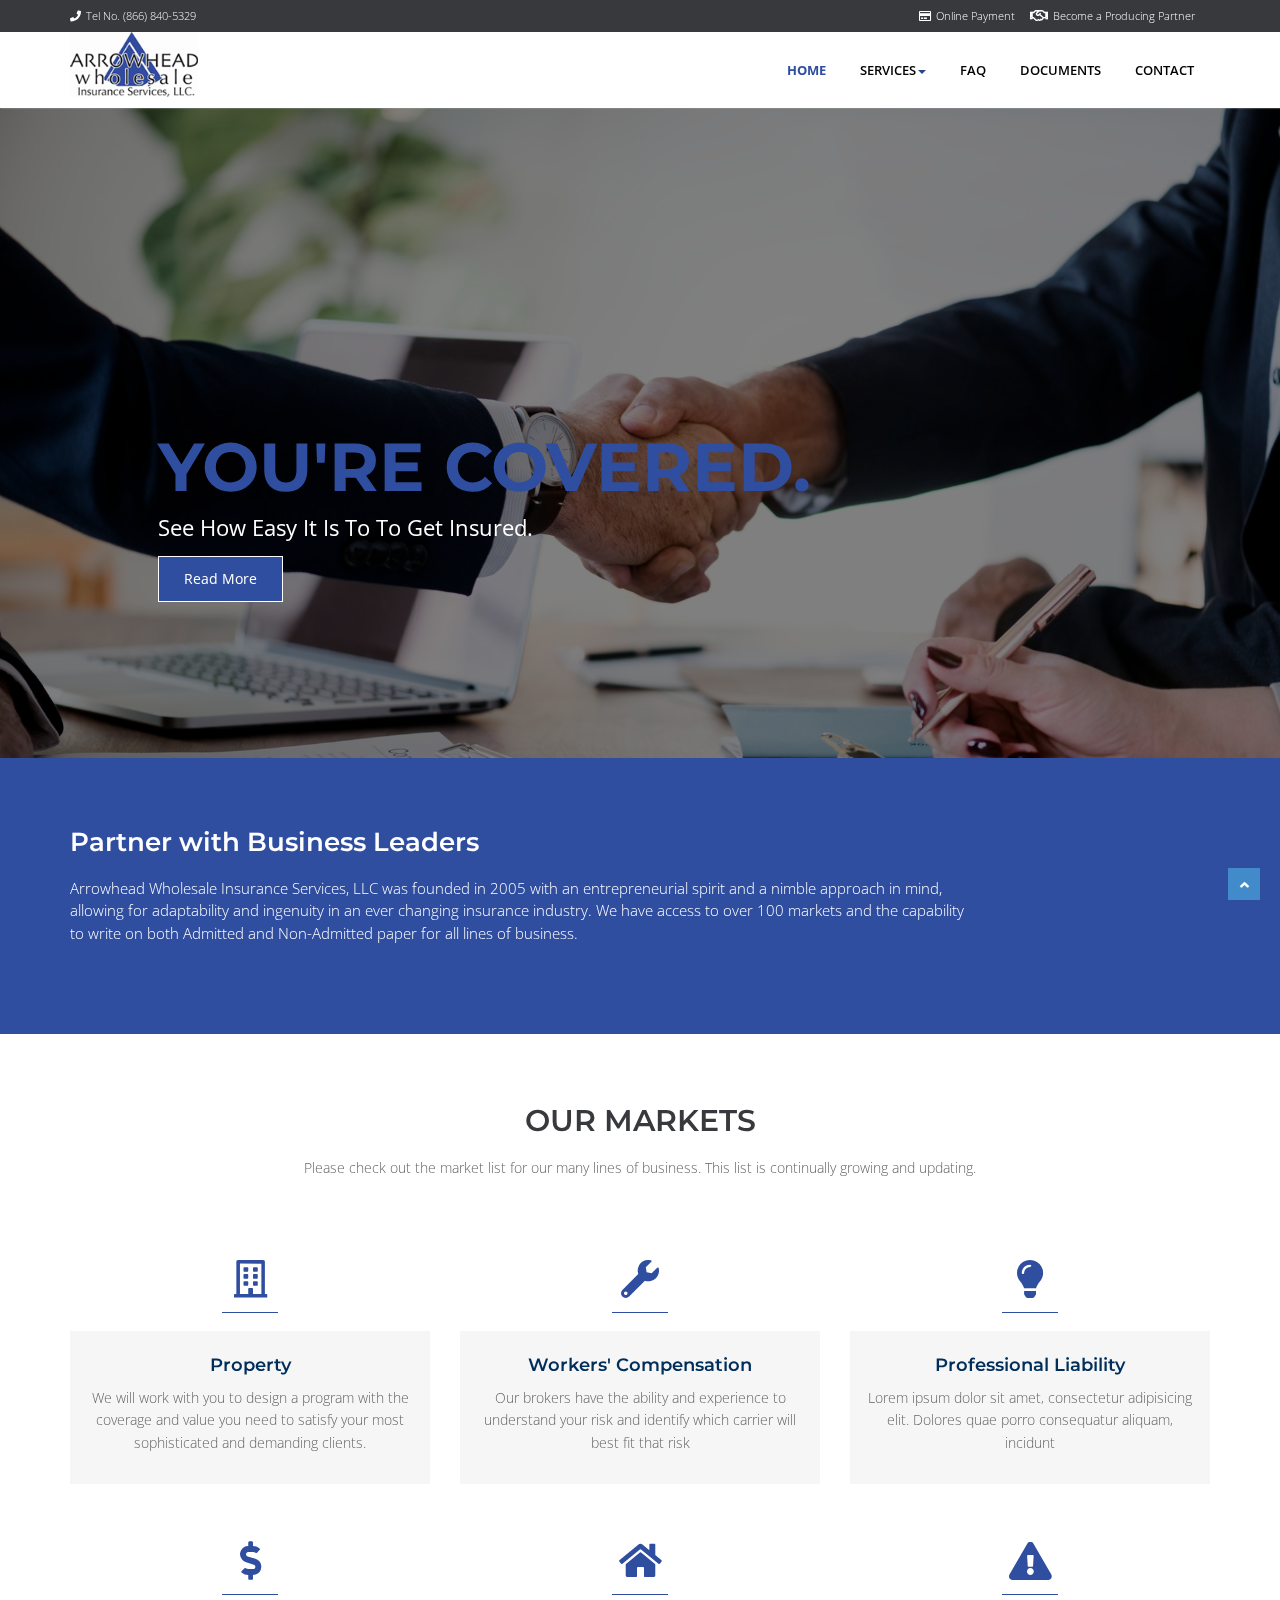
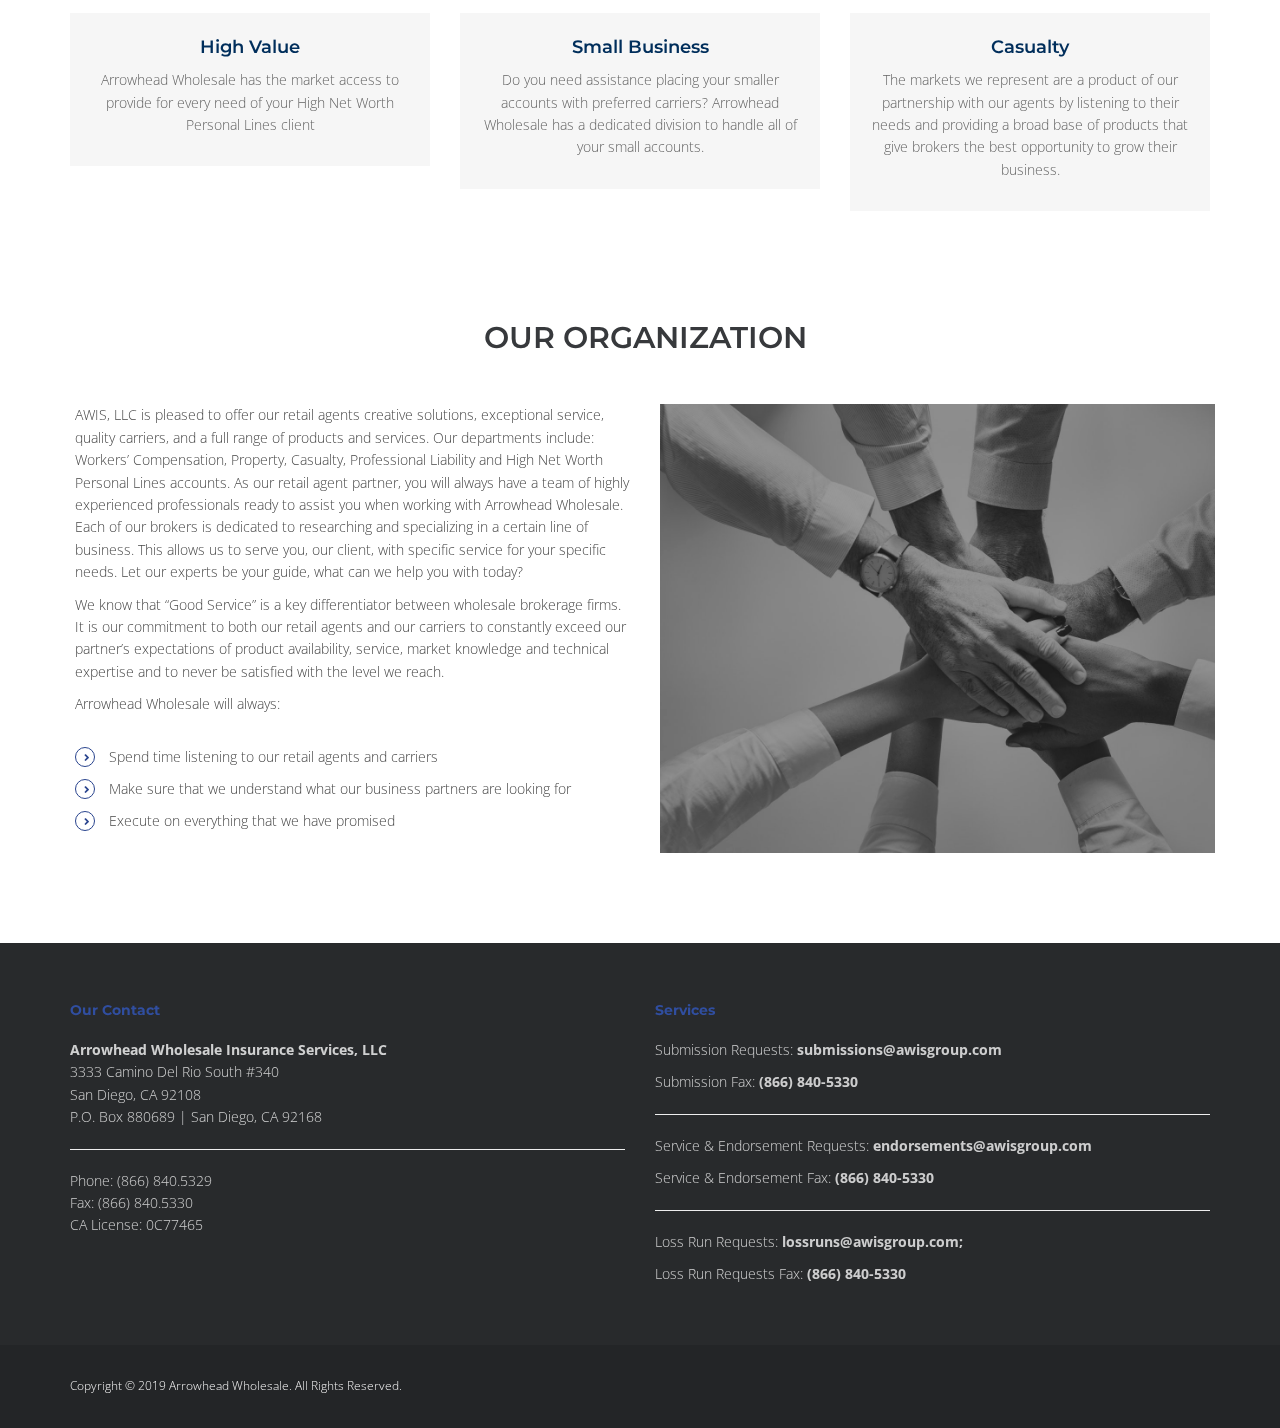
<file: index.html>
<!DOCTYPE html>
<html lang="en">

<head>
	<meta charset="utf-8">
	<title>Arrowhead Wholesale</title>
	<meta name="viewport" content="width=device-width, initial-scale=1.0" />
	<meta name="description" content="" />
	<meta name="author" content="http://webthemez.com" />
	<!-- css -->
	<link href="css/bootstrap.min.css" rel="stylesheet" />
	<link href="css/fancybox/jquery.fancybox.css" rel="stylesheet">
	<link href="css/flexslider.css" rel="stylesheet" />
	<link href="css/style.css" rel="stylesheet" />
	<link href="fontawesome/css/all.css" rel="stylesheet">
	<!-- HTML5 shim, for IE6-8 support of HTML5 elements -->
	<!--[if lt IE 9]>
      <script src="http://html5shim.googlecode.com/svn/trunk/html5.js"></script>
    <![endif]-->

</head>

<body>
	<div id="wrapper" class="home-page">
		<div class="topbar">
			<div class="container">
				<div class="row">
					<div class="col-md-12">
						<p class="pull-left hidden-xs"><i class="fa fa-phone"></i><span>Tel No. (866) 840-5329</span></p>
						<p class="pull-right text-light top-button" style="padding-left:15px; padding-right:15px"><i class="far fa-handshake fa-lg text-light"></i><a
							 href="partner.html" class="text-light">Become a Producing Partner</a></p>
						<p class="pull-right text-light top-button"><i class="far fa-credit-card"></i><a href="https://www.securevcheck.com/?s=Rcab"
							 class="text-light">Online Payment</a></p>

					</div>
				</div>
			</div>
		</div>
		<!-- start header -->
		<header>
			<div class="navbar navbar-default navbar-static-top">
				<div class="container">
					<div class="navbar-header">
						<button type="button" class="navbar-toggle" data-toggle="collapse" data-target=".navbar-collapse">
							<span class="icon-bar"></span>
							<span class="icon-bar"></span>
							<span class="icon-bar"></span>
						</button>
						<a class="navbar-brand" href="index.html" style="margin-top:0"><img src="img/awis.png" alt="logo" style="height:65px" /></a>
					</div>
					<div class="navbar-collapse collapse ">
						<ul class="nav navbar-nav">
							<li class="active"><a href="index.html">Home</a></li>
							<li class="dropdown">
								<a href="#" data-toggle="dropdown" class="dropdown-toggle">Services<b class="caret"></b></a>
								<ul class="dropdown-menu">
									<li><a href="workerscompensation.html">Workers' Compensation</a></li>
									<li><a href="professionallibiality.html">Professional Liability</a></li>
									<li><a href="highvalue.html">High Value</a></li>
									<li><a href="smallbusiness.html">Small Business</a></li>
									<li><a href="casualty.html">Casualty</a></li>
									<li><a href="property.html">Property</a></li>
									<li><a href="construction.html">Construction General Liability</a></li>
									<li><a href="environmental.html">Environmental</a></li>
								</ul>
							</li>
							<li><a href="faq.html">FAQ</a></li>
							<li><a href="documents.html">Documents</a></li>
							<li><a href="#contact">Contact</a></li>
						</ul>
					</div>
				</div>
			</div>
		</header>
		<!-- end header -->
		<section id="banner">

			<!-- Slider -->
			<div id="main-slider" class="flexslider">
				<ul class="slides">
					<li style="max-height:650px; overflow: hidden;">
						<img src="img/slides/agreement.jpeg" alt="" style="opacity: 0.5;" />
						<div class="flex-caption">
							<h3>You're covered.</h3>
							<p>See how easy it is to to get insured.</p>
							<a href="#readmore" class="btn btn-primary blue">Read More</a>
						</div>

					</li>
					<li style="max-height:650px; overflow: hidden;">
						<img src="img/slides/buildings.jpg" alt="" style="opacity: 0.5;" />
						<div class="flex-caption">
							<h3>Specialize</h3>
							<p>Success depends on work</p>
							<a href="#readmore" class="btn btn-primary blue">Read More</a>
						</div>
					</li>
				</ul>
			</div>
			<!-- end slider -->

		</section>
		<section id="call-to-action-2" class="text-light">
			<div class="container">
				<div class="row">
					<div class="col-md-10 col-sm-9">
						<h3 class="text-light">Partner with Business Leaders</h3>
						<p>Arrowhead Wholesale Insurance Services, LLC was founded in 2005 with an entrepreneurial spirit and a nimble
							approach in mind, <br> allowing for adaptability and ingenuity in an ever changing insurance industry. We have
							access to over 100 markets and the capability <br> to write on both Admitted and Non-Admitted paper for all
							lines of
							business.</p>
					</div>
				</div>
			</div>
		</section>
		<section id="content">
			<div class="container">
				<div class="row">
					<div class="col-md-12">
						<div class="aligncenter" id="readmore">
							<h2 class="aligncenter">Our Markets</h2>Please check out the market list for our many lines of business. This
							list is continually growing and updating.
						</div>
						<br />
					</div>
				</div>
				<div class="row">
					<div class="col-sm-4 info-blocks">
						<a href="property.html">
							<i class="icon-info-blocks far fa-building"></i>
						</a>
						<div class="info-blocks-in">
							<h3><a href="property.html" class="text-awis">Property</a></h3>
							<p>We will work with you to design a program with the coverage and value you need to satisfy your most
								sophisticated and demanding clients.</p>
						</div>
					</div>
					<div class="col-sm-4 info-blocks">
						<a href="workerscompensation.html">
							<i class="icon-info-blocks fa fa-wrench"></i>
						</a>
						<div class="info-blocks-in">
							<h3><a href="workerscompensation.html" class="text-awis">Workers' Compensation</a></h3>
							<p>Our brokers have the ability and experience to understand your risk and identify which carrier will best fit
								that risk</p>
						</div>
					</div>
					<div class="col-sm-4 info-blocks">
						<a href="professionallibiality.html">
							<i class="icon-info-blocks fa fa-lightbulb-o"></i>
						</a>
						<div class="info-blocks-in">
							<h3><a href="professionallibiality.html" class="text-awis">Professional Liability</a></h3>
							<p>Lorem ipsum dolor sit amet, consectetur adipisicing elit. Dolores quae porro consequatur aliquam, incidunt</p>
						</div>
					</div>
				</div>
				<div class="row">
					<div class="col-sm-4 info-blocks">
						<a href="highvalue.html">
							<i class="icon-info-blocks fa fa-usd"></i>
						</a>
						<div class="info-blocks-in">
							<h3><a href="highvalue.html" class="text-awis">High Value</a></h3>
							<p>Arrowhead Wholesale has the market access to provide for every need of your High Net Worth Personal Lines
								client</p>
						</div>
					</div>
					<div class="col-sm-4 info-blocks">
						<a href="smallbusiness.html">
							<i class="icon-info-blocks fa fa-home"></i>
						</a>
						<div class="info-blocks-in">
							<h3><a href="smallbusiness.html" class="text-awis">Small Business</a></h3>
							<p>Do you need assistance placing your smaller accounts with preferred carriers? Arrowhead Wholesale has a
								dedicated division to handle all of your small accounts.</p>
						</div>
					</div>
					<div class="col-sm-4 info-blocks">
						<a href="casualty.html">
							<i class="icon-info-blocks fa fa-exclamation-triangle"></i>
						</a>
						<div class="info-blocks-in">
							<h3><a href="casualty.html" class="text-awis">Casualty</a></h3>
							<p>The markets we represent are a product of our partnership with our agents by listening to their needs and
								providing a broad base of products that give brokers the best opportunity to grow their business.</p>
						</div>
					</div>
				</div>
			</div>
		</section>

		<section class="section-padding gray-bg">
			<div class="container">
				<div class="row">
					<div class="col-md-12">
						<div class="section-title text-center">
							<h2>Our Organization</h2>
						</div>
					</div>
				</div>
				<div class="row">
					<div class="col-md-6 col-sm-6">
						<div class="about-text">
							<p>
								AWIS, LLC is pleased to offer our retail agents creative solutions, exceptional service, quality carriers, and
								a full range of products and services. Our departments include: Workers’ Compensation, Property, Casualty,
								Professional Liability and High Net Worth Personal Lines accounts. As our retail agent partner, you will always
								have a team of highly experienced professionals ready to assist you when working with Arrowhead Wholesale. Each
								of our brokers is dedicated to researching and specializing in a certain line of business. This allows us to
								serve you, our client, with specific service for your specific needs. Let our experts be your guide, what can
								we help you with today?
							</p>
							<p>
								We know that “Good Service” is a key differentiator between wholesale brokerage firms. It is our commitment to
								both our retail agents and our carriers to constantly exceed our partner’s expectations of product
								availability, service, market knowledge and technical expertise and to never be satisfied with the level we
								reach.
							</p>
							<p>Arrowhead Wholesale will always:</p>
							<ul class="withArrow">
								<li><span class="fa fa-angle-right"></span> Spend time listening to our retail agents and carriers</li>
								<li><span class="fa fa-angle-right"></span> Make sure that we understand what our business partners are looking
									for</li>
								<li><span class="fa fa-angle-right"></span> Execute on everything that we have promised</li>
							</ul>
						</div>
					</div>
					<div class="col-md-6 col-sm-6">
						<div class="about-image">
							<img src="img/org.jpeg" alt="About Images">
						</div>
					</div>
				</div>
			</div>
		</section>
		<footer>
			<div class="container">
				<div class="row">
					<div class="col-md-6 col-sm-6">
						<div class="widget" id="contact">
							<h5 class="widgetheading">Our Contact</h5>
							<address>
								<strong>Arrowhead Wholesale Insurance Services, LLC</strong><br>
								3333 Camino Del Rio South #340 <br>
								San Diego, CA 92108 <br>
								P.O. Box 880689 | San Diego, CA 92168 <br>
							</address>
							<hr>
							<p>
								<i class="icon-phone"></i> Phone: (866) 840.5329 <br>
								<i class="icon-phone"></i> Fax: (866) 840.5330 <br>
								<i class="icon-envelope-alt"></i> CA License: 0C77465
							</p>
						</div>
					</div>
					<div class="col-md-6 col-sm-6">
						<div class="widget">
							<h5 class="widgetheading">Services</h5>
							<p>Submission Requests: <b>submissions@awisgroup.com</b></p>
							<p>Submission Fax: <b>(866) 840-5330</b></p>
							<hr>
							<p>Service & Endorsement Requests: <b>endorsements@awisgroup.com</b></p>
							<p>Service & Endorsement Fax: <b>(866) 840-5330</b></p>
							<hr>
							<p>Loss Run Requests: <b>lossruns@awisgroup.com;</b></p>
							<p>Loss Run Requests Fax: <b>(866) 840-5330</b></p>
						</div>
					</div>
				</div>
			</div>
			<div id="sub-footer">
				<div class="container">
					<div class="row">
						<div class="col-lg-6">
							<div class="copyright">
								<p>Copyright © 2019 Arrowhead Wholesale. All Rights Reserved.</p>
							</div>
						</div>
					</div>
				</div>
			</div>
		</footer>
	</div>
	<a href="#" class="scrollup"><i class="fa fa-angle-up active text-awis"></i></a>
	<!-- javascript
    ================================================== -->
	<!-- Placed at the end of the document so the pages load faster -->
	<script src="js/jquery.js"></script>
	<script src="js/jquery.easing.1.3.js"></script>
	<script src="js/bootstrap.min.js"></script>
	<script src="js/jquery.fancybox.pack.js"></script>
	<script src="js/jquery.fancybox-media.js"></script>
	<script src="js/jquery.flexslider.js"></script>
	<script src="js/animate.js"></script>
	<!-- Vendor Scripts -->
	<script src="js/modernizr.custom.js"></script>
	<script src="js/jquery.isotope.min.js"></script>
	<script src="js/jquery.magnific-popup.min.js"></script>
	<script src="js/animate.js"></script>
	<script src="js/custom.js"></script>
</body>

</html>
</file>
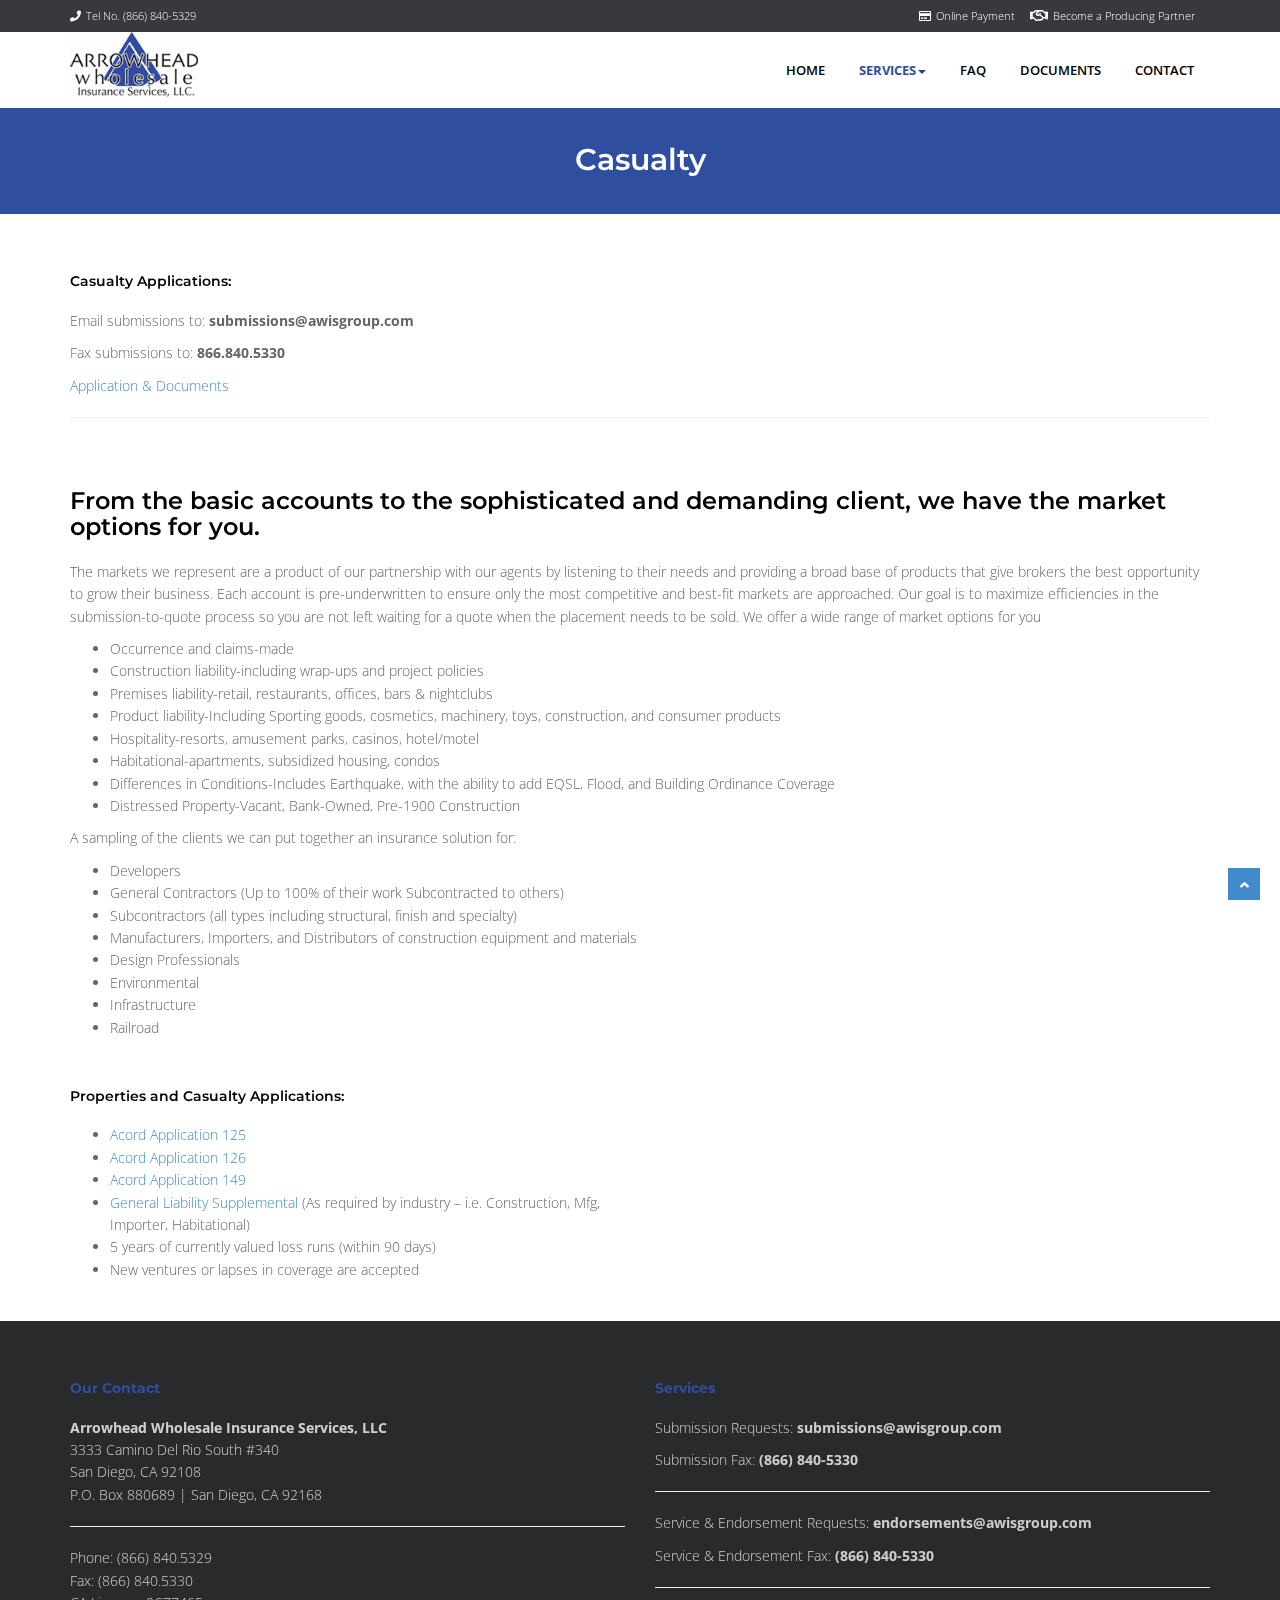
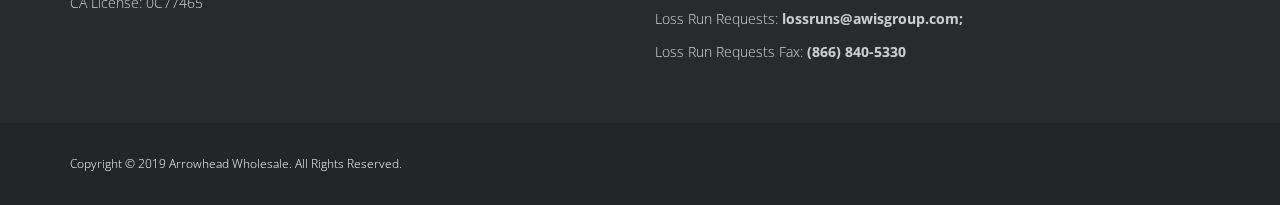
<file: casualty.html>
<!DOCTYPE html>
<html lang="en">

<head>
	<meta charset="utf-8">
	<title>Tycoon Multi purpose Free HTML5 website Template</title>
	<meta name="viewport" content="width=device-width, initial-scale=1.0" />
	<meta name="description" content="" />
	<meta name="author" content="http://webthemez.com" />
	<!-- css -->
	<link href="css/bootstrap.min.css" rel="stylesheet" />
	<link href="css/fancybox/jquery.fancybox.css" rel="stylesheet">
	<link href="css/flexslider.css" rel="stylesheet" />
	<!-- Vendor Styles -->
	<link href="css/magnific-popup.css" rel="stylesheet">
	<!-- Block Styles -->
	<link href="css/style.css" rel="stylesheet" />
	<link href="css/gallery-1.css" rel="stylesheet">
	<link href="fontawesome/css/all.css" rel="stylesheet">

	<!-- HTML5 shim, for IE6-8 support of HTML5 elements -->
	<!--[if lt IE 9]>
      <script src="http://html5shim.googlecode.com/svn/trunk/html5.js"></script>
    <![endif]-->
</head>

<body>
	<div id="wrapper">
		<div class="topbar">
			<div class="container">
				<div class="row">
					<div class="col-md-12">
						<p class="pull-left hidden-xs"><i class="fa fa-phone"></i><span>Tel No. (866) 840-5329</span></p>
						<p class="pull-right text-light top-button" style="padding-left:15px; padding-right:15px"><i class="far fa-handshake fa-lg text-light"></i><a
							 href="partner.html" class="text-light">Become a Producing Partner</a></p>
						<p class="pull-right text-light top-button"><i class="far fa-credit-card"></i><a href="https://www.securevcheck.com/?s=Rcab"
							 class="text-light">Online Payment</a></p>

					</div>
				</div>
			</div>
		</div>
		<!-- start header -->
		<header>
			<div class="navbar navbar-default navbar-static-top">
				<div class="container">
					<div class="navbar-header">
						<button type="button" class="navbar-toggle" data-toggle="collapse" data-target=".navbar-collapse">
							<span class="icon-bar"></span>
							<span class="icon-bar"></span>
							<span class="icon-bar"></span>
						</button>
						<a class="navbar-brand" href="index.html" style="margin-top:0"><img src="img/awis.png" alt="logo" style="height:65px" /></a>
					</div>
					<div class="navbar-collapse collapse ">
						<ul class="nav navbar-nav">
							<li><a href="index.html">Home</a></li>
							<li class="dropdown active">
								<a href="#" data-toggle="dropdown" class="dropdown-toggle">Services<b class="caret"></b></a>
								<ul class="dropdown-menu">
									<li><a href="workerscompensation.html">Workers' Compensation</a></li>
									<li><a href="professionallibiality.html">Professional Liability</a></li>
									<li><a href="highvalue.html">High Value</a></li>
									<li><a href="smallbusiness.html">Small Business</a></li>
									<li><a href="casualty.html">Casualty</a></li>
									<li><a href="property.html">Property</a></li>
									<li><a href="construction.html">Construction General Liability</a></li>
									<li><a href="environmental.html">Environmental</a></li>
								</ul>
							</li>
							<li><a href="faq.html">FAQ</a></li>
							<li><a href="documents.html">Documents</a></li>
							<li><a href="#contact">Contact</a></li>
						</ul>
					</div>
				</div>
			</div>
		</header>
		<section id="inner-headline">
			<div class="container">
				<div class="row">
					<div class="col-lg-12">
						<h2 class="pageTitle">Casualty</h2>
					</div>
				</div>
			</div>
		</section>
		<section id="content">
			<div class="container">
				<div class="row">
					<div class="col-md-12">
						<div class="about-logo">
							<h5> Casualty Applications:</h5>
							<p> Email submissions to: <b>submissions@awisgroup.com</b></p>
							<p> Fax submissions to: <b>866.840.5330</b></p>
							<p><a href="#documents">Application &amp; Documents</a></p>
							<hr>
						</div>
					</div>
				</div>
			</div>
		</section>
		<section id="content" style="padding-top:0px">
			<div class="container">
				<div class="row">
					<div class="col-md-12">
						<div class="about-logo">
							<h3>From the basic accounts to the sophisticated and demanding client, we have the market options for you.</h3>
							<p>The markets we represent are a product of our partnership with our agents by listening to their needs and
								providing a broad base of products that give brokers the best opportunity to grow their business.
								Each account is pre-underwritten to ensure only the most competitive and best-fit markets are approached. Our
								goal is to maximize efficiencies in the submission-to-quote process so you are not left waiting for a quote
								when the placement needs to be sold. We offer a wide range of market options for you</p>
							<ul>
								<li> Occurrence and claims-made </li>
								<li> Construction liability-including wrap-ups and project policies </li>
								<li> Premises liability-retail, restaurants, offices, bars & nightclubs </li>
								<li> Product liability-Including Sporting goods, cosmetics, machinery, toys, construction, and consumer
									products </li>
								<li> Hospitality-resorts, amusement parks, casinos, hotel/motel </li>
								<li> Habitational-apartments, subsidized housing, condos </li>
								<li> Differences in Conditions-Includes Earthquake, with the ability to add EQSL, Flood, and Building Ordinance
									Coverage</li>
								<li> Distressed Property-Vacant, Bank-Owned, Pre-1900 Construction </li>
							</ul>
							<p>A sampling of the clients we can put together an insurance solution for:</p>
							<ul>
								<li>Developers</li>
								<li>General Contractors (Up to 100% of their work Subcontracted to others)</li>
								<li>Subcontractors (all types including structural, finish and specialty)</li>
								<li>Manufacturers, Importers, and Distributors of construction equipment and materials</li>
								<li>Design Professionals</li>
								<li>Environmental</li>
								<li>Infrastructure</li>
								<li>Railroad</li>
							</ul>
						</div>
					</div>
				</div>

			</div>
		</section>
		<section id="content" style="padding-top:0">
			<div class="container">
				<div class="row">
					<div class="col-md-6">
						<div class="about-logo" id="documents">
							<h5>Properties and Casualty Applications:</h5>
							<ul>
								<li><a href="#">Acord Application 125</a></li>
								<li><a href="#">Acord Application 126</a></li>
								<li><a href="#">Acord Application 149</a></li>
								<li><a href="#">General Liability Supplemental</a> (As required by industry – i.e. Construction, Mfg, Importer,
									Habitational)</li>
								<li>5 years of currently valued loss runs (within 90 days)</li>
								<li>New ventures or lapses in coverage are accepted</li>
							</ul>
						</div>
					</div>
				</div>
			</div>
		</section>
	</div>
	<footer>
		<div class="container">
			<div class="row">
				<div class="col-md-6 col-sm-6">
					<div class="widget" id="contact">
						<h5 class="widgetheading">Our Contact</h5>
						<address>
							<strong>Arrowhead Wholesale Insurance Services, LLC</strong><br>
							3333 Camino Del Rio South #340 <br>
							San Diego, CA 92108 <br>
							P.O. Box 880689 | San Diego, CA 92168 <br>
						</address>
						<hr>
						<p>
							<i class="icon-phone"></i> Phone: (866) 840.5329 <br>
							<i class="icon-phone"></i> Fax: (866) 840.5330 <br>
							<i class="icon-envelope-alt"></i> CA License: 0C77465
						</p>
					</div>
				</div>
				<div class="col-md-6 col-sm-6">
					<div class="widget">
						<h5 class="widgetheading">Services</h5>
						<p>Submission Requests: <b>submissions@awisgroup.com</b></p>
						<p>Submission Fax: <b>(866) 840-5330</b></p>
						<hr>
						<p>Service & Endorsement Requests: <b>endorsements@awisgroup.com</b></p>
						<p>Service & Endorsement Fax: <b>(866) 840-5330</b></p>
						<hr>
						<p>Loss Run Requests: <b>lossruns@awisgroup.com;</b></p>
						<p>Loss Run Requests Fax: <b>(866) 840-5330</b></p>
					</div>
				</div>
			</div>
		</div>
		<div id="sub-footer">
			<div class="container">
				<div class="row">
					<div class="col-lg-6">
						<div class="copyright">
							<p>Copyright © 2019 Arrowhead Wholesale. All Rights Reserved.</p>
						</div>
					</div>
				</div>
			</div>
		</div>
	</footer>
	</div>
	<a href="#" class="scrollup"><i class="fa fa-angle-up active"></i></a>
	<!-- javascript
    ================================================== -->
	<!-- Placed at the end of the document so the pages load faster -->
	<script src="js/jquery.js"></script>
	<script src="js/jquery.easing.1.3.js"></script>
	<script src="js/bootstrap.min.js"></script>
	<script src="js/jquery.fancybox.pack.js"></script>
	<script src="js/jquery.fancybox-media.js"></script>
	<script src="js/jquery.flexslider.js"></script>
	<!-- Vendor Scripts -->
	<script src="js/modernizr.custom.js"></script>
	<script src="js/jquery.isotope.min.js"></script>
	<script src="js/jquery.magnific-popup.min.js"></script>
	<script src="js/animate.js"></script>
	<script src="js/custom.js"></script>

</body>

</html>
</file>
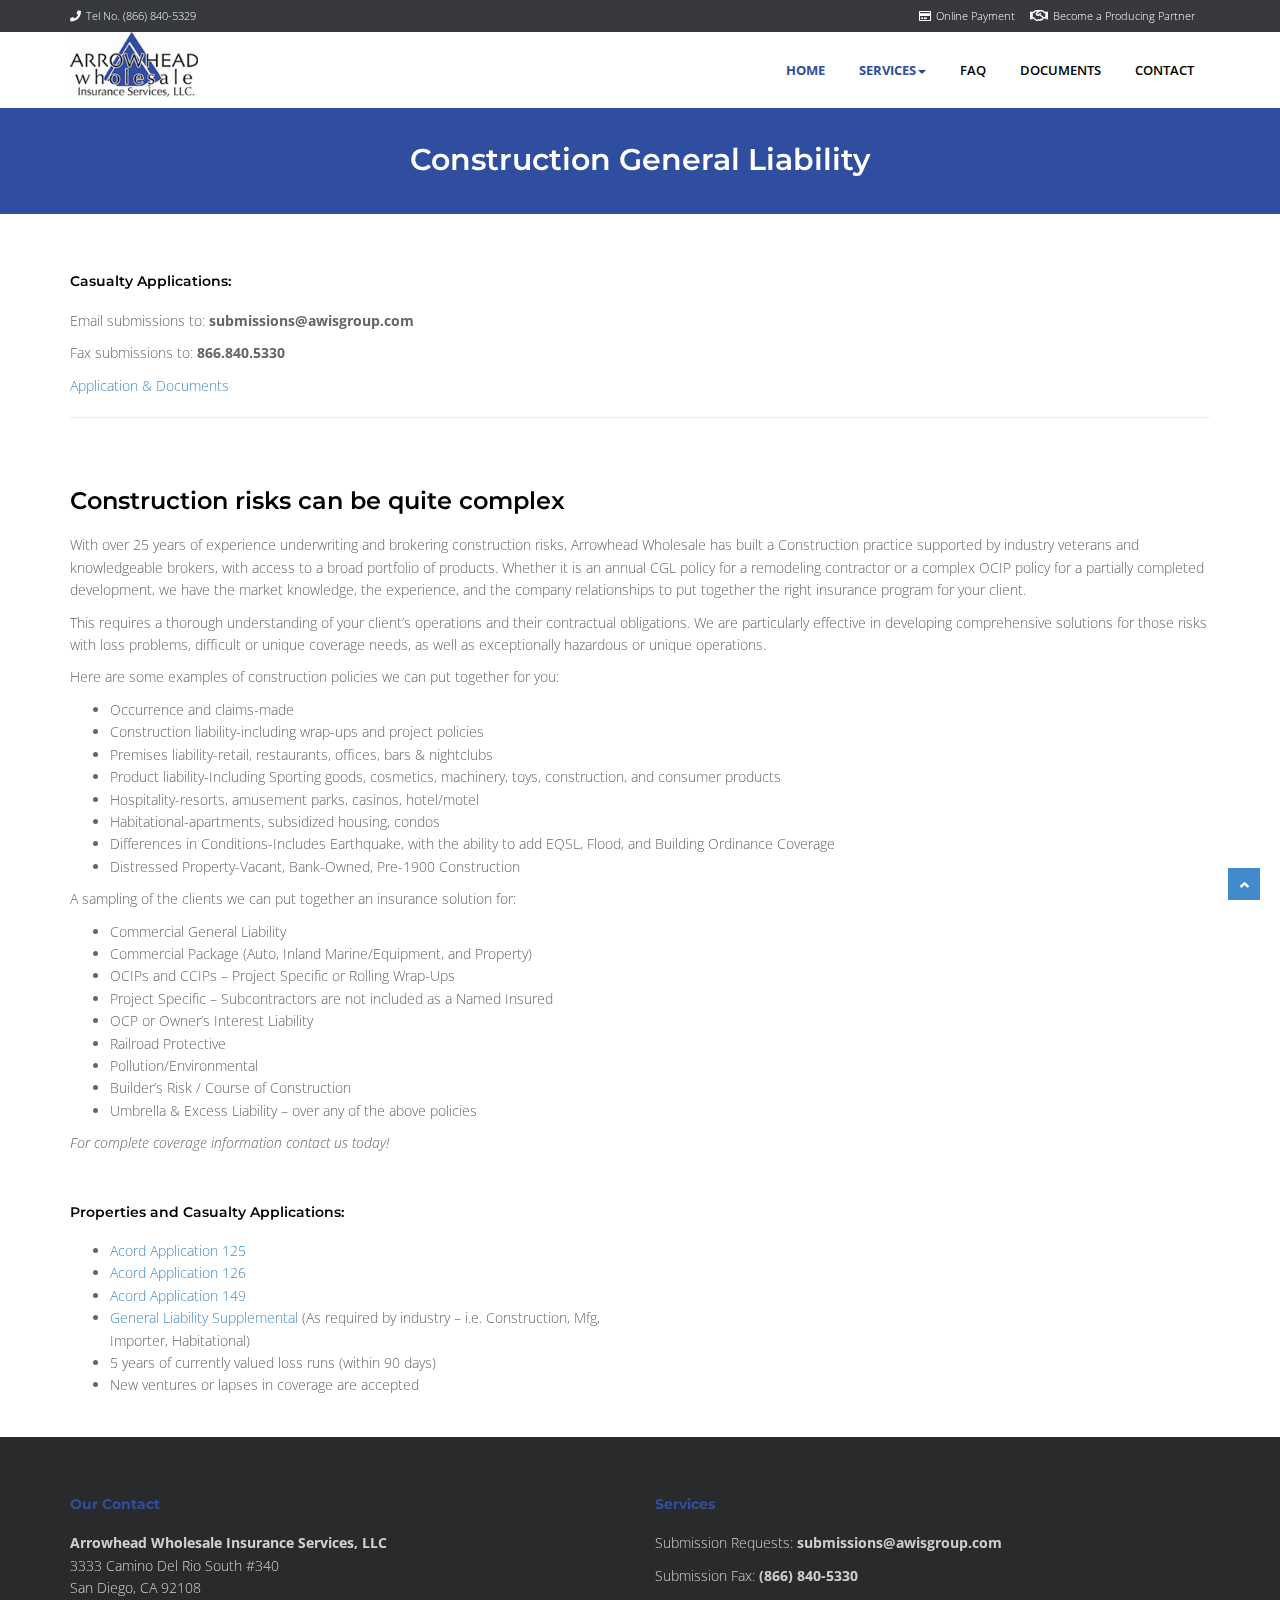
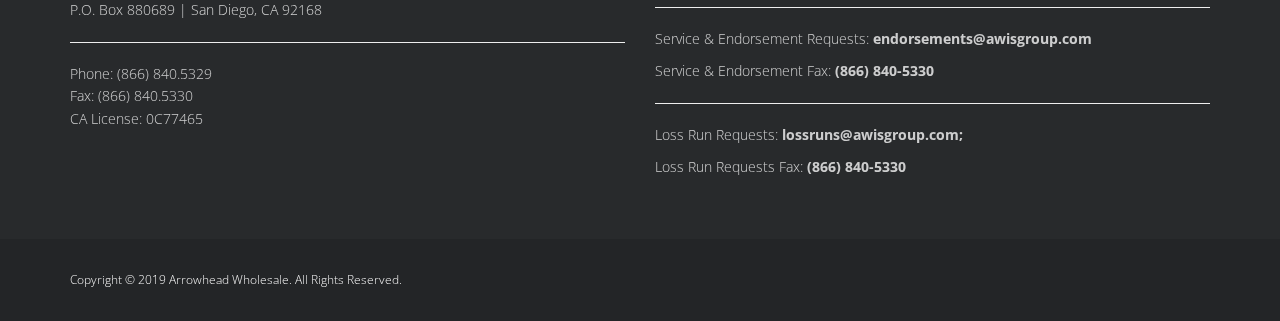
<file: construction.html>
<!DOCTYPE html>
<html lang="en">

<head>
	<meta charset="utf-8">
	<title>Tycoon Multi purpose Free HTML5 website Template</title>
	<meta name="viewport" content="width=device-width, initial-scale=1.0" />
	<meta name="description" content="" />
	<meta name="author" content="http://webthemez.com" />
	<!-- css -->
	<link href="css/bootstrap.min.css" rel="stylesheet" />
	<link href="css/fancybox/jquery.fancybox.css" rel="stylesheet">
	<link href="css/flexslider.css" rel="stylesheet" />
	<!-- Vendor Styles -->
	<link href="css/magnific-popup.css" rel="stylesheet">
	<!-- Block Styles -->
	<link href="css/style.css" rel="stylesheet" />
	<link href="css/gallery-1.css" rel="stylesheet">
	<link href="fontawesome/css/all.css" rel="stylesheet">

	<!-- HTML5 shim, for IE6-8 support of HTML5 elements -->
	<!--[if lt IE 9]>
      <script src="http://html5shim.googlecode.com/svn/trunk/html5.js"></script>
    <![endif]-->
</head>

<body>
	<div id="wrapper">
		<div class="topbar">
			<div class="container">
				<div class="row">
					<div class="col-md-12">
						<p class="pull-left hidden-xs"><i class="fa fa-phone"></i><span>Tel No. (866) 840-5329</span></p>
						<p class="pull-right text-light top-button" style="padding-left:15px; padding-right:15px"><i class="far fa-handshake fa-lg text-light"></i><a
							 href="partner.html" class="text-light">Become a Producing Partner</a></p>
						<p class="pull-right text-light top-button"><i class="far fa-credit-card"></i><a href="https://www.securevcheck.com/?s=Rcab"
							 class="text-light">Online Payment</a></p>

					</div>
				</div>
			</div>
		</div>
		<!-- start header -->
		<header>
			<div class="navbar navbar-default navbar-static-top">
				<div class="container">
					<div class="navbar-header">
						<button type="button" class="navbar-toggle" data-toggle="collapse" data-target=".navbar-collapse">
							<span class="icon-bar"></span>
							<span class="icon-bar"></span>
							<span class="icon-bar"></span>
						</button>
						<a class="navbar-brand" href="index.html" style="margin-top:0"><img src="img/awis.png" alt="logo" style="height:65px" /></a>
					</div>
					<div class="navbar-collapse collapse ">
						<ul class="nav navbar-nav">
							<li class="active"><a href="index.html">Home</a></li>
							<li class="dropdown active">
								<a href="#" data-toggle="dropdown" class="dropdown-toggle">Services<b class="caret"></b></a>
								<ul class="dropdown-menu">
									<li><a href="workerscompensation.html">Workers' Compensation</a></li>
									<li><a href="professionallibiality.html">Professional Liability</a></li>
									<li><a href="highvalue.html">High Value</a></li>
									<li><a href="smallbusiness.html">Small Business</a></li>
									<li><a href="casualty.html">Casualty</a></li>
									<li><a href="property.html">Property</a></li>
									<li><a href="construction.html">Construction General Liability</a></li>
									<li><a href="environmental.html">Environmental</a></li>
								</ul>
							</li>
							<li><a href="faq.html">FAQ</a></li>
							<li><a href="documents.html">Documents</a></li>
							<li><a href="#contact">Contact</a></li>
						</ul>
					</div>
				</div>
			</div>
		</header>
		<section id="inner-headline">
			<div class="container">
				<div class="row">
					<div class="col-lg-12">
						<h2 class="pageTitle">Construction General Liability</h2>
					</div>
				</div>
			</div>
		</section>
		<section id="content">
			<div class="container">
				<div class="row">
					<div class="col-md-12">
						<div class="about-logo">
							<h5> Casualty Applications:</h5>
							<p> Email submissions to: <b>submissions@awisgroup.com</b></p>
							<p> Fax submissions to: <b>866.840.5330</b></p>
							<p><a href="#documents">Application &amp; Documents</a></p>
							<hr>
						</div>
					</div>
				</div>
			</div>
		</section>
		<section id="content" style="padding-top:0px">
			<div class="container">
				<div class="row">
					<div class="col-md-12">
						<div class="about-logo">
							<h3>Construction risks can be quite complex</h3>
							<p>With over 25 years of experience underwriting and brokering construction risks, Arrowhead Wholesale has built
								a Construction practice supported by industry veterans and knowledgeable brokers, with access to a broad
								portfolio of products. Whether it is an annual CGL policy for a remodeling contractor or a complex OCIP policy
								for a partially completed development, we have the market knowledge, the experience, and the company
								relationships to put together the right insurance program for your client.</p>
							<p> This requires a thorough understanding of your client’s operations and
								their contractual obligations. We are particularly effective in developing comprehensive solutions for those
								risks with loss problems, difficult or unique coverage needs, as well as exceptionally hazardous or unique
								operations.</p>
							<p>Here are some examples of construction policies we can put together for you:</p>
							<ul>
								<li> Occurrence and claims-made </li>
								<li> Construction liability-including wrap-ups and project policies </li>
								<li> Premises liability-retail, restaurants, offices, bars & nightclubs </li>
								<li> Product liability-Including Sporting goods, cosmetics, machinery, toys, construction, and consumer
									products </li>
								<li> Hospitality-resorts, amusement parks, casinos, hotel/motel </li>
								<li> Habitational-apartments, subsidized housing, condos </li>
								<li> Differences in Conditions-Includes Earthquake, with the ability to add EQSL, Flood, and Building Ordinance
									Coverage</li>
								<li> Distressed Property-Vacant, Bank-Owned, Pre-1900 Construction </li>
							</ul>
							<p>A sampling of the clients we can put together an insurance solution for:</p>
							<ul>
								<li>Commercial General Liability</li>
								<li>Commercial Package (Auto, Inland Marine/Equipment, and Property)</li>
								<li>OCIPs and CCIPs – Project Specific or Rolling Wrap-Ups</li>
								<li>Project Specific – Subcontractors are not included as a Named Insured</li>
								<li>OCP or Owner’s Interest Liability</li>
								<li>Railroad Protective</li>
								<li>Pollution/Environmental</li>
								<li>Builder’s Risk / Course of Construction</li>
								<li>Umbrella & Excess Liability – over any of the above policies</li>
							</ul>
							<p><i>For complete coverage information contact us today!</i></p>
						</div>
					</div>
				</div>

			</div>
		</section>
		<section id="content" style="padding-top:0">
			<div class="container">
				<div class="row">
					<div class="col-md-6">
						<div class="about-logo" id="documents">
							<h5>Properties and Casualty Applications:</h5>
							<ul>
								<li><a href="#">Acord Application 125</a></li>
								<li><a href="#">Acord Application 126</a></li>
								<li><a href="#">Acord Application 149</a></li>
								<li><a href="#">General Liability Supplemental</a> (As required by industry – i.e. Construction, Mfg, Importer,
									Habitational)</li>
								<li>5 years of currently valued loss runs (within 90 days)</li>
								<li>New ventures or lapses in coverage are accepted</li>
							</ul>
						</div>
					</div>
				</div>
			</div>
		</section>
	</div>
	<footer>
		<div class="container">
			<div class="row">
				<div class="col-md-6 col-sm-6">
					<div class="widget" id="contact">
						<h5 class="widgetheading">Our Contact</h5>
						<address>
							<strong>Arrowhead Wholesale Insurance Services, LLC</strong><br>
							3333 Camino Del Rio South #340 <br>
							San Diego, CA 92108 <br>
							P.O. Box 880689 | San Diego, CA 92168 <br>
						</address>
						<hr>
						<p>
							<i class="icon-phone"></i> Phone: (866) 840.5329 <br>
							<i class="icon-phone"></i> Fax: (866) 840.5330 <br>
							<i class="icon-envelope-alt"></i> CA License: 0C77465
						</p>
					</div>
				</div>
				<div class="col-md-6 col-sm-6">
					<div class="widget">
						<h5 class="widgetheading">Services</h5>
						<p>Submission Requests: <b>submissions@awisgroup.com</b></p>
						<p>Submission Fax: <b>(866) 840-5330</b></p>
						<hr>
						<p>Service & Endorsement Requests: <b>endorsements@awisgroup.com</b></p>
						<p>Service & Endorsement Fax: <b>(866) 840-5330</b></p>
						<hr>
						<p>Loss Run Requests: <b>lossruns@awisgroup.com;</b></p>
						<p>Loss Run Requests Fax: <b>(866) 840-5330</b></p>
					</div>
				</div>
			</div>
		</div>
		<div id="sub-footer">
			<div class="container">
				<div class="row">
					<div class="col-lg-6">
						<div class="copyright">
							<p>Copyright © 2019 Arrowhead Wholesale. All Rights Reserved.</p>
						</div>
					</div>
				</div>
			</div>
		</div>
	</footer>
	</div>
	<a href="#" class="scrollup"><i class="fa fa-angle-up active"></i></a>
	<!-- javascript
    ================================================== -->
	<!-- Placed at the end of the document so the pages load faster -->
	<script src="js/jquery.js"></script>
	<script src="js/jquery.easing.1.3.js"></script>
	<script src="js/bootstrap.min.js"></script>
	<script src="js/jquery.fancybox.pack.js"></script>
	<script src="js/jquery.fancybox-media.js"></script>
	<script src="js/jquery.flexslider.js"></script>
	<!-- Vendor Scripts -->
	<script src="js/modernizr.custom.js"></script>
	<script src="js/jquery.isotope.min.js"></script>
	<script src="js/jquery.magnific-popup.min.js"></script>
	<script src="js/animate.js"></script>
	<script src="js/custom.js"></script>

</body>

</html>
</file>
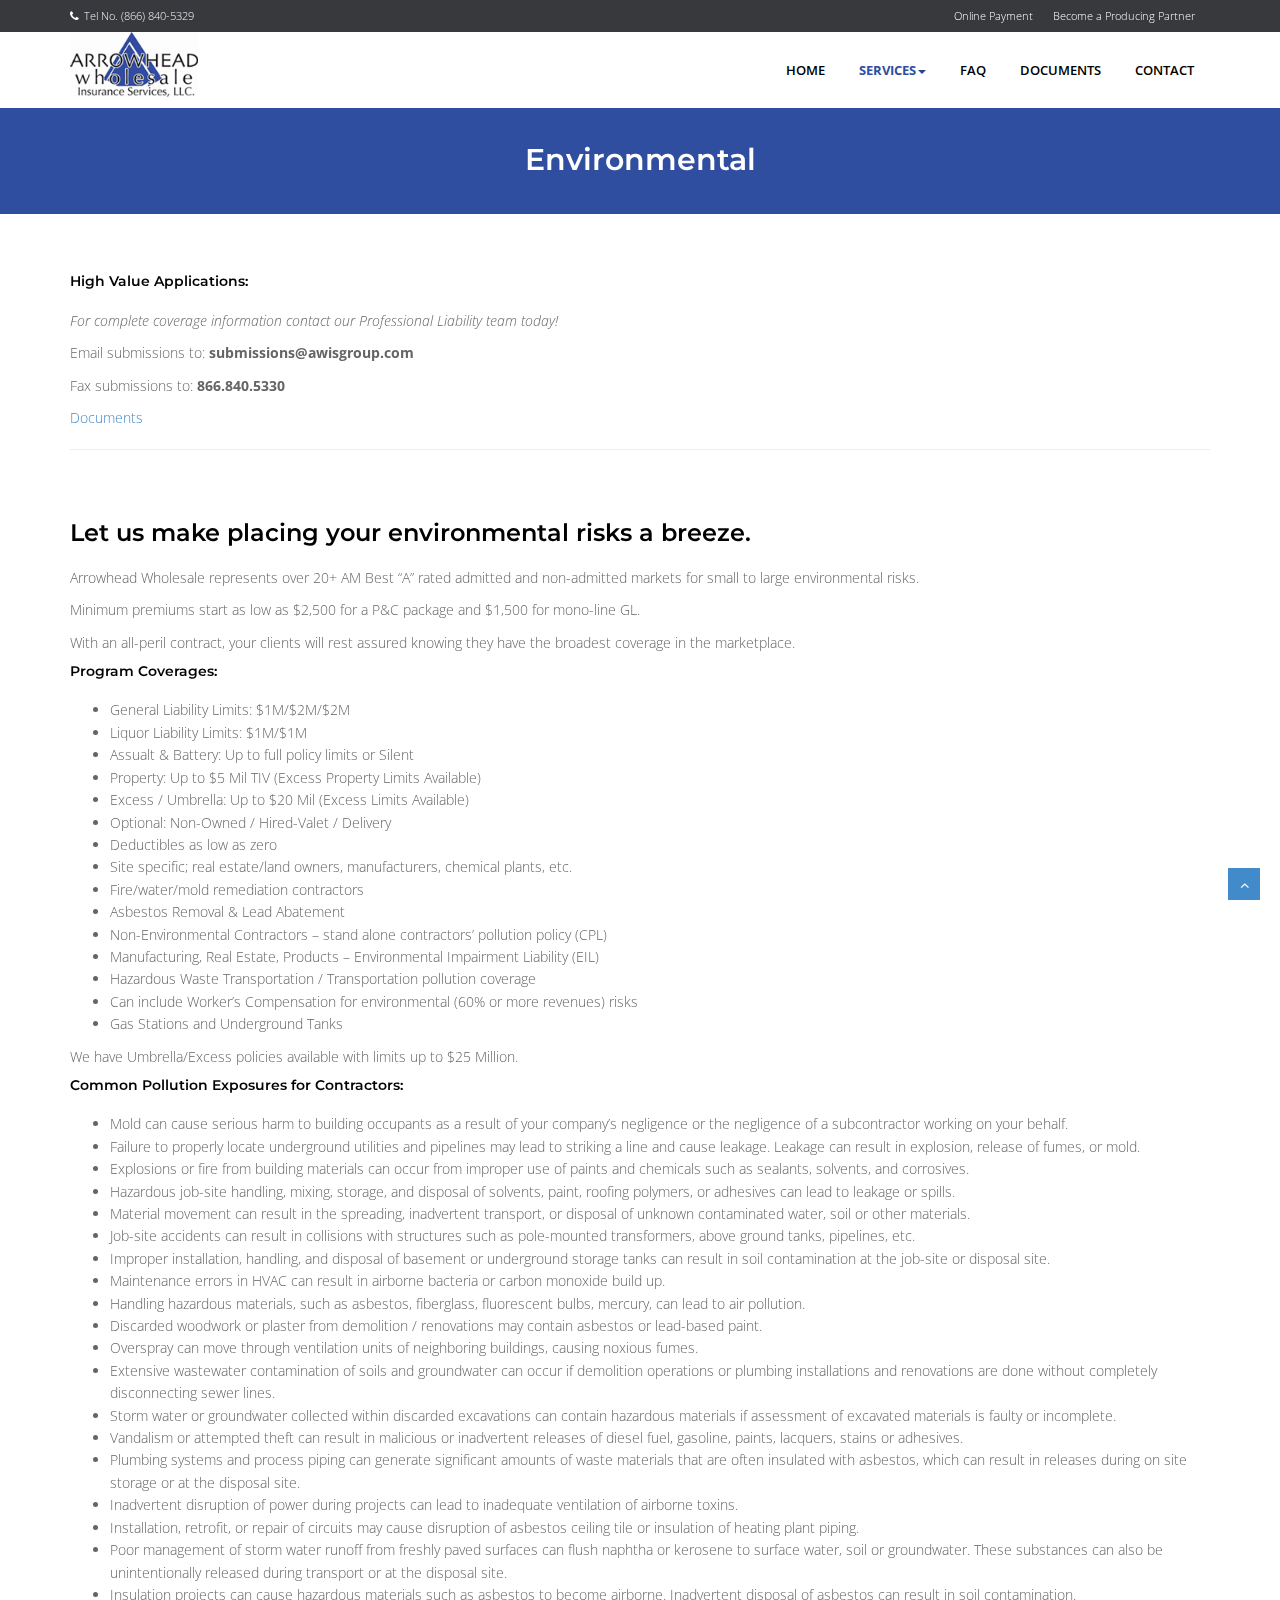
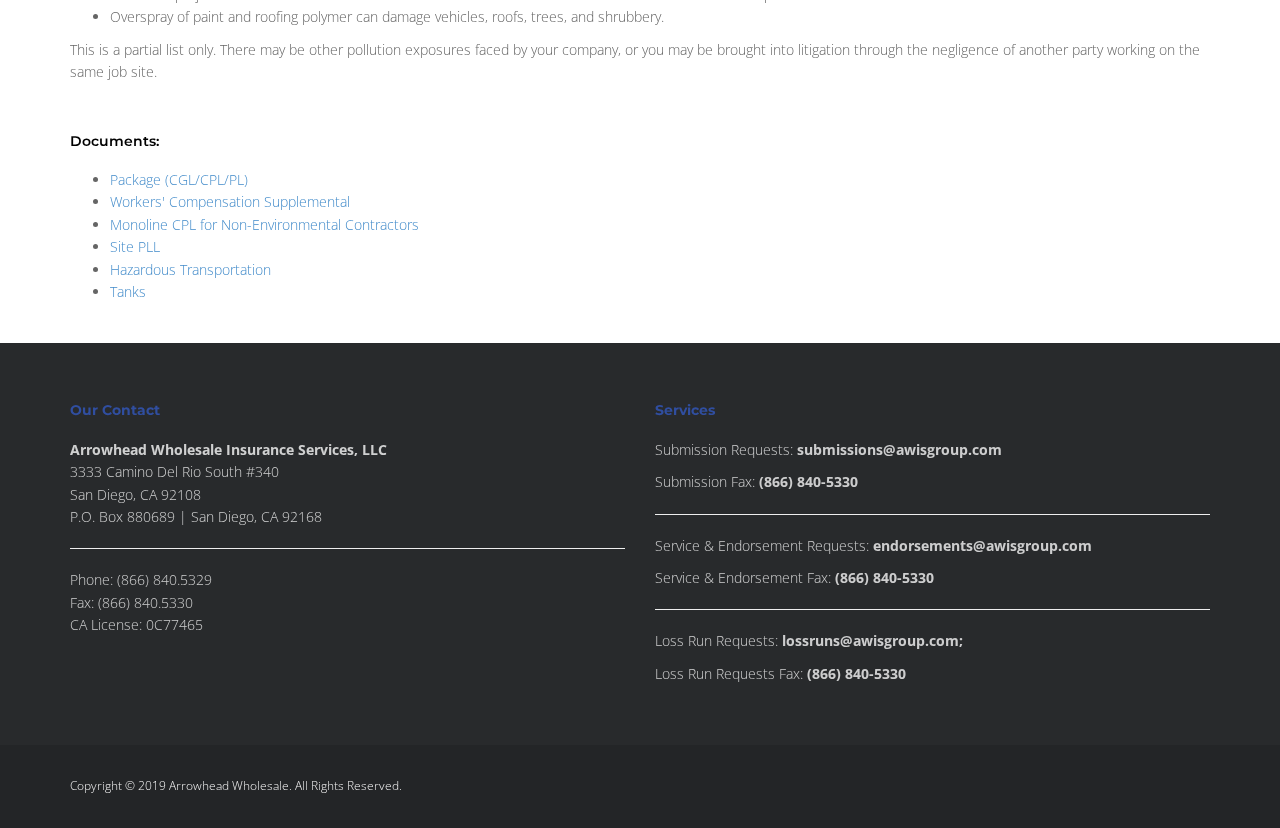
<file: environmental.html>
<!DOCTYPE html>
<html lang="en">

<head>
	<meta charset="utf-8">
	<title>Tycoon Multi purpose Free HTML5 website Template</title>
	<meta name="viewport" content="width=device-width, initial-scale=1.0" />
	<meta name="description" content="" />
	<meta name="author" content="http://webthemez.com" />
	<!-- css -->
	<link href="css/bootstrap.min.css" rel="stylesheet" />
	<link href="css/fancybox/jquery.fancybox.css" rel="stylesheet">
	<link href="css/flexslider.css" rel="stylesheet" />
	<!-- Vendor Styles -->
	<link href="css/magnific-popup.css" rel="stylesheet">
	<!-- Block Styles -->
	<link href="css/style.css" rel="stylesheet" />
	<link href="css/gallery-1.css" rel="stylesheet">

	<!-- HTML5 shim, for IE6-8 support of HTML5 elements -->
	<!--[if lt IE 9]>
      <script src="http://html5shim.googlecode.com/svn/trunk/html5.js"></script>
    <![endif]-->
</head>

<body>
	<div id="wrapper">
		<div class="topbar">
			<div class="container">
				<div class="row">
					<div class="col-md-12">
						<p class="pull-left hidden-xs"><i class="fa fa-phone"></i><span>Tel No. (866) 840-5329</span></p>
						<p class="pull-right text-light top-button" style="padding-left:15px; padding-right:15px"><i class="far fa-handshake fa-lg text-light"></i><a
							 href="partner.html" class="text-light">Become a Producing Partner</a></p>
						<p class="pull-right text-light top-button"><i class="far fa-credit-card"></i><a href="https://www.securevcheck.com/?s=Rcab"
							 class="text-light">Online Payment</a></p>

					</div>
				</div>
			</div>
		</div>
		<!-- start header -->
		<header>
			<div class="navbar navbar-default navbar-static-top">
				<div class="container">
					<div class="navbar-header">
						<button type="button" class="navbar-toggle" data-toggle="collapse" data-target=".navbar-collapse">
							<span class="icon-bar"></span>
							<span class="icon-bar"></span>
							<span class="icon-bar"></span>
						</button>
						<a class="navbar-brand" href="index.html" style="margin-top:0"><img src="img/awis.png" alt="logo" style="height:65px" /></a>
					</div>
					<div class="navbar-collapse collapse ">
						<ul class="nav navbar-nav">
							<li><a href="index.html">Home</a></li>
							<li class="dropdown active">
								<a href="#" data-toggle="dropdown" class="dropdown-toggle">Services<b class="caret"></b></a>
								<ul class="dropdown-menu">
									<li><a href="workerscompensation.html">Workers' Compensation</a></li>
									<li><a href="professionallibiality.html">Professional Liability</a></li>
									<li><a href="highvalue.html">High Value</a></li>
									<li><a href="smallbusiness.html">Small Business</a></li>
									<li><a href="casualty.html">Casualty</a></li>
									<li><a href="property.html">Property</a></li>
									<li><a href="construction.html">Construction General Liability</a></li>
									<li><a href="environmental.html">Environmental</a></li>
								</ul>
							</li>
							<li><a href="faq.html">FAQ</a></li>
							<li><a href="documents.html">Documents</a></li>
							<li><a href="#contact">Contact</a></li>
						</ul>
					</div>
				</div>
			</div>
		</header>
		<section id="inner-headline">
			<div class="container">
				<div class="row">
					<div class="col-lg-12">
						<h2 class="pageTitle">Environmental</h2>
					</div>
				</div>
			</div>
		</section>
		<section id="content">
			<div class="container">
				<div class="row">
					<div class="col-md-12">
						<div class="about-logo">
							<h5>High Value Applications:</h5>
							<p><i>For complete coverage information contact our Professional Liability team today!</i></p>
							<p>Email submissions to: <b>submissions@awisgroup.com</b></p>
							<p>Fax submissions to: <b>866.840.5330</b></p>
							<p><a href="#documents">Documents</a></p>
							<hr>
						</div>
					</div>
				</div>
			</div>
		</section>
		<section id="content" style="padding-top:0px">
			<div class="container">
				<div class="row">
					<div class="col-md-12">
						<div class="about-logo">
							<h3>Let us make placing your environmental risks a breeze.</h3>
							<p>Arrowhead Wholesale represents over 20+ AM Best “A” rated admitted and non-admitted markets for small to
								large environmental risks.</p>
							<p>Minimum premiums start as low as $2,500 for a P&C package and $1,500 for mono-line GL.</p>
							<p>With an all-peril contract, your clients will rest assured knowing they have the broadest coverage in the
								marketplace.</p>
							<h5>Program Coverages:</h5>
							<ul>
								<li>General Liability Limits: $1M/$2M/$2M</li>
								<li>Liquor Liability Limits: $1M/$1M</li>
								<li>Assualt & Battery: Up to full policy limits or Silent</li>
								<li>Property: Up to $5 Mil TIV (Excess Property Limits Available)</li>
								<li>Excess / Umbrella: Up to $20 Mil (Excess Limits Available)</li>
								<li>Optional: Non-Owned / Hired-Valet / Delivery</li>
								<li>Deductibles as low as zero</li>
								<li>Site specific; real estate/land owners, manufacturers, chemical plants, etc.</li>
								<li>Fire/water/mold remediation contractors</li>
								<li>Asbestos Removal & Lead Abatement</li>
								<li>Non-Environmental Contractors – stand alone contractors’ pollution policy (CPL)</li>
								<li>Manufacturing, Real Estate, Products – Environmental Impairment Liability (EIL)</li>
								<li>Hazardous Waste Transportation / Transportation pollution coverage</li>
								<li>Can include Worker’s Compensation for environmental (60% or more revenues) risks</li>
								<li>Gas Stations and Underground Tanks</li>
							</ul>
							<p>We have Umbrella/Excess policies available with limits up to $25 Million.</p>
							<h5>Common Pollution Exposures for Contractors:</h5>
							<ul>
								<li>Mold can cause serious harm to building occupants as a result of your company’s negligence or the
									negligence of a subcontractor working on your behalf.</li>
								<li>Failure to properly locate underground utilities and pipelines may lead to striking a line and cause
									leakage. Leakage can result in explosion, release of fumes, or mold.</li>
								<li>Explosions or fire from building materials can occur from improper use of paints and chemicals such as
									sealants, solvents, and corrosives.</li>
								<li>Hazardous job-site handling, mixing, storage, and disposal of solvents, paint, roofing polymers, or
									adhesives can lead to leakage or spills.</li>
								<li>Material movement can result in the spreading, inadvertent transport, or disposal of unknown contaminated
									water, soil or other materials.</li>
								<li>Job-site accidents can result in collisions with structures such as pole-mounted transformers, above ground
									tanks, pipelines, etc.</li>
								<li>Improper installation, handling, and disposal of basement or underground storage tanks can result in soil
									contamination at the job-site or disposal site.</li>
								<li>Maintenance errors in HVAC can result in airborne bacteria or carbon monoxide build up.</li>
								<li>Handling hazardous materials, such as asbestos, fiberglass, fluorescent bulbs, mercury, can lead to air
									pollution.</li>
								<li>Discarded woodwork or plaster from demolition / renovations may contain asbestos or lead-based paint.</li>
								<li>Overspray can move through ventilation units of neighboring buildings, causing noxious fumes.</li>
								<li>Extensive wastewater contamination of soils and groundwater can occur if demolition operations or plumbing
									installations and renovations are done without completely disconnecting sewer lines.</li>
								<li>Storm water or groundwater collected within discarded excavations can contain hazardous materials if
									assessment of excavated materials is faulty or incomplete.</li>
								<li>Vandalism or attempted theft can result in malicious or inadvertent releases of diesel fuel, gasoline,
									paints, lacquers, stains or adhesives.</li>
								<li>Plumbing systems and process piping can generate significant amounts of waste materials that are often
									insulated with asbestos, which can result in releases during on site storage or at the disposal site.</li>
								<li>Inadvertent disruption of power during projects can lead to inadequate ventilation of airborne toxins.</li>
								<li>Installation, retrofit, or repair of circuits may cause disruption of asbestos ceiling tile or insulation
									of heating plant piping.</li>
								<li>Poor management of storm water runoff from freshly paved surfaces can flush naphtha or kerosene to surface
									water, soil or groundwater. These substances can also be unintentionally released during transport or at the
									disposal site.</li>
								<li>Insulation projects can cause hazardous materials such as asbestos to become airborne. Inadvertent disposal
									of asbestos can result in soil contamination.</li>
								<li>Overspray of paint and roofing polymer can damage vehicles, roofs, trees, and shrubbery.</li>
							</ul>
							<p>This is a partial list only. There may be other pollution exposures faced by your company, or you may be
								brought into litigation through the negligence of another party working on the same job site.</p>
						</div>
					</div>
				</div>
			</div>
		</section>
		<section id="content" style="padding-top:0px">
			<div class="container">
				<div class="row">
					<div class="col-md-6">
						<div class="about-logo" id="documents">
							<h5>Documents:</h5>
							<ul>
								<li><a href="#">Package (CGL/CPL/PL)</a></li>
								<li><a href="#">Workers' Compensation Supplemental</a></li>
								<li><a href="#">Monoline CPL for Non-Environmental Contractors</a></li>
								<li><a href="#">Site PLL</a></li>
								<li><a href="#">Hazardous Transportation</a></li>
								<li><a href="#">Tanks</a></li>
							</ul>
						</div>
					</div>
				</div>
			</div>
		</section>
	</div>
	<footer>
		<div class="container">
			<div class="row">
				<div class="col-md-6 col-sm-6">
					<div class="widget" id="contact">
						<h5 class="widgetheading">Our Contact</h5>
						<address>
							<strong>Arrowhead Wholesale Insurance Services, LLC</strong><br>
							3333 Camino Del Rio South #340 <br>
							San Diego, CA 92108 <br>
							P.O. Box 880689 | San Diego, CA 92168 <br>
						</address>
						<hr>
						<p>
							<i class="icon-phone"></i> Phone: (866) 840.5329 <br>
							<i class="icon-phone"></i> Fax: (866) 840.5330 <br>
							<i class="icon-envelope-alt"></i> CA License: 0C77465
						</p>
					</div>
				</div>
				<div class="col-md-6 col-sm-6">
					<div class="widget">
						<h5 class="widgetheading">Services</h5>
						<p>Submission Requests: <b>submissions@awisgroup.com</b></p>
						<p>Submission Fax: <b>(866) 840-5330</b></p>
						<hr>
						<p>Service & Endorsement Requests: <b>endorsements@awisgroup.com</b></p>
						<p>Service & Endorsement Fax: <b>(866) 840-5330</b></p>
						<hr>
						<p>Loss Run Requests: <b>lossruns@awisgroup.com;</b></p>
						<p>Loss Run Requests Fax: <b>(866) 840-5330</b></p>
					</div>
				</div>
			</div>
		</div>
		<div id="sub-footer">
			<div class="container">
				<div class="row">
					<div class="col-lg-6">
						<div class="copyright">
							<p>Copyright © 2019 Arrowhead Wholesale. All Rights Reserved.</p>
						</div>
					</div>
				</div>
			</div>
		</div>
	</footer>
	</div>
	<a href="#" class="scrollup"><i class="fa fa-angle-up active"></i></a>
	<!-- javascript
    ================================================== -->
	<!-- Placed at the end of the document so the pages load faster -->
	<script src="js/jquery.js"></script>
	<script src="js/jquery.easing.1.3.js"></script>
	<script src="js/bootstrap.min.js"></script>
	<script src="js/jquery.fancybox.pack.js"></script>
	<script src="js/jquery.fancybox-media.js"></script>
	<script src="js/jquery.flexslider.js"></script>
	<!-- Vendor Scripts -->
	<script src="js/modernizr.custom.js"></script>
	<script src="js/jquery.isotope.min.js"></script>
	<script src="js/jquery.magnific-popup.min.js"></script>
	<script src="js/animate.js"></script>
	<script src="js/custom.js"></script>

</body>

</html>
</file>
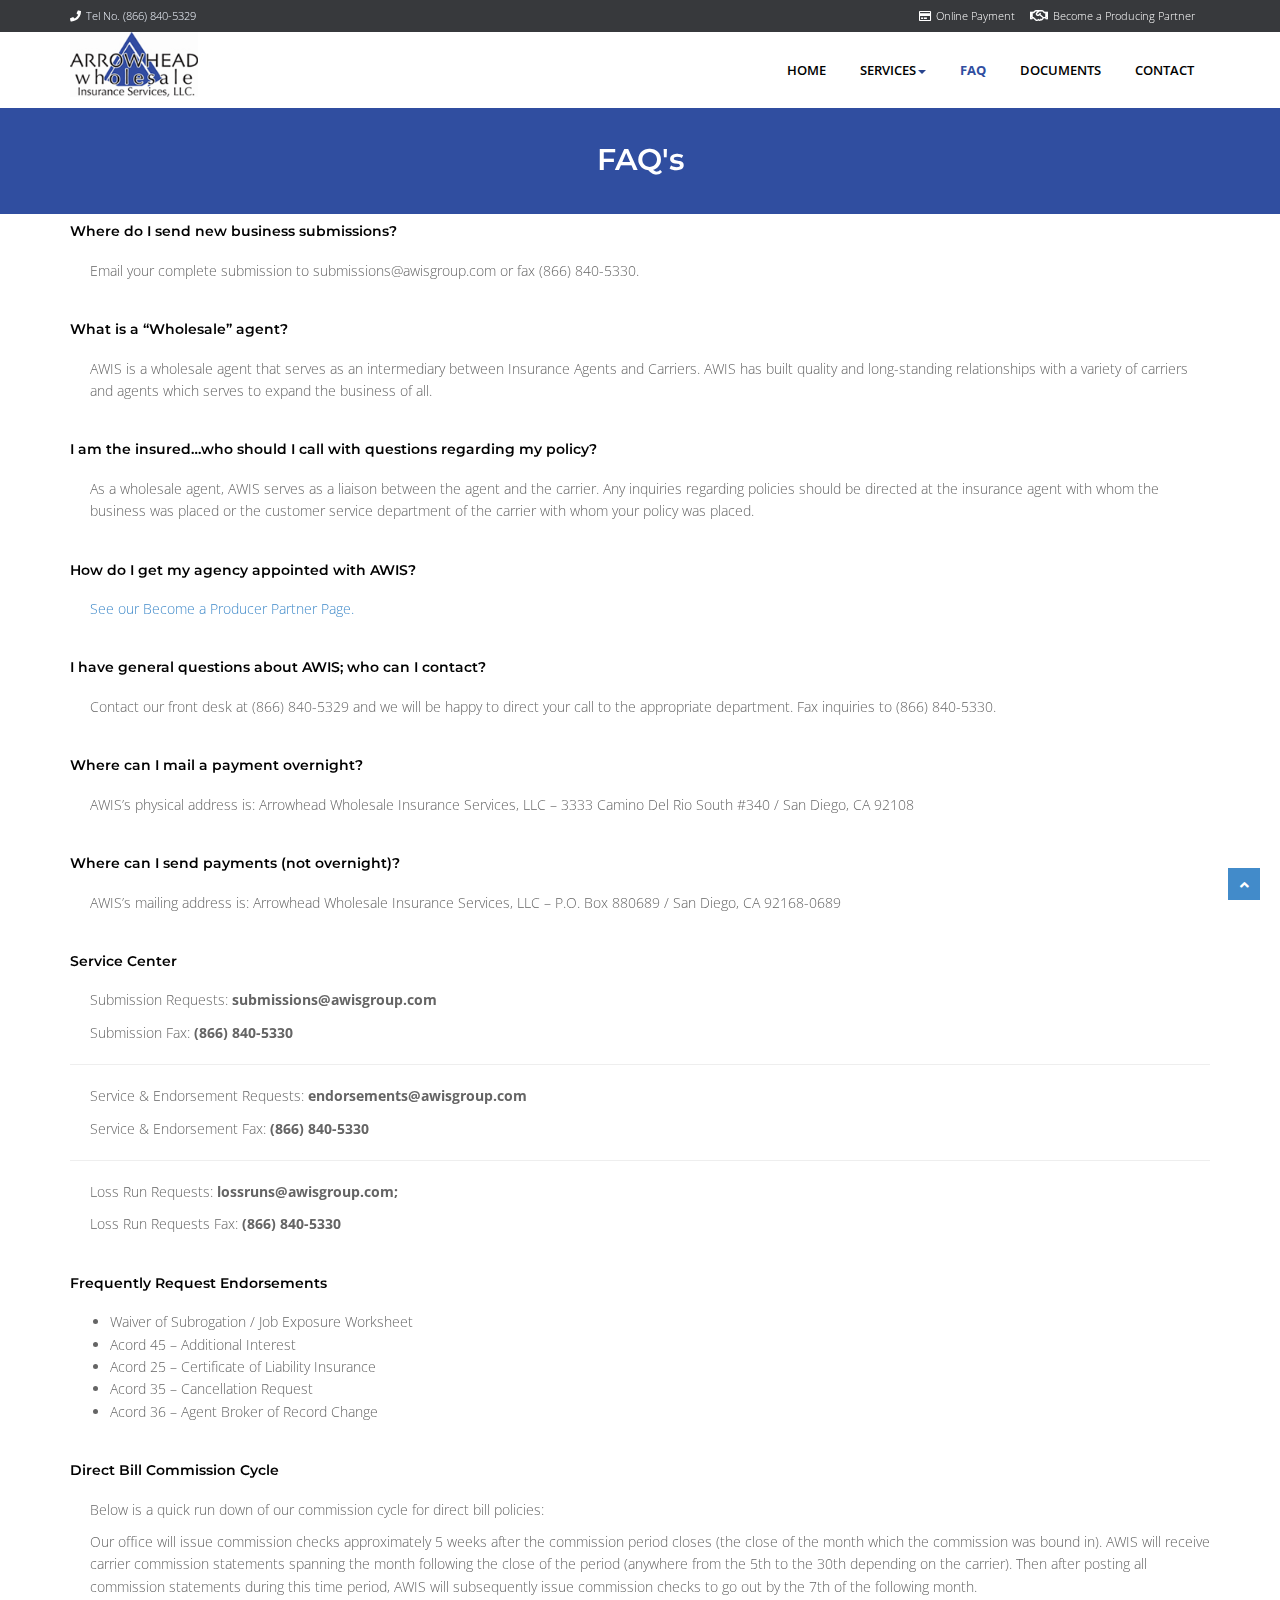
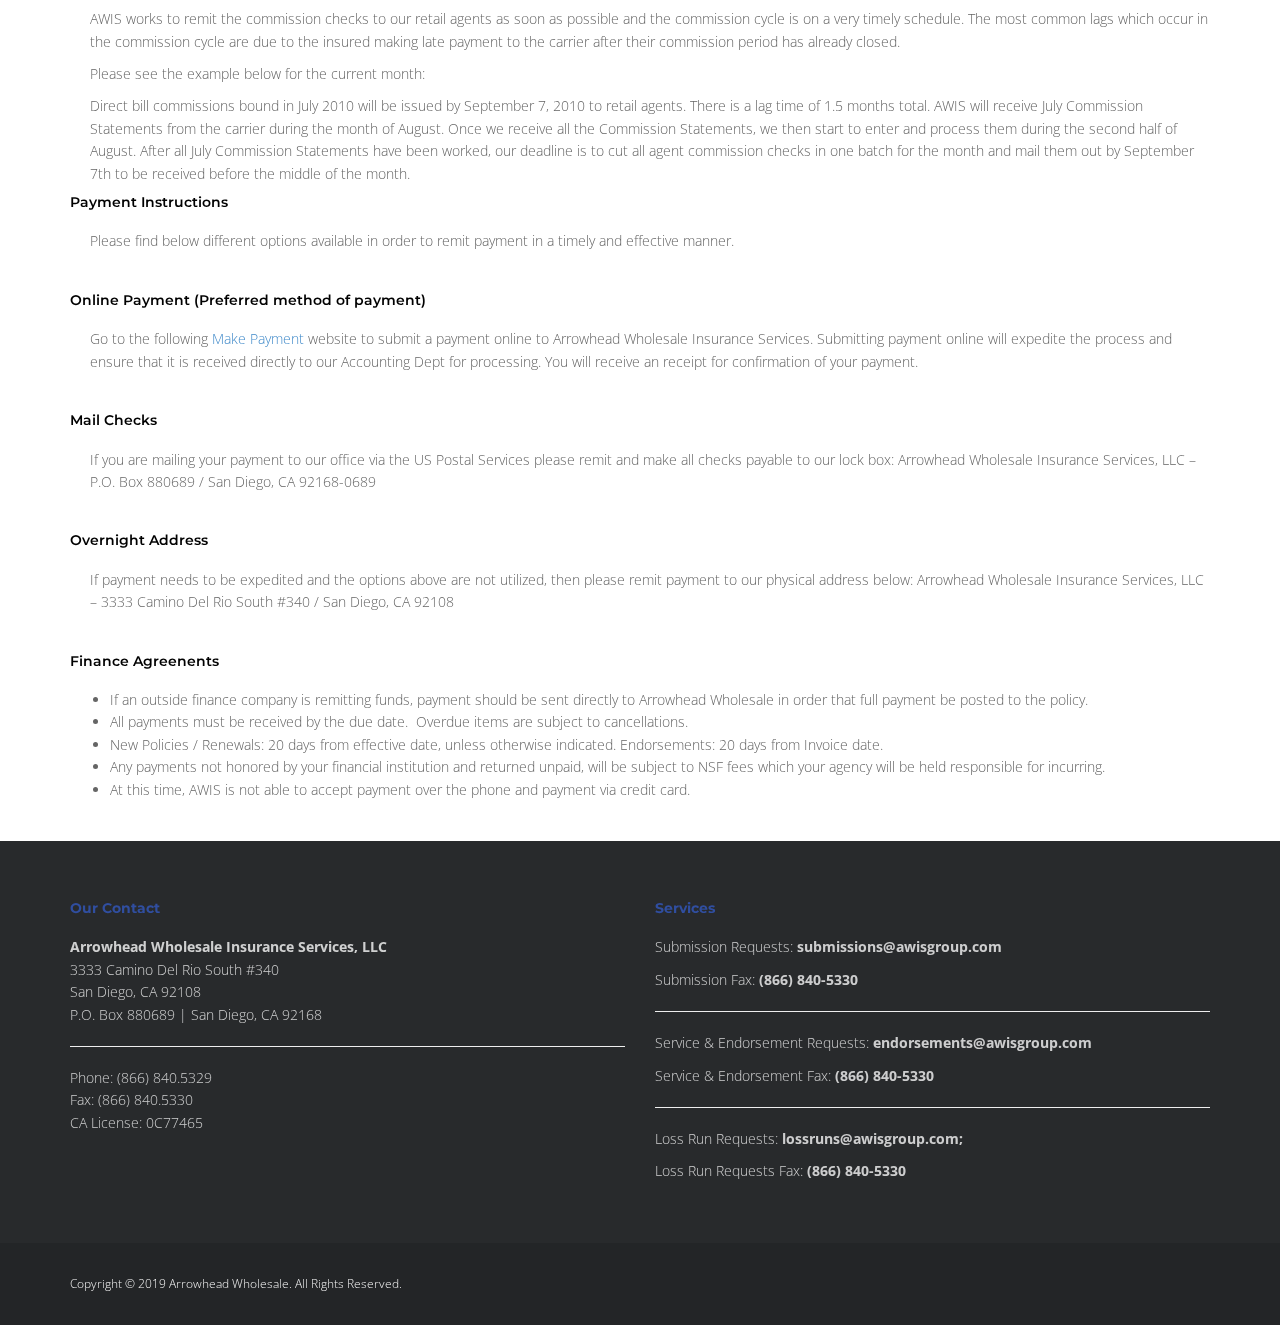
<file: faq.html>
<!DOCTYPE html>
<html lang="en">

<head>
	<meta charset="utf-8">
	<title>Tycoon Multi purpose Free HTML5 website Template</title>
	<meta name="viewport" content="width=device-width, initial-scale=1.0" />
	<meta name="description" content="" />
	<meta name="author" content="http://webthemez.com" />
	<!-- css -->
	<link href="css/bootstrap.min.css" rel="stylesheet" />
	<link href="css/fancybox/jquery.fancybox.css" rel="stylesheet">
	<link href="css/flexslider.css" rel="stylesheet" />
	<!-- Vendor Styles -->
	<link href="css/magnific-popup.css" rel="stylesheet">
	<!-- Block Styles -->
	<link href="css/style.css" rel="stylesheet" />
	<link href="css/gallery-1.css" rel="stylesheet">
	<link href="fontawesome/css/all.css" rel="stylesheet">

	<!-- HTML5 shim, for IE6-8 support of HTML5 elements -->
	<!--[if lt IE 9]>
      <script src="http://html5shim.googlecode.com/svn/trunk/html5.js"></script>
    <![endif]-->
</head>

<body>
	<div id="wrapper">
		<div class="topbar">
			<div class="container">
				<div class="row">
					<div class="col-md-12">
						<p class="pull-left hidden-xs"><i class="fa fa-phone"></i><span>Tel No. (866) 840-5329</span></p>
						<p class="pull-right text-light top-button" style="padding-left:15px; padding-right:15px"><i class="far fa-handshake fa-lg text-light"></i><a
							 href="partner.html" class="text-light">Become a Producing Partner</a></p>
						<p class="pull-right text-light top-button"><i class="far fa-credit-card"></i><a href="https://www.securevcheck.com/?s=Rcab"
							 class="text-light">Online Payment</a></p>

					</div>
				</div>
			</div>
		</div>
		<!-- start header -->
		<header>
			<div class="navbar navbar-default navbar-static-top">
				<div class="container">
					<div class="navbar-header">
						<button type="button" class="navbar-toggle" data-toggle="collapse" data-target=".navbar-collapse">
							<span class="icon-bar"></span>
							<span class="icon-bar"></span>
							<span class="icon-bar"></span>
						</button>
						<a class="navbar-brand" href="index.html" style="margin-top:0"><img src="img/awis.png" alt="logo" style="height:65px" /></a>
					</div>
					<div class="navbar-collapse collapse ">
						<ul class="nav navbar-nav">
							<li><a href="index.html">Home</a></li>
							<li class="dropdown">
								<a href="#" data-toggle="dropdown" class="dropdown-toggle">Services<b class="caret"></b></a>
								<ul class="dropdown-menu">
									<li><a href="workerscompensation.html">Workers' Compensation</a></li>
									<li><a href="professionallibiality.html">Professional Liability</a></li>
									<li><a href="highvalue.html">High Value</a></li>
									<li><a href="smallbusiness.html">Small Business</a></li>
									<li><a href="casualty.html">Casualty</a></li>
									<li><a href="property.html">Property</a></li>
									<li><a href="construction.html">Construction General Liability</a></li>
									<li><a href="environmental.html">Environmental</a></li>
								</ul>
							</li>
							<li class="active"><a href="faq.html">FAQ</a></li>
							<li><a href="documents.html">Documents</a></li>
							<li><a href="#contact">Contact</a></li>
						</ul>
					</div>
				</div>
			</div>
		</header>
		<section id="inner-headline">
			<div class="container">
				<div class="row">
					<div class="col-lg-12">
						<h2 class="pageTitle">FAQ's</h2>
					</div>
				</div>
			</div>
		</section>
		<section id="content" style="padding-top:0px">
			<div class="container">
				<div class="row">
					<div class="col-md-12">
						<div class="about-logo">
							<h5>Where do I send new business submissions?</h5>
							<p class="answer">Email your complete submission to submissions@awisgroup.com or fax (866) 840-5330.</p>
							<h5>What is a “Wholesale” agent?</h5>
							<p class="answer">AWIS is a wholesale agent that serves as an intermediary between Insurance Agents
								and Carriers. AWIS has built quality and long-standing relationships with a variety of carriers and agents
								which serves to expand the business of all.</p>
							<h5>I am the insured…who should I call with questions regarding my policy?</h5>
							<p class="answer">As a wholesale agent, AWIS serves as a liaison between the agent and the carrier. Any
								inquiries regarding
								policies should be directed at the insurance agent with whom the business was placed or the customer service
								department of the carrier with whom your policy was placed.</p>
							<h5>How do I get my agency appointed with AWIS?</h5>
							<p class="answer"><a href="partner.html">See our Become a Producer Partner Page.</a></p>
							<h5>I have general questions about AWIS; who can I contact?</h5>
							<p class="answer">Contact our front desk at (866) 840-5329 and we will be happy to direct your call to the
								appropriate department. Fax inquiries to (866) 840-5330.</p>
							<h5>Where can I mail a payment overnight?</h5>
							<p class="answer">AWIS’s physical address is:
								Arrowhead Wholesale Insurance Services, LLC – 3333 Camino Del Rio South #340 / San Diego, CA 92108</p>
							<h5>Where can I send payments (not overnight)?</h5>
							<p class="answer">AWIS’s mailing address is:
								Arrowhead Wholesale Insurance Services, LLC – P.O. Box 880689 / San Diego, CA 92168-0689</p>
							<h5>Service Center</h5>
							<p class="answer-small">Submission Requests: <b>submissions@awisgroup.com</b></p>
							<p class="answer-small">Submission Fax: <b>(866) 840-5330</b></p>
							<hr>
							<p class="answer-small">Service & Endorsement Requests: <b>endorsements@awisgroup.com</b></p>
							<p class="answer-small">Service & Endorsement Fax: <b>(866) 840-5330</b></p>
							<hr>
							<p class="answer-small">Loss Run Requests: <b>lossruns@awisgroup.com;</b></p>
							<p class="answer-small" style="padding-bottom: 30px;">Loss Run Requests Fax: <b>(866) 840-5330</b></p>
							<h5>Frequently Request Endorsements</h5>
							<ul style="padding-bottom: 30px;">
								<li>Waiver of Subrogation / Job Exposure Worksheet</li>
								<li>Acord 45 – Additional Interest</li>
								<li>Acord 25 – Certificate of Liability Insurance</li>
								<li>Acord 35 – Cancellation Request</li>
								<li>Acord 36 – Agent Broker of Record Change</li>
							</ul>
							<h5>Direct Bill Commission Cycle</h5>
							<p class="answer-small">
								Below is a quick run down of our commission cycle for direct bill policies:
							</p>
							<p class="answer-small">
								Our office will issue commission checks approximately 5 weeks after the commission period closes (the close of
								the month which the commission was bound in). AWIS will receive carrier commission statements spanning the
								month following the close of the period (anywhere from the 5th to the 30th depending on the carrier). Then
								after posting all commission statements during this time period, AWIS will subsequently issue commission checks
								to go out by the 7th of the following month.
							</p>
							<p class="answer-small">
								AWIS works to remit the commission checks to our retail agents as soon as possible and the commission cycle is
								on a very timely schedule. The most common lags which occur in the commission cycle are due to the insured
								making late payment to the carrier after their commission period has already closed.
							</p>
							<p class="answer-small">
								Please see the example below for the current month:
							</p>
							<p class="answer-small">
								Direct bill commissions bound in July 2010 will be issued by September 7, 2010 to retail agents. There is a lag
								time of 1.5 months total. AWIS will receive July Commission Statements from the carrier during the month of
								August. Once we receive all the Commission Statements, we then start to enter and process them during the
								second half of August. After all July Commission Statements have been worked, our deadline is to cut all agent
								commission checks in one batch for the month and mail them out by September 7th to be received before the
								middle of the month.
							</p>
							<h5>Payment Instructions</h5>
							<p class="answer">Please find below different options available in order to remit payment in a timely and
								effective manner.</p>
							<h5>Online Payment (Preferred method of payment)</h5>
							<p class="answer">Go to the following <a href="http://paynow.biz/Rcab">Make Payment</a> website to submit a
								payment online to Arrowhead Wholesale
								Insurance Services. Submitting payment online will expedite the process and ensure that it is received directly
								to our Accounting Dept for processing. You will receive an receipt for confirmation of your payment.</p>
							<h5>Mail Checks</h5>
							<p class="answer">If you are mailing your payment to our office via the US Postal Services please remit and make
								all checks payable to our lock box:
								Arrowhead Wholesale Insurance Services, LLC – P.O. Box 880689 / San Diego, CA 92168-0689</p>
							<h5>Overnight Address</h5>
							<p class="answer">If payment needs to be expedited and the options above are not utilized, then please remit
								payment to our physical address below:
								Arrowhead Wholesale Insurance Services, LLC – 3333 Camino Del Rio South #340 / San Diego, CA 92108</p>
							<h5>Finance Agreenents</h5>
							<p class="answer-small">
								<ul>
									<li>If an outside finance company is remitting funds, payment should be sent directly to Arrowhead Wholesale
										in order that full payment be posted to the policy.</li>
									<li>All payments must be received by the due date.&nbsp; Overdue items are subject to cancellations.</li>
									<li>New Policies / Renewals: 20 days from effective date, unless otherwise indicated. Endorsements: 20 days
										from Invoice date.</li>
									<li>Any payments not honored by your financial institution and returned unpaid, will be subject to NSF fees
										which your agency will be held responsible for incurring.</li>
									<li>At this time, AWIS is not able to accept payment over the phone and payment via credit card.</li>
								</ul>
							</p>
						</div>
					</div>
				</div>
			</div>
		</section>
	</div>
	<footer>
		<div class="container">
			<div class="row">
				<div class="col-md-6 col-sm-6">
					<div class="widget" id="contact">
						<h5 class="widgetheading">Our Contact</h5>
						<address>
							<strong>Arrowhead Wholesale Insurance Services, LLC</strong><br>
							3333 Camino Del Rio South #340 <br>
							San Diego, CA 92108 <br>
							P.O. Box 880689 | San Diego, CA 92168 <br>
						</address>
						<hr>
						<p>
							<i class="icon-phone"></i> Phone: (866) 840.5329 <br>
							<i class="icon-phone"></i> Fax: (866) 840.5330 <br>
							<i class="icon-envelope-alt"></i> CA License: 0C77465
						</p>
					</div>
				</div>
				<div class="col-md-6 col-sm-6">
					<div class="widget">
						<h5 class="widgetheading">Services</h5>
						<p>Submission Requests: <b>submissions@awisgroup.com</b></p>
						<p>Submission Fax: <b>(866) 840-5330</b></p>
						<hr>
						<p>Service & Endorsement Requests: <b>endorsements@awisgroup.com</b></p>
						<p>Service & Endorsement Fax: <b>(866) 840-5330</b></p>
						<hr>
						<p>Loss Run Requests: <b>lossruns@awisgroup.com;</b></p>
						<p>Loss Run Requests Fax: <b>(866) 840-5330</b></p>
					</div>
				</div>
			</div>
		</div>
		<div id="sub-footer">
			<div class="container">
				<div class="row">
					<div class="col-lg-6">
						<div class="copyright">
							<p>Copyright © 2019 Arrowhead Wholesale. All Rights Reserved.</p>
						</div>
					</div>
				</div>
			</div>
		</div>
	</footer>
	</div>
	<a href="#" class="scrollup"><i class="fa fa-angle-up active"></i></a>
	<!-- javascript
    ================================================== -->
	<!-- Placed at the end of the document so the pages load faster -->
	<script src="js/jquery.js"></script>
	<script src="js/jquery.easing.1.3.js"></script>
	<script src="js/bootstrap.min.js"></script>
	<script src="js/jquery.fancybox.pack.js"></script>
	<script src="js/jquery.fancybox-media.js"></script>
	<script src="js/jquery.flexslider.js"></script>
	<!-- Vendor Scripts -->
	<script src="js/modernizr.custom.js"></script>
	<script src="js/jquery.isotope.min.js"></script>
	<script src="js/jquery.magnific-popup.min.js"></script>
	<script src="js/animate.js"></script>
	<script src="js/custom.js"></script>

</body>

</html>
</file>
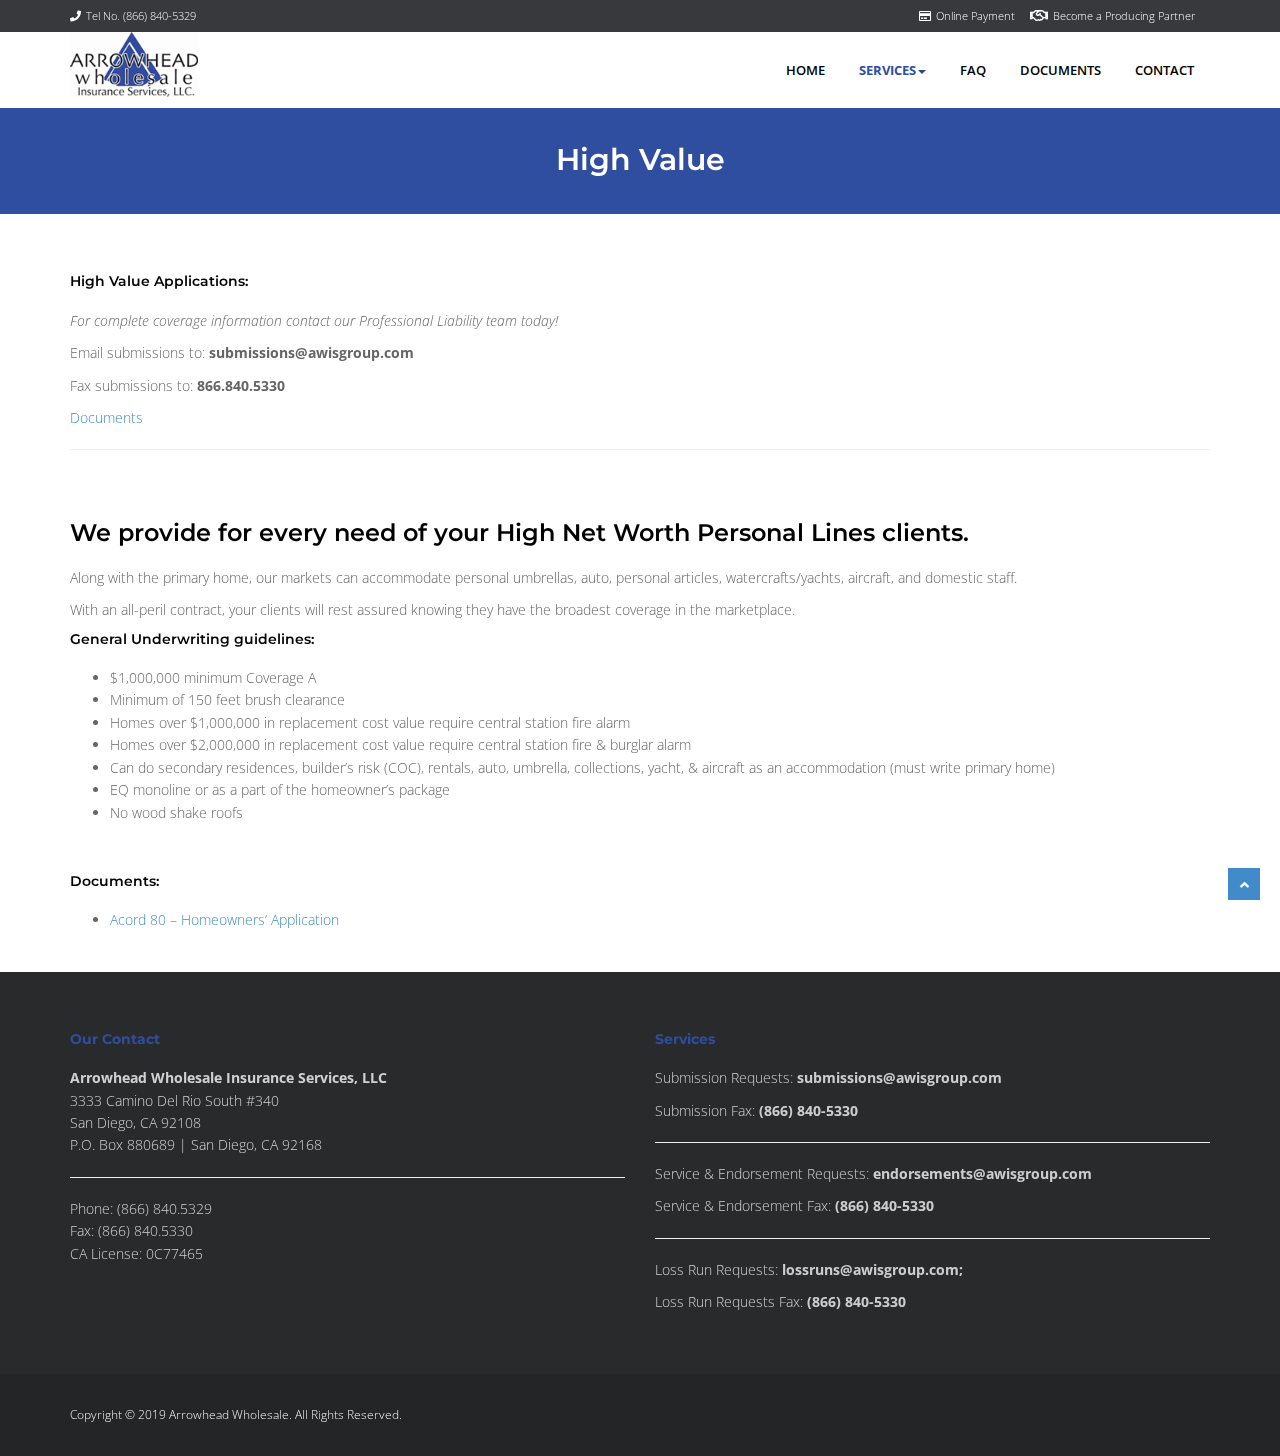
<file: highvalue.html>
<!DOCTYPE html>
<html lang="en">

<head>
	<meta charset="utf-8">
	<title>Tycoon Multi purpose Free HTML5 website Template</title>
	<meta name="viewport" content="width=device-width, initial-scale=1.0" />
	<meta name="description" content="" />
	<meta name="author" content="http://webthemez.com" />
	<!-- css -->
	<link href="css/bootstrap.min.css" rel="stylesheet" />
	<link href="css/fancybox/jquery.fancybox.css" rel="stylesheet">
	<link href="css/flexslider.css" rel="stylesheet" />
	<!-- Vendor Styles -->
	<link href="css/magnific-popup.css" rel="stylesheet">
	<!-- Block Styles -->
	<link href="css/style.css" rel="stylesheet" />
	<link href="css/gallery-1.css" rel="stylesheet">
	<link href="fontawesome/css/all.css" rel="stylesheet">

	<!-- HTML5 shim, for IE6-8 support of HTML5 elements -->
	<!--[if lt IE 9]>
      <script src="http://html5shim.googlecode.com/svn/trunk/html5.js"></script>
    <![endif]-->
</head>

<body>
	<div id="wrapper">
		<div class="topbar">
			<div class="container">
				<div class="row">
					<div class="col-md-12">
						<p class="pull-left hidden-xs"><i class="fa fa-phone"></i><span>Tel No. (866) 840-5329</span></p>
						<p class="pull-right text-light top-button" style="padding-left:15px; padding-right:15px"><i class="far fa-handshake fa-lg text-light"></i><a
							 href="partner.html" class="text-light">Become a Producing Partner</a></p>
						<p class="pull-right text-light top-button"><i class="far fa-credit-card"></i><a href="https://www.securevcheck.com/?s=Rcab"
							 class="text-light">Online Payment</a></p>

					</div>
				</div>
			</div>
		</div>
		<!-- start header -->
		<header>
			<div class="navbar navbar-default navbar-static-top">
				<div class="container">
					<div class="navbar-header">
						<button type="button" class="navbar-toggle" data-toggle="collapse" data-target=".navbar-collapse">
							<span class="icon-bar"></span>
							<span class="icon-bar"></span>
							<span class="icon-bar"></span>
						</button>
						<a class="navbar-brand" href="index.html" style="margin-top:0"><img src="img/awis.png" alt="logo" style="height:65px" /></a>
					</div>
					<div class="navbar-collapse collapse ">
						<ul class="nav navbar-nav">
							<li><a href="index.html">Home</a></li>
							<li class="dropdown active">
								<a href="#" data-toggle="dropdown" class="dropdown-toggle">Services<b class="caret"></b></a>
								<ul class="dropdown-menu">
									<li><a href="workerscompensation.html">Workers' Compensation</a></li>
									<li><a href="professionallibiality.html">Professional Liability</a></li>
									<li><a href="highvalue.html">High Value</a></li>
									<li><a href="smallbusiness.html">Small Business</a></li>
									<li><a href="casualty.html">Casualty</a></li>
									<li><a href="property.html">Property</a></li>
									<li><a href="construction.html">Construction General Liability</a></li>
									<li><a href="environmental.html">Environmental</a></li>
								</ul>
							</li>
							<li><a href="faq.html">FAQ</a></li>
							<li><a href="documents.html">Documents</a></li>
							<li><a href="#contact">Contact</a></li>
						</ul>
					</div>
				</div>
			</div>
		</header>
		<section id="inner-headline">
			<div class="container">
				<div class="row">
					<div class="col-lg-12">
						<h2 class="pageTitle">High Value</h2>
					</div>
				</div>
			</div>
		</section>
		<section id="content">
			<div class="container">
				<div class="row">
					<div class="col-md-12">
						<div class="about-logo">
							<h5>High Value Applications:</h5>
							<p><i>For complete coverage information contact our Professional Liability team today!</i></p>
							<p>Email submissions to: <b>submissions@awisgroup.com</b></p>
							<p>Fax submissions to: <b>866.840.5330</b></p>
							<p><a href="#documents">Documents</a></p>
							<hr>
						</div>
					</div>
				</div>
			</div>
		</section>
		<section id="content" style="padding-top:0px">
			<div class="container">
				<div class="row">
					<div class="col-md-12">
						<div class="about-logo">
							<h3> We provide for every need of your High Net Worth Personal Lines clients. </h3>
							<p>Along with the primary home, our markets can accommodate personal umbrellas, auto, personal articles,
								watercrafts/yachts, aircraft, and domestic staff.
							</p>
							<p>With an all-peril contract, your clients will rest assured knowing they have the broadest coverage in the
								marketplace.</p>
							<h5>General Underwriting guidelines:</h5>
							<ul>
								<li>$1,000,000 minimum Coverage A</li>
								<li>Minimum of 150 feet brush clearance</li>
								<li>Homes over $1,000,000 in replacement cost value require central station fire alarm</li>
								<li>Homes over $2,000,000 in replacement cost value require central station fire & burglar alarm</li>
								<li>Can do secondary residences, builder’s risk (COC), rentals, auto, umbrella, collections, yacht, & aircraft
									as an accommodation (must write primary home)</li>
								<li>EQ monoline or as a part of the homeowner’s package</li>
								<li>No wood shake roofs</li>
							</ul>
						</div>
					</div>
				</div>
			</div>
		</section>
		<section id="content" style="padding-top:0px">
			<div class="container">
				<div class="row">
					<div class="col-md-6">
						<div class="about-logo" id="documents">
							<h5>Documents:</h5>
							<ul>
								<li><a href="#">Acord 80 – Homeowners’ Application</a></li>
							</ul>
						</div>
					</div>
				</div>
			</div>
		</section>
	</div>
	<footer>
		<div class="container">
			<div class="row">
				<div class="col-md-6 col-sm-6">
					<div class="widget" id="contact">
						<h5 class="widgetheading">Our Contact</h5>
						<address>
							<strong>Arrowhead Wholesale Insurance Services, LLC</strong><br>
							3333 Camino Del Rio South #340 <br>
							San Diego, CA 92108 <br>
							P.O. Box 880689 | San Diego, CA 92168 <br>
						</address>
						<hr>
						<p>
							<i class="icon-phone"></i> Phone: (866) 840.5329 <br>
							<i class="icon-phone"></i> Fax: (866) 840.5330 <br>
							<i class="icon-envelope-alt"></i> CA License: 0C77465
						</p>
					</div>
				</div>
				<div class="col-md-6 col-sm-6">
					<div class="widget">
						<h5 class="widgetheading">Services</h5>
						<p>Submission Requests: <b>submissions@awisgroup.com</b></p>
						<p>Submission Fax: <b>(866) 840-5330</b></p>
						<hr>
						<p>Service & Endorsement Requests: <b>endorsements@awisgroup.com</b></p>
						<p>Service & Endorsement Fax: <b>(866) 840-5330</b></p>
						<hr>
						<p>Loss Run Requests: <b>lossruns@awisgroup.com;</b></p>
						<p>Loss Run Requests Fax: <b>(866) 840-5330</b></p>
					</div>
				</div>
			</div>
		</div>
		<div id="sub-footer">
			<div class="container">
				<div class="row">
					<div class="col-lg-6">
						<div class="copyright">
							<p>Copyright © 2019 Arrowhead Wholesale. All Rights Reserved.</p>
						</div>
					</div>
				</div>
			</div>
		</div>
	</footer>
	</div>
	<a href="#" class="scrollup"><i class="fa fa-angle-up active"></i></a>
	<!-- javascript
    ================================================== -->
	<!-- Placed at the end of the document so the pages load faster -->
	<script src="js/jquery.js"></script>
	<script src="js/jquery.easing.1.3.js"></script>
	<script src="js/bootstrap.min.js"></script>
	<script src="js/jquery.fancybox.pack.js"></script>
	<script src="js/jquery.fancybox-media.js"></script>
	<script src="js/jquery.flexslider.js"></script>
	<!-- Vendor Scripts -->
	<script src="js/modernizr.custom.js"></script>
	<script src="js/jquery.isotope.min.js"></script>
	<script src="js/jquery.magnific-popup.min.js"></script>
	<script src="js/animate.js"></script>
	<script src="js/custom.js"></script>

</body>

</html>
</file>
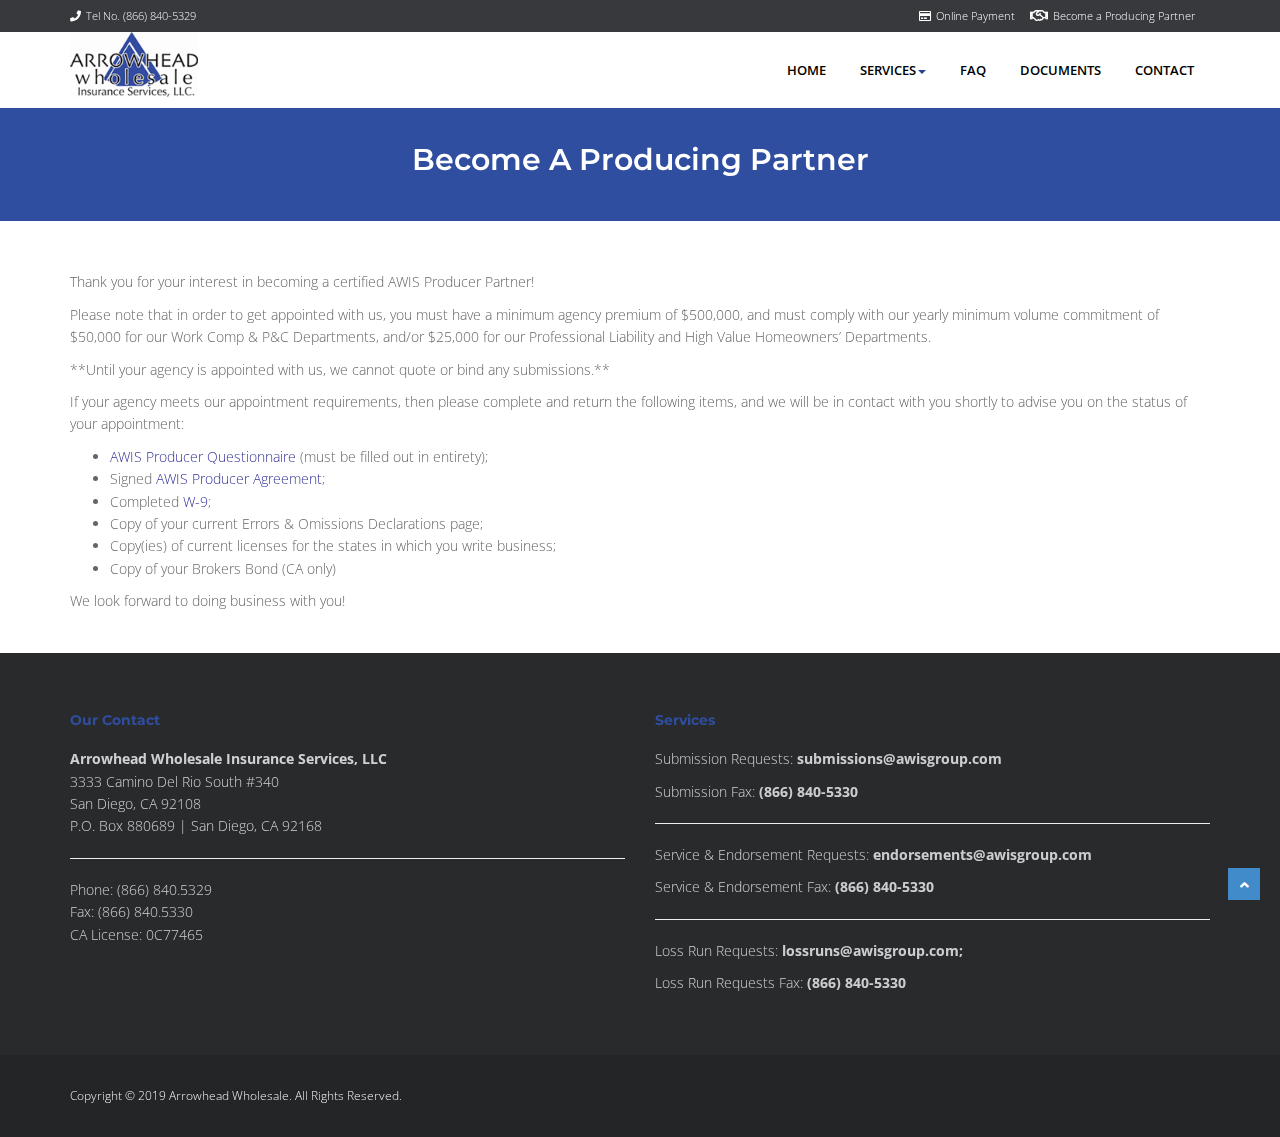
<file: partner.html>
<!DOCTYPE html>
<html lang="en">

<head>
	<meta charset="utf-8">
	<title>Tycoon Multi purpose Free HTML5 website Template</title>
	<meta name="viewport" content="width=device-width, initial-scale=1.0" />
	<meta name="description" content="" />
	<meta name="author" content="http://webthemez.com" />
	<!-- css -->
	<link href="css/bootstrap.min.css" rel="stylesheet" />
	<link href="css/fancybox/jquery.fancybox.css" rel="stylesheet">
	<link href="css/flexslider.css" rel="stylesheet" />
	<!-- Vendor Styles -->
	<link href="css/magnific-popup.css" rel="stylesheet">
	<!-- Block Styles -->
	<link href="css/style.css" rel="stylesheet" />
	<link href="css/gallery-1.css" rel="stylesheet">
	<link href="fontawesome/css/all.css" rel="stylesheet">

	<!-- HTML5 shim, for IE6-8 support of HTML5 elements -->
	<!--[if lt IE 9]>
      <script src="http://html5shim.googlecode.com/svn/trunk/html5.js"></script>
    <![endif]-->
</head>

<body>
	<div id="wrapper">
		<div class="topbar">
			<div class="container">
				<div class="row">
					<div class="col-md-12">
						<p class="pull-left hidden-xs"><i class="fa fa-phone"></i><span>Tel No. (866) 840-5329</span></p>
						<p class="pull-right text-light top-button" style="padding-left:15px; padding-right:15px"><i class="far fa-handshake fa-lg text-light"></i><a
							 href="partner.html" class="text-light">Become a Producing Partner</a></p>
						<p class="pull-right text-light top-button"><i class="far fa-credit-card"></i><a href="https://www.securevcheck.com/?s=Rcab"
							 class="text-light">Online Payment</a></p>

					</div>
				</div>
			</div>
		</div>
		<!-- start header -->
		<header>
			<div class="navbar navbar-default navbar-static-top">
				<div class="container">
					<div class="navbar-header">
						<button type="button" class="navbar-toggle" data-toggle="collapse" data-target=".navbar-collapse">
							<span class="icon-bar"></span>
							<span class="icon-bar"></span>
							<span class="icon-bar"></span>
						</button>
						<a class="navbar-brand" href="index.html" style="margin-top:0"><img src="img/awis.png" alt="logo" style="height:65px" /></a>
					</div>
					<div class="navbar-collapse collapse ">
						<ul class="nav navbar-nav">
							<li><a href="index.html">Home</a></li>
							<li class="dropdown">
								<a href="#" data-toggle="dropdown" class="dropdown-toggle">Services<b class="caret"></b></a>
								<ul class="dropdown-menu">
									<li><a href="workerscompensation.html">Workers' Compensation</a></li>
									<li><a href="professionallibiality.html">Professional Liability</a></li>
									<li><a href="highvalue.html">High Value</a></li>
									<li><a href="smallbusiness.html">Small Business</a></li>
									<li><a href="casualty.html">Casualty</a></li>
									<li><a href="property.html">Property</a></li>
									<li><a href="construction.html">Construction General Liability</a></li>
									<li><a href="environmental.html">Environmental</a></li>
								</ul>
							</li>
							<li><a href="faq.html">FAQ</a></li>
							<li><a href="documents.html">Documents</a></li>
							<li><a href="#contact">Contact</a></li>
						</ul>
					</div>
				</div>
			</div>
		</header>
		<section id="inner-headline">
			<div class="container">
				<div class="row">
					<div class="col-lg-12">
						<h2 class="pageTitle">Become a Producing Partner</h2>
						<p></p>
					</div>
				</div>
			</div>
		</section>
		<section id="content">
			<div class="container">
				<div class="row">
					<div class="col-md-12">
						<div class="about-logo">
							<p>Thank you for your interest in becoming a certified AWIS Producer Partner!</p>
							<p>Please note that in order to get appointed with us, you must have a minimum agency premium of $500,000, and
								must comply with our yearly minimum volume commitment of $50,000 for our Work Comp & P&C Departments, and/or
								$25,000 for our Professional Liability and High Value Homeowners’ Departments.
							</p>
							<p>
								**Until your agency is appointed with us, we cannot quote or bind any submissions.**
							</p>
							<p>
								If your agency meets our appointment requirements, then please complete and return the following items, and we
								will be in contact with you shortly to advise you on the status of your appointment:
							</p>
							<ul>
								<li><span style="color: #333399;"><a href="https://awisgroup.com/wp-content/uploads/2011/10/AWIS-Producer-Questionnaire-2013.pdf"
										 target="_blank"><span style="color: #333399;">AWIS Producer Questionnaire</span></a></span>&nbsp;(must be
									filled out in entirety);</li>
								<li>Signed <span style="color: #333399;"><a href="https://awisgroup.com/wp-content/uploads/2011/10/AWIS-Producer-Agmnt-2013.pdf"
										 target="_blank"><span style="color: #333399;">AWIS Producer Agreement</span></a></span>;</li>
								<li>Completed <span style="color: #333399;"><a href="https://awisgroup.com/wp-content/uploads/2011/10/W-9-2013.pdf"
										 target="_blank"><span style="color: #333399;">W-9</span></a></span>;</li>
								<li>Copy of your current Errors &amp; Omissions Declarations page;</li>
								<li>Copy(ies) of current licenses for the states in which you write business;</li>
								<li>Copy of your Brokers Bond (CA only)</li>
							</ul>
							<p>
								We look forward to doing business with you!</p>
						</div>
					</div>
				</div>
			</div>
		</section>
	</div>
	<footer>
		<div class="container">
			<div class="row">
				<div class="col-md-6 col-sm-6">
					<div class="widget" id="contact">
						<h5 class="widgetheading">Our Contact</h5>
						<address>
							<strong>Arrowhead Wholesale Insurance Services, LLC</strong><br>
							3333 Camino Del Rio South #340 <br>
							San Diego, CA 92108 <br>
							P.O. Box 880689 | San Diego, CA 92168 <br>
						</address>
						<hr>
						<p>
							<i class="icon-phone"></i> Phone: (866) 840.5329 <br>
							<i class="icon-phone"></i> Fax: (866) 840.5330 <br>
							<i class="icon-envelope-alt"></i> CA License: 0C77465
						</p>
					</div>
				</div>
				<div class="col-md-6 col-sm-6">
					<div class="widget">
						<h5 class="widgetheading">Services</h5>
						<p>Submission Requests: <b>submissions@awisgroup.com</b></p>
						<p>Submission Fax: <b>(866) 840-5330</b></p>
						<hr>
						<p>Service & Endorsement Requests: <b>endorsements@awisgroup.com</b></p>
						<p>Service & Endorsement Fax: <b>(866) 840-5330</b></p>
						<hr>
						<p>Loss Run Requests: <b>lossruns@awisgroup.com;</b></p>
						<p>Loss Run Requests Fax: <b>(866) 840-5330</b></p>
					</div>
				</div>
			</div>
		</div>
		<div id="sub-footer">
			<div class="container">
				<div class="row">
					<div class="col-lg-6">
						<div class="copyright">
							<p>Copyright © 2019 Arrowhead Wholesale. All Rights Reserved.</p>
						</div>
					</div>
				</div>
			</div>
		</div>
	</footer>
	</div>
	<a href="#" class="scrollup"><i class="fa fa-angle-up active"></i></a>
	<!-- javascript
    ================================================== -->
	<!-- Placed at the end of the document so the pages load faster -->
	<script src="js/jquery.js"></script>
	<script src="js/jquery.easing.1.3.js"></script>
	<script src="js/bootstrap.min.js"></script>
	<script src="js/jquery.fancybox.pack.js"></script>
	<script src="js/jquery.fancybox-media.js"></script>
	<script src="js/jquery.flexslider.js"></script>
	<!-- Vendor Scripts -->
	<script src="js/modernizr.custom.js"></script>
	<script src="js/jquery.isotope.min.js"></script>
	<script src="js/jquery.magnific-popup.min.js"></script>
	<script src="js/animate.js"></script>
	<script src="js/custom.js"></script>

</body>

</html>
</file>
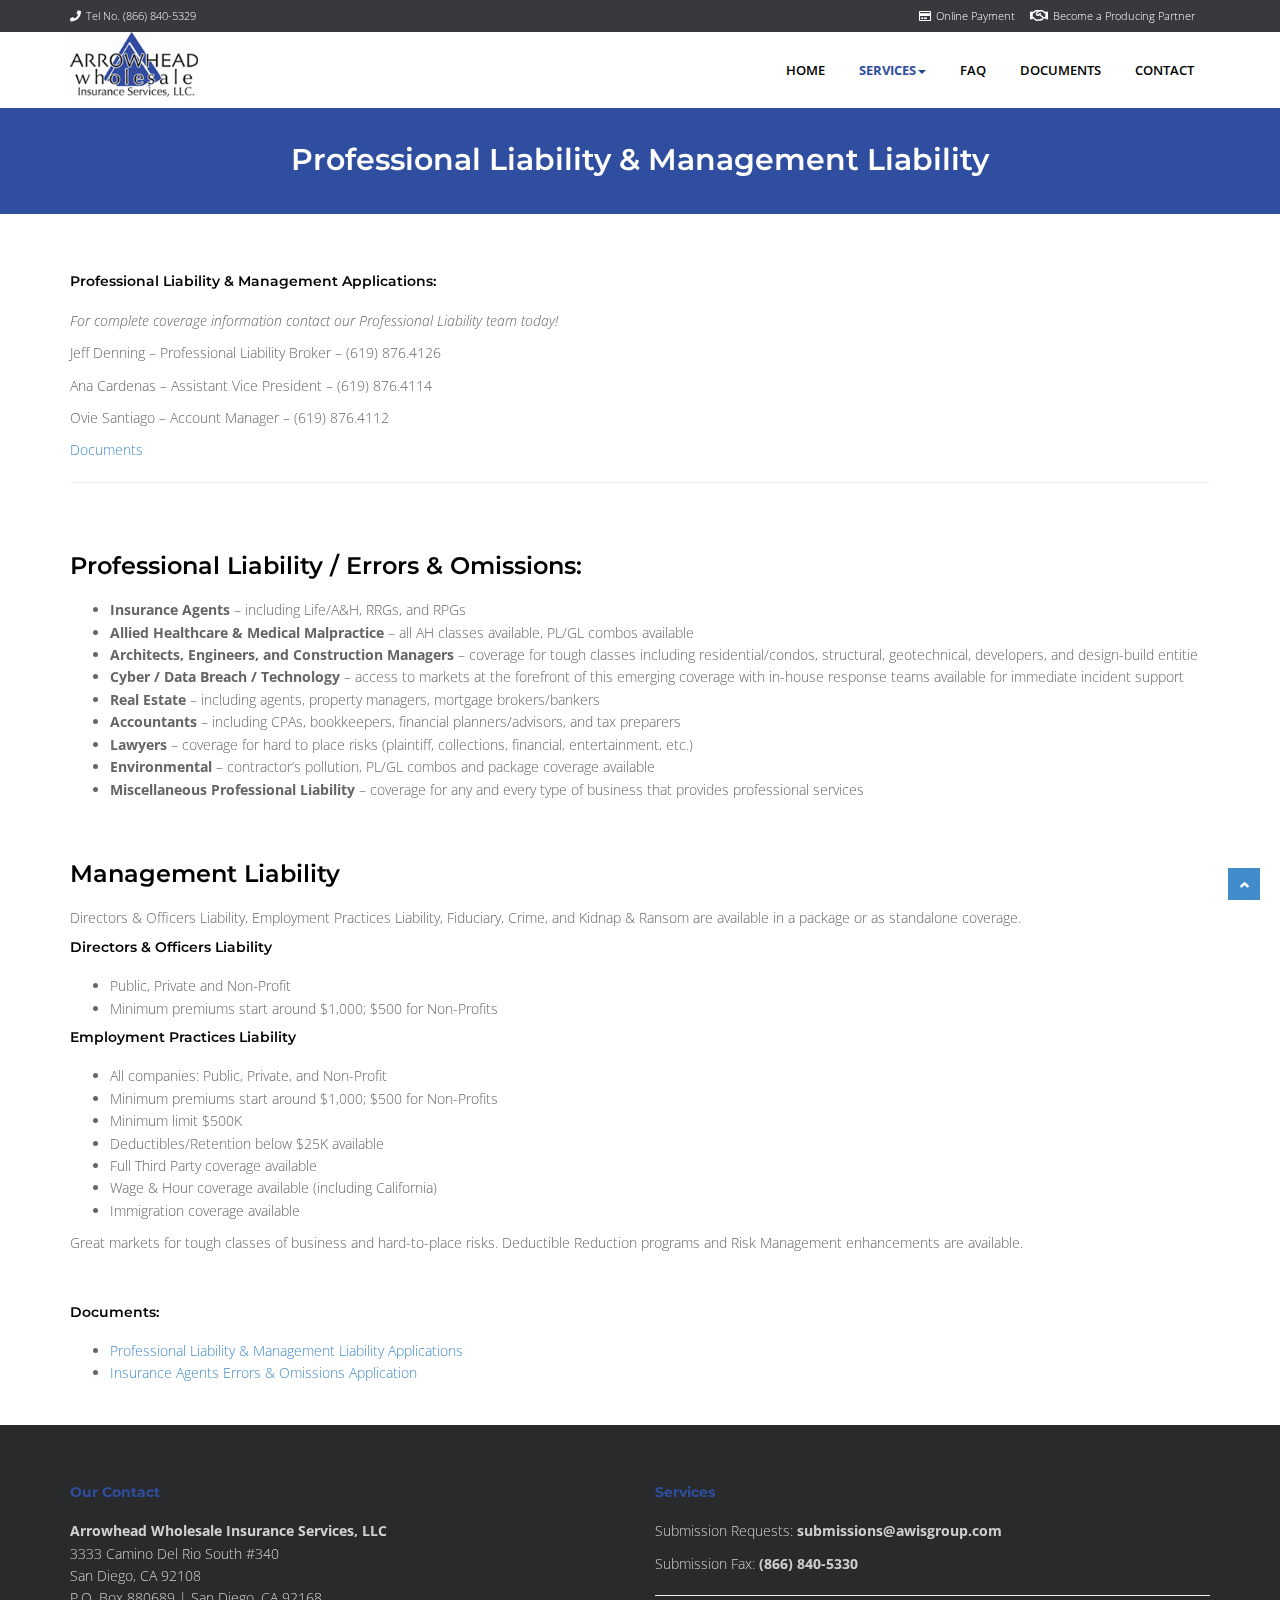
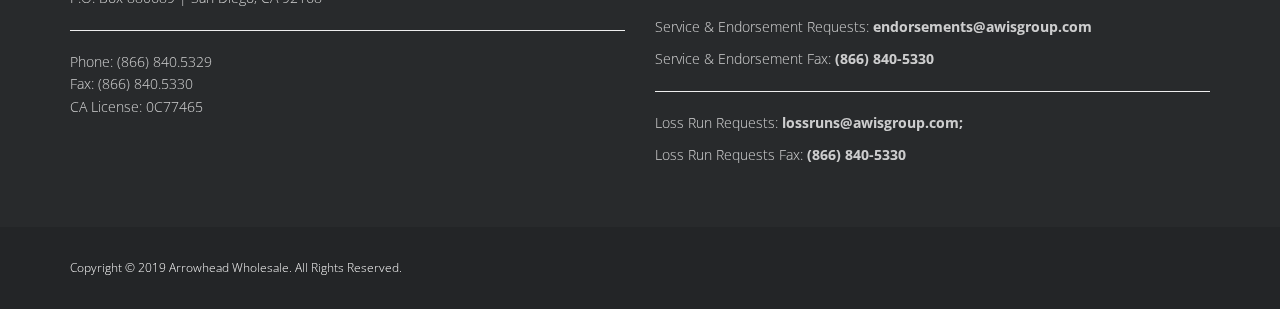
<file: professionallibiality.html>
<!DOCTYPE html>
<html lang="en">

<head>
	<meta charset="utf-8">
	<title>Tycoon Multi purpose Free HTML5 website Template</title>
	<meta name="viewport" content="width=device-width, initial-scale=1.0" />
	<meta name="description" content="" />
	<meta name="author" content="http://webthemez.com" />
	<!-- css -->
	<link href="css/bootstrap.min.css" rel="stylesheet" />
	<link href="css/fancybox/jquery.fancybox.css" rel="stylesheet">
	<link href="css/flexslider.css" rel="stylesheet" />
	<!-- Vendor Styles -->
	<link href="css/magnific-popup.css" rel="stylesheet">
	<!-- Block Styles -->
	<link href="css/style.css" rel="stylesheet" />
	<link href="css/gallery-1.css" rel="stylesheet">
	<link href="fontawesome/css/all.css" rel="stylesheet">

	<!-- HTML5 shim, for IE6-8 support of HTML5 elements -->
	<!--[if lt IE 9]>
      <script src="http://html5shim.googlecode.com/svn/trunk/html5.js"></script>
    <![endif]-->
</head>

<body>
	<div id="wrapper">
		<div class="topbar">
			<div class="container">
				<div class="row">
					<div class="col-md-12">
						<p class="pull-left hidden-xs"><i class="fa fa-phone"></i><span>Tel No. (866) 840-5329</span></p>
						<p class="pull-right text-light top-button" style="padding-left:15px; padding-right:15px"><i class="far fa-handshake fa-lg text-light"></i><a
							 href="partner.html" class="text-light">Become a Producing Partner</a></p>
						<p class="pull-right text-light top-button"><i class="far fa-credit-card"></i><a href="https://www.securevcheck.com/?s=Rcab"
							 class="text-light">Online Payment</a></p>

					</div>
				</div>
			</div>
		</div>
		<!-- start header -->
		<header>
			<div class="navbar navbar-default navbar-static-top">
				<div class="container">
					<div class="navbar-header">
						<button type="button" class="navbar-toggle" data-toggle="collapse" data-target=".navbar-collapse">
							<span class="icon-bar"></span>
							<span class="icon-bar"></span>
							<span class="icon-bar"></span>
						</button>
						<a class="navbar-brand" href="index.html" style="margin-top:0"><img src="img/awis.png" alt="logo" style="height:65px" /></a>
					</div>
					<div class="navbar-collapse collapse ">
						<ul class="nav navbar-nav">
							<li><a href="index.html">Home</a></li>
							<li class="dropdown active">
								<a href="#" data-toggle="dropdown" class="dropdown-toggle">Services<b class="caret"></b></a>
								<ul class="dropdown-menu">
									<li><a href="workerscompensation.html">Workers' Compensation</a></li>
									<li><a href="professionallibiality.html">Professional Liability</a></li>
									<li><a href="highvalue.html">High Value</a></li>
									<li><a href="smallbusiness.html">Small Business</a></li>
									<li><a href="casualty.html">Casualty</a></li>
									<li><a href="property.html">Property</a></li>
									<li><a href="construction.html">Construction General Liability</a></li>
									<li><a href="environmental.html">Environmental</a></li>
								</ul>
							</li>
							<li><a href="faq.html">FAQ</a></li>
							<li><a href="documents.html">Documents</a></li>
							<li><a href="#contact">Contact</a></li>
						</ul>
					</div>
				</div>
			</div>
		</header>
		<section id="inner-headline">
			<div class="container">
				<div class="row">
					<div class="col-lg-12">
						<h2 class="pageTitle">Professional Liability & Management Liability</h2>
					</div>
				</div>
			</div>
		</section>
		<section id="content">
			<div class="container">
				<div class="row">
					<div class="col-md-12">
						<div class="about-logo">
							<h5>Professional Liability & Management Applications:</h5>
							<p><i>For complete coverage information contact our Professional Liability team today!</i></p>
							<p>Jeff Denning – Professional Liability Broker – (619) 876.4126</p>
							<p>Ana Cardenas – Assistant Vice President – (619) 876.4114</p>
							<p>Ovie Santiago – Account Manager – (619) 876.4112</p>
							<p><a href="#documents">Documents</a></p>
							<hr>
						</div>
					</div>
				</div>
			</div>
		</section>
		<section id="content" style="padding-top:0px">
			<div class="container">
				<div class="row">
					<div class="col-md-12">
						<div class="about-logo">
							<h3>Professional Liability / Errors & Omissions:</h3>
							<ul>
								<li> <b>Insurance Agents</b> – including Life/A&H, RRGs, and RPGs </li>
								<li> <b>Allied Healthcare & Medical Malpractice</b> – all AH classes available, PL/GL combos available</li>
								<li> <b>Architects, Engineers, and Construction Managers</b> – coverage for tough classes including
									residential/condos, structural, geotechnical, developers, and design-build entitie</li>
								<li> <b>Cyber / Data Breach / Technology </b> – access to markets at the forefront of this emerging coverage
									with in-house response teams available for immediate incident support</li>
								<li> <b>Real Estate</b> – including agents, property managers, mortgage brokers/bankers</li>
								<li> <b>Accountants</b> – including CPAs, bookkeepers, financial planners/advisors, and tax preparers </li>
								<li> <b>Lawyers</b> – coverage for hard to place risks (plaintiff, collections, financial, entertainment, etc.)</li>
								<li> <b>Environmental</b> – contractor’s pollution, PL/GL combos and package coverage available</li>
								<li> <b>Miscellaneous Professional Liability</b> – coverage for any and every type of business that provides
									professional services</li>
							</ul>
						</div>
					</div>
				</div>
			</div>
		</section>
		<section id="content" style="padding-top:0px">
			<div class="container">
				<div class="row">
					<div class="col-md-12">
						<div class="about-logo">
							<h3>Management Liability</h3>
							<p>Directors & Officers Liability, Employment Practices Liability, Fiduciary, Crime, and Kidnap & Ransom are
								available in a package or as standalone coverage.</p>
							<h5>Directors &amp; Officers Liability</h5>
							<ul>
								<li>Public, Private and Non-Profit</li>
								<li>Minimum premiums start around $1,000; $500 for Non-Profits</li>
							</ul>
							<h5>Employment Practices Liability</h5>
							<ul>
								<li>All companies: Public, Private, and Non-Profit</li>
								<li>Minimum premiums start around $1,000; $500 for Non-Profits</li>
								<li>Minimum limit $500K</li>
								<li>Deductibles/Retention below $25K available</li>
								<li>Full Third Party coverage available</li>
								<li>Wage & Hour coverage available (including California)</li>
								<li>Immigration coverage available</li>
							</ul>
							<p>Great markets for tough classes of business and hard-to-place risks. Deductible Reduction programs and Risk
								Management enhancements are available.</p>
						</div>
					</div>
				</div>
			</div>
		</section>
		<section id="content" style="padding-top:0px">
			<div class="container">
				<div class="row">
					<div class="col-md-6">
						<div class="about-logo" id="documents">
							<h5>Documents:</h5>
							<ul>
								<li><a href="#">Professional Liability & Management Liability Applications</a></li>
								<li><a href="#">Insurance Agents Errors & Omissions Application</a></li>
							</ul>
						</div>
					</div>
				</div>
			</div>
		</section>
	</div>
	<footer>
		<div class="container">
			<div class="row">
				<div class="col-md-6 col-sm-6">
					<div class="widget" id="contact">
						<h5 class="widgetheading">Our Contact</h5>
						<address>
							<strong>Arrowhead Wholesale Insurance Services, LLC</strong><br>
							3333 Camino Del Rio South #340 <br>
							San Diego, CA 92108 <br>
							P.O. Box 880689 | San Diego, CA 92168 <br>
						</address>
						<hr>
						<p>
							<i class="icon-phone"></i> Phone: (866) 840.5329 <br>
							<i class="icon-phone"></i> Fax: (866) 840.5330 <br>
							<i class="icon-envelope-alt"></i> CA License: 0C77465
						</p>
					</div>
				</div>
				<div class="col-md-6 col-sm-6">
					<div class="widget">
						<h5 class="widgetheading">Services</h5>
						<p>Submission Requests: <b>submissions@awisgroup.com</b></p>
						<p>Submission Fax: <b>(866) 840-5330</b></p>
						<hr>
						<p>Service & Endorsement Requests: <b>endorsements@awisgroup.com</b></p>
						<p>Service & Endorsement Fax: <b>(866) 840-5330</b></p>
						<hr>
						<p>Loss Run Requests: <b>lossruns@awisgroup.com;</b></p>
						<p>Loss Run Requests Fax: <b>(866) 840-5330</b></p>
					</div>
				</div>
			</div>
		</div>
		<div id="sub-footer">
			<div class="container">
				<div class="row">
					<div class="col-lg-6">
						<div class="copyright">
							<p>Copyright © 2019 Arrowhead Wholesale. All Rights Reserved.</p>
						</div>
					</div>
				</div>
			</div>
		</div>
	</footer>
	</div>
	<a href="#" class="scrollup"><i class="fa fa-angle-up active"></i></a>
	<!-- javascript
    ================================================== -->
	<!-- Placed at the end of the document so the pages load faster -->
	<script src="js/jquery.js"></script>
	<script src="js/jquery.easing.1.3.js"></script>
	<script src="js/bootstrap.min.js"></script>
	<script src="js/jquery.fancybox.pack.js"></script>
	<script src="js/jquery.fancybox-media.js"></script>
	<script src="js/jquery.flexslider.js"></script>
	<!-- Vendor Scripts -->
	<script src="js/modernizr.custom.js"></script>
	<script src="js/jquery.isotope.min.js"></script>
	<script src="js/jquery.magnific-popup.min.js"></script>
	<script src="js/animate.js"></script>
	<script src="js/custom.js"></script>

</body>

</html>
</file>
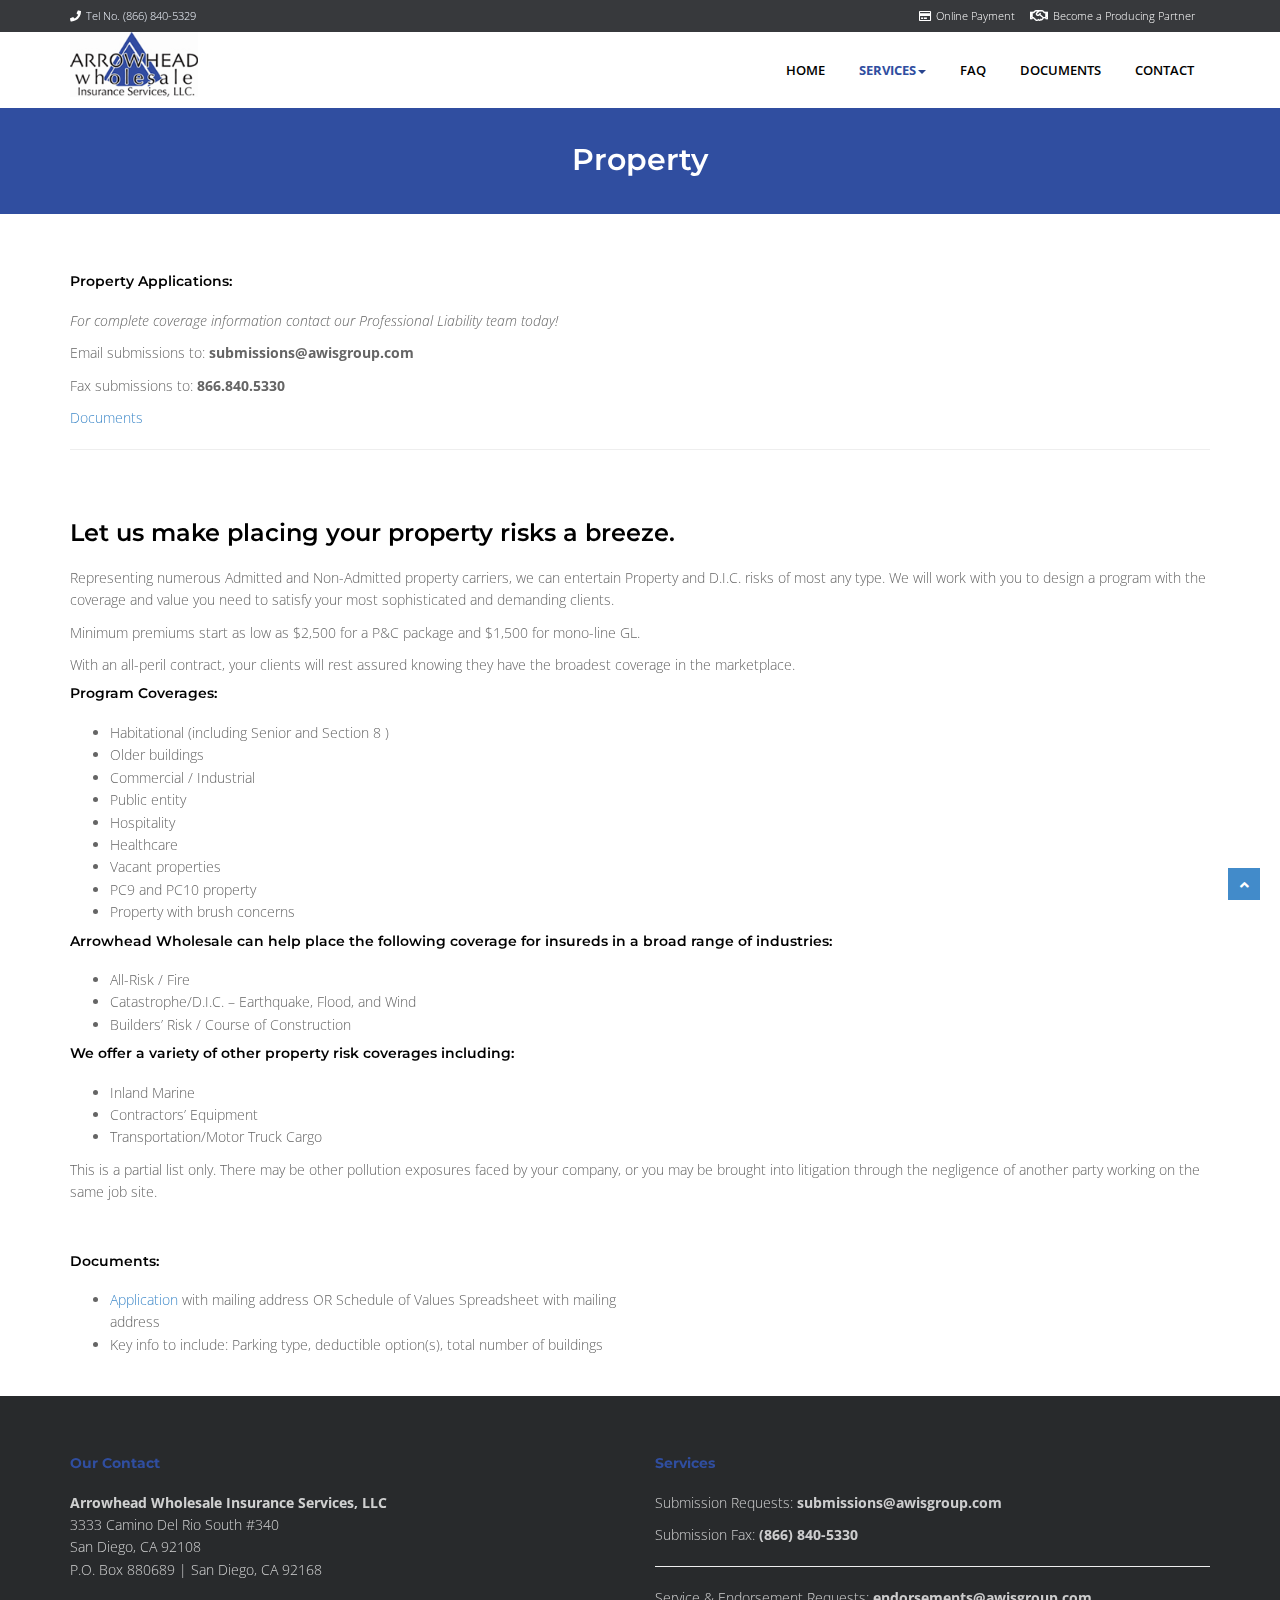
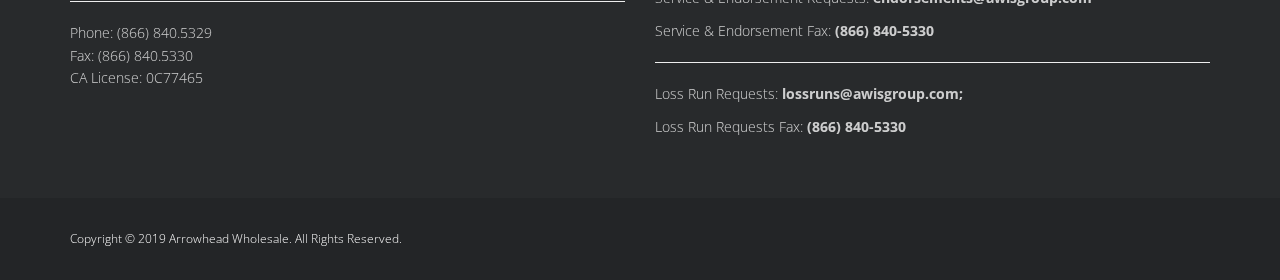
<file: property.html>
<!DOCTYPE html>
<html lang="en">

<head>
	<meta charset="utf-8">
	<title>Tycoon Multi purpose Free HTML5 website Template</title>
	<meta name="viewport" content="width=device-width, initial-scale=1.0" />
	<meta name="description" content="" />
	<meta name="author" content="http://webthemez.com" />
	<!-- css -->
	<link href="css/bootstrap.min.css" rel="stylesheet" />
	<link href="css/fancybox/jquery.fancybox.css" rel="stylesheet">
	<link href="css/flexslider.css" rel="stylesheet" />
	<!-- Vendor Styles -->
	<link href="css/magnific-popup.css" rel="stylesheet">
	<!-- Block Styles -->
	<link href="css/style.css" rel="stylesheet" />
	<link href="css/gallery-1.css" rel="stylesheet">
	<link href="fontawesome/css/all.css" rel="stylesheet">

	<!-- HTML5 shim, for IE6-8 support of HTML5 elements -->
	<!--[if lt IE 9]>
      <script src="http://html5shim.googlecode.com/svn/trunk/html5.js"></script>
    <![endif]-->
</head>

<body>
	<div id="wrapper">
		<div class="topbar">
			<div class="container">
				<div class="row">
					<div class="col-md-12">
						<p class="pull-left hidden-xs"><i class="fa fa-phone"></i><span>Tel No. (866) 840-5329</span></p>
						<p class="pull-right text-light top-button" style="padding-left:15px; padding-right:15px"><i class="far fa-handshake fa-lg text-light"></i><a
							 href="partner.html" class="text-light">Become a Producing Partner</a></p>
						<p class="pull-right text-light top-button"><i class="far fa-credit-card"></i><a href="https://www.securevcheck.com/?s=Rcab"
							 class="text-light">Online Payment</a></p>

					</div>
				</div>
			</div>
		</div>
		<!-- start header -->
		<header>
			<div class="navbar navbar-default navbar-static-top">
				<div class="container">
					<div class="navbar-header">
						<button type="button" class="navbar-toggle" data-toggle="collapse" data-target=".navbar-collapse">
							<span class="icon-bar"></span>
							<span class="icon-bar"></span>
							<span class="icon-bar"></span>
						</button>
						<a class="navbar-brand" href="index.html" style="margin-top:0"><img src="img/awis.png" alt="logo" style="height:65px" /></a>
					</div>
					<div class="navbar-collapse collapse ">
						<ul class="nav navbar-nav">
							<li><a href="index.html">Home</a></li>
							<li class="dropdown active">
								<a href="#" data-toggle="dropdown" class="dropdown-toggle">Services<b class="caret"></b></a>
								<ul class="dropdown-menu">
									<li><a href="workerscompensation.html">Workers' Compensation</a></li>
									<li><a href="professionallibiality.html">Professional Liability</a></li>
									<li><a href="highvalue.html">High Value</a></li>
									<li><a href="smallbusiness.html">Small Business</a></li>
									<li><a href="casualty.html">Casualty</a></li>
									<li><a href="property.html">Property</a></li>
									<li><a href="construction.html">Construction General Liability</a></li>
									<li><a href="environmental.html">Environmental</a></li>
								</ul>
							</li>
							<li><a href="faq.html">FAQ</a></li>
							<li><a href="documents.html">Documents</a></li>
							<li><a href="#contact">Contact</a></li>
						</ul>
					</div>
				</div>
			</div>
		</header>
		<section id="inner-headline">
			<div class="container">
				<div class="row">
					<div class="col-lg-12">
						<h2 class="pageTitle">Property</h2>
					</div>
				</div>
			</div>
		</section>
		<section id="content">
			<div class="container">
				<div class="row">
					<div class="col-md-12">
						<div class="about-logo">
							<h5>Property Applications:</h5>
							<p><i>For complete coverage information contact our Professional Liability team today!</i></p>
							<p>Email submissions to: <b>submissions@awisgroup.com</b></p>
							<p>Fax submissions to: <b>866.840.5330</b></p>
							<p><a href="#documents">Documents</a></p>
							<hr>
						</div>
					</div>
				</div>
			</div>
		</section>
		<section id="content" style="padding-top:0px">
			<div class="container">
				<div class="row">
					<div class="col-md-12">
						<div class="about-logo">
							<h3>Let us make placing your property risks a breeze.</h3>
							<p>Representing numerous Admitted and Non-Admitted property carriers, we can entertain Property and D.I.C. risks
								of most any type. We will work with you to design a program with the coverage and value you need to satisfy
								your most sophisticated and demanding clients.</p>
							<p>Minimum premiums start as low as $2,500 for a P&C package and $1,500 for mono-line GL.</p>
							<p>With an all-peril contract, your clients will rest assured knowing they have the broadest coverage in the
								marketplace.</p>
							<h5>Program Coverages:</h5>
							<ul>
								<li>Habitational (including Senior and Section 8 )</li>
								<li>Older buildings</li>
								<li>Commercial / Industrial</li>
								<li>Public entity</li>
								<li>Hospitality</li>
								<li>Healthcare</li>
								<li>Vacant properties</li>
								<li>PC9 and PC10 property</li>
								<li>Property with brush concerns</li>
							</ul>
							<h5>Arrowhead Wholesale can help place the following coverage for insureds in a broad range of industries:</h5>
							<ul>
								<li>All-Risk / Fire</li>
								<li>Catastrophe/D.I.C. – Earthquake, Flood, and Wind</li>
								<li>Builders’ Risk / Course of Construction</li>
							</ul>
							<h5>We offer a variety of other property risk coverages including:</h5>
							<ul>
								<li>Inland Marine</li>
								<li>Contractors’ Equipment</li>
								<li>Transportation/Motor Truck Cargo</li>
							</ul>
							<p>This is a partial list only. There may be other pollution exposures faced by your company, or you may be
								brought into litigation through the negligence of another party working on the same job site.</p>
						</div>
					</div>
				</div>
			</div>
		</section>
		<section id="content" style="padding-top:0px">
			<div class="container">
				<div class="row">
					<div class="col-md-6">
						<div class="about-logo" id="documents">
							<h5>Documents:</h5>
							<ul>
								<li><a href="#">Application</a> with mailing address OR Schedule of Values Spreadsheet with mailing address</li>
								<li>Key info to include: Parking type, deductible option(s), total number of buildings</li>
							</ul>
						</div>
					</div>
				</div>
			</div>
		</section>
	</div>
	<footer>
		<div class="container">
			<div class="row">
				<div class="col-md-6 col-sm-6">
					<div class="widget" id="contact">
						<h5 class="widgetheading">Our Contact</h5>
						<address>
							<strong>Arrowhead Wholesale Insurance Services, LLC</strong><br>
							3333 Camino Del Rio South #340 <br>
							San Diego, CA 92108 <br>
							P.O. Box 880689 | San Diego, CA 92168 <br>
						</address>
						<hr>
						<p>
							<i class="icon-phone"></i> Phone: (866) 840.5329 <br>
							<i class="icon-phone"></i> Fax: (866) 840.5330 <br>
							<i class="icon-envelope-alt"></i> CA License: 0C77465
						</p>
					</div>
				</div>
				<div class="col-md-6 col-sm-6">
					<div class="widget">
						<h5 class="widgetheading">Services</h5>
						<p>Submission Requests: <b>submissions@awisgroup.com</b></p>
						<p>Submission Fax: <b>(866) 840-5330</b></p>
						<hr>
						<p>Service & Endorsement Requests: <b>endorsements@awisgroup.com</b></p>
						<p>Service & Endorsement Fax: <b>(866) 840-5330</b></p>
						<hr>
						<p>Loss Run Requests: <b>lossruns@awisgroup.com;</b></p>
						<p>Loss Run Requests Fax: <b>(866) 840-5330</b></p>
					</div>
				</div>
			</div>
		</div>
		<div id="sub-footer">
			<div class="container">
				<div class="row">
					<div class="col-lg-6">
						<div class="copyright">
							<p>Copyright © 2019 Arrowhead Wholesale. All Rights Reserved.</p>
						</div>
					</div>
				</div>
			</div>
		</div>
	</footer>
	</div>
	<a href="#" class="scrollup"><i class="fa fa-angle-up active"></i></a>
	<!-- javascript
    ================================================== -->
	<!-- Placed at the end of the document so the pages load faster -->
	<script src="js/jquery.js"></script>
	<script src="js/jquery.easing.1.3.js"></script>
	<script src="js/bootstrap.min.js"></script>
	<script src="js/jquery.fancybox.pack.js"></script>
	<script src="js/jquery.fancybox-media.js"></script>
	<script src="js/jquery.flexslider.js"></script>
	<!-- Vendor Scripts -->
	<script src="js/modernizr.custom.js"></script>
	<script src="js/jquery.isotope.min.js"></script>
	<script src="js/jquery.magnific-popup.min.js"></script>
	<script src="js/animate.js"></script>
	<script src="js/custom.js"></script>

</body>

</html>
</file>
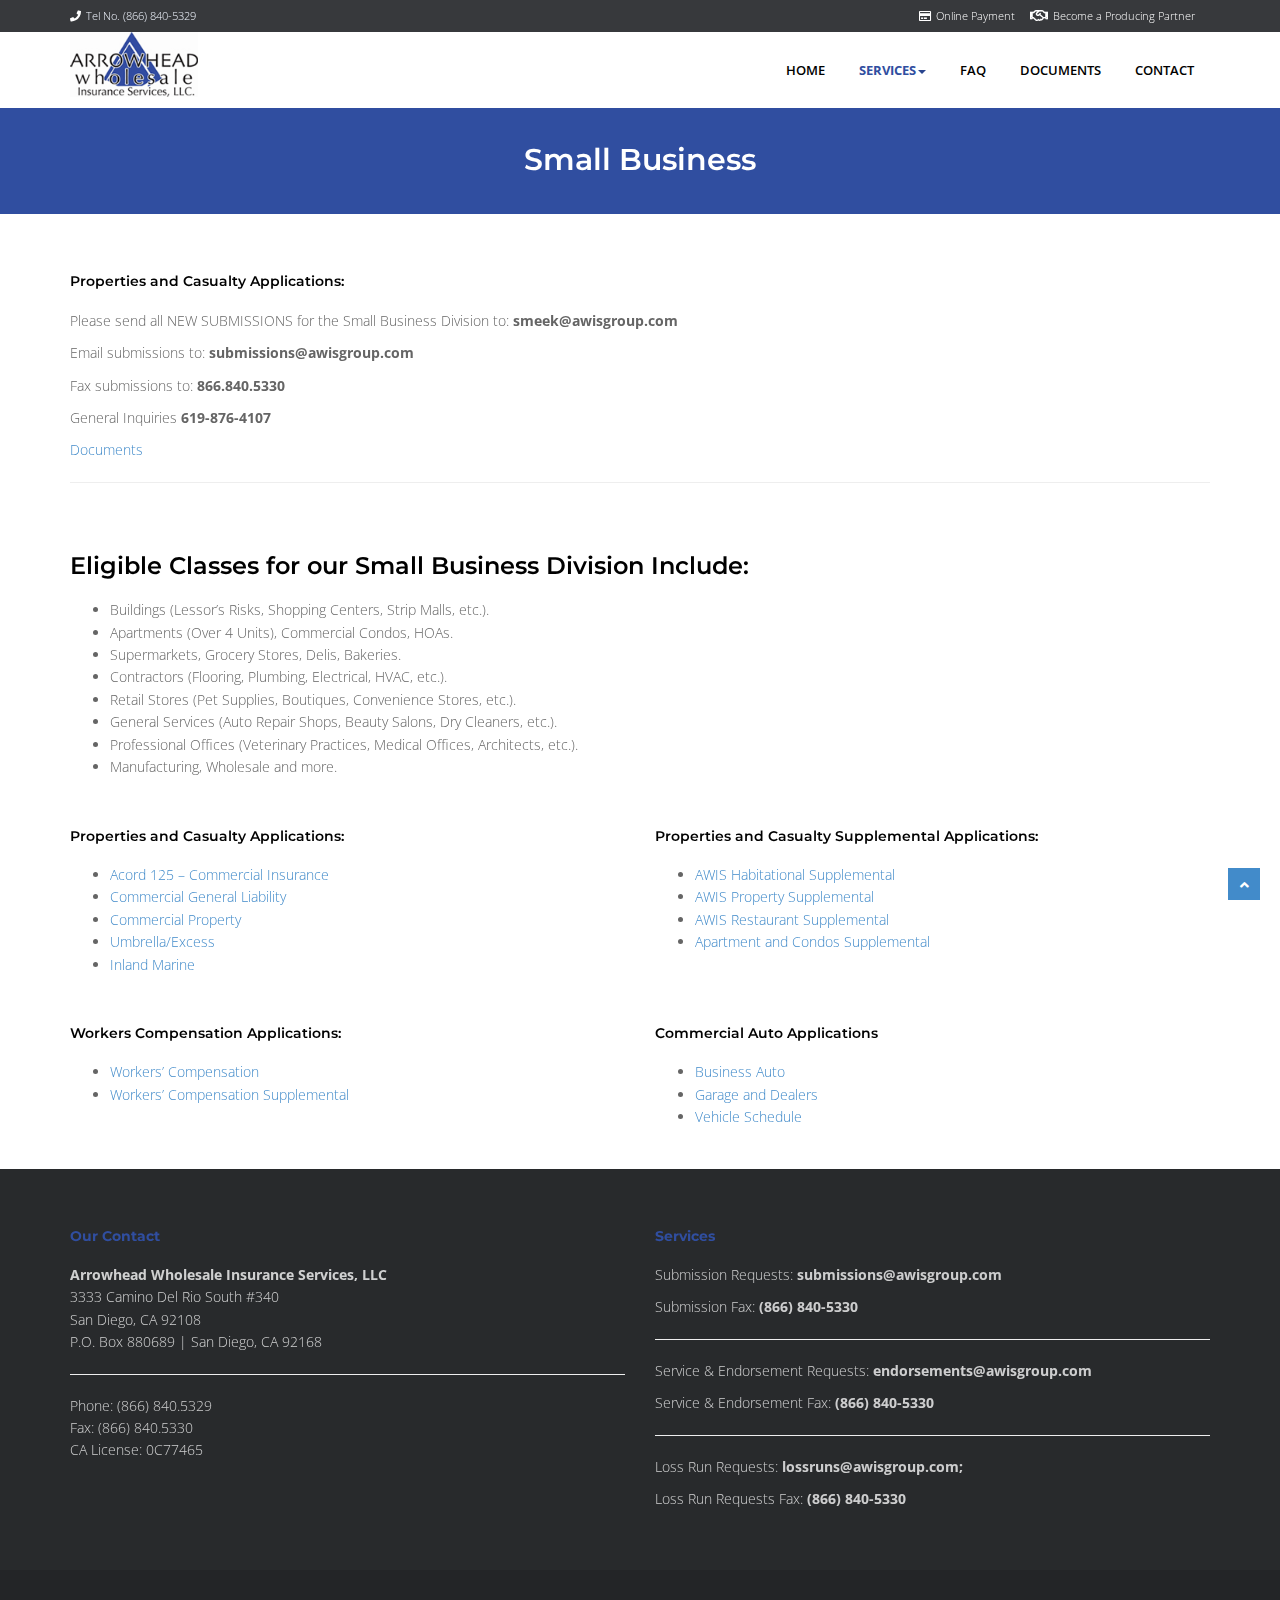
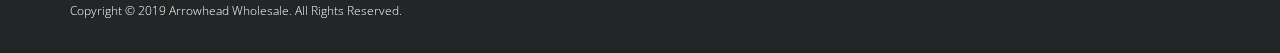
<file: smallbusiness.html>
<!DOCTYPE html>
<html lang="en">

<head>
	<meta charset="utf-8">
	<title>Tycoon Multi purpose Free HTML5 website Template</title>
	<meta name="viewport" content="width=device-width, initial-scale=1.0" />
	<meta name="description" content="" />
	<meta name="author" content="http://webthemez.com" />
	<!-- css -->
	<link href="css/bootstrap.min.css" rel="stylesheet" />
	<link href="css/fancybox/jquery.fancybox.css" rel="stylesheet">
	<link href="css/flexslider.css" rel="stylesheet" />
	<!-- Vendor Styles -->
	<link href="css/magnific-popup.css" rel="stylesheet">
	<!-- Block Styles -->
	<link href="css/style.css" rel="stylesheet" />
	<link href="css/gallery-1.css" rel="stylesheet">
	<link href="fontawesome/css/all.css" rel="stylesheet">

	<!-- HTML5 shim, for IE6-8 support of HTML5 elements -->
	<!--[if lt IE 9]>
      <script src="http://html5shim.googlecode.com/svn/trunk/html5.js"></script>
    <![endif]-->
</head>

<body>
	<div id="wrapper">
		<div class="topbar">
			<div class="container">
				<div class="row">
					<div class="col-md-12">
						<p class="pull-left hidden-xs"><i class="fa fa-phone"></i><span>Tel No. (866) 840-5329</span></p>
						<p class="pull-right text-light top-button" style="padding-left:15px; padding-right:15px"><i class="far fa-handshake fa-lg text-light"></i><a
							 href="partner.html" class="text-light">Become a Producing Partner</a></p>
						<p class="pull-right text-light top-button"><i class="far fa-credit-card"></i><a href="https://www.securevcheck.com/?s=Rcab"
							 class="text-light">Online Payment</a></p>

					</div>
				</div>
			</div>
		</div>
		<!-- start header -->
		<header>
			<div class="navbar navbar-default navbar-static-top">
				<div class="container">
					<div class="navbar-header">
						<button type="button" class="navbar-toggle" data-toggle="collapse" data-target=".navbar-collapse">
							<span class="icon-bar"></span>
							<span class="icon-bar"></span>
							<span class="icon-bar"></span>
						</button>
						<a class="navbar-brand" href="index.html" style="margin-top:0"><img src="img/awis.png" alt="logo" style="height:65px" /></a>
					</div>
					<div class="navbar-collapse collapse ">
						<ul class="nav navbar-nav">
							<li><a href="index.html">Home</a></li>
							<li class="dropdown active">
								<a href="#" data-toggle="dropdown" class="dropdown-toggle">Services<b class="caret"></b></a>
								<ul class="dropdown-menu">
									<li><a href="workerscompensation.html">Workers' Compensation</a></li>
									<li><a href="professionallibiality.html">Professional Liability</a></li>
									<li><a href="highvalue.html">High Value</a></li>
									<li><a href="smallbusiness.html">Small Business</a></li>
									<li><a href="casualty.html">Casualty</a></li>
									<li><a href="property.html">Property</a></li>
									<li><a href="construction.html">Construction General Liability</a></li>
									<li><a href="environmental.html">Environmental</a></li>
								</ul>
							</li>
							<li><a href="faq.html">FAQ</a></li>
							<li><a href="documents.html">Documents</a></li>
							<li><a href="#contact">Contact</a></li>
						</ul>
					</div>
				</div>
			</div>
		</header>
		<section id="inner-headline">
			<div class="container">
				<div class="row">
					<div class="col-lg-12">
						<h2 class="pageTitle">Small Business</h2>
					</div>
				</div>
			</div>
		</section>
		<section id="content">
			<div class="container">
				<div class="row">
					<div class="col-md-12">
						<div class="about-logo">
							<h5>Properties and Casualty Applications:</h5>
							<p> Please send all NEW SUBMISSIONS for the Small Business Division to: <b>smeek@awisgroup.com</b></p>
							<p> Email submissions to: <b>submissions@awisgroup.com</b></p>
							<p> Fax submissions to: <b>866.840.5330</b></p>
							<p> General Inquiries <b>619-876-4107</b></p>
							<p><a href="#documents">Documents</a></p>
							<hr>
						</div>
					</div>
				</div>
			</div>
		</section>
		<section id="content" style="padding-top:0px">
			<div class="container">
				<div class="row">
					<div class="col-md-12">
						<div class="about-logo">
							<h3>Eligible Classes for our Small Business Division Include:</h3>
							<ul>
								<li> Buildings (Lessor’s Risks, Shopping Centers, Strip Malls, etc.). </li>
								<li> Apartments (Over 4 Units), Commercial Condos, HOAs.</li>
								<li> Supermarkets, Grocery Stores, Delis, Bakeries.</li>
								<li> Contractors (Flooring, Plumbing, Electrical, HVAC, etc.).</li>
								<li> Retail Stores (Pet Supplies, Boutiques, Convenience Stores, etc.).</li>
								<li> General Services (Auto Repair Shops, Beauty Salons, Dry Cleaners, etc.).</li>
								<li> Professional Offices (Veterinary Practices, Medical Offices, Architects, etc.).</li>
								<li> Manufacturing, Wholesale and more. </li>
							</ul>
						</div>
					</div>
				</div>

			</div>
		</section>
		<section id="content" style="padding-top:0px">
			<div class="container">
				<div class="row">
					<div class="col-md-6">
						<div class="about-logo" id="documents">
							<h5>Properties and Casualty Applications:</h5>
							<ul>
								<li><a href="#">Acord 125 – Commercial Insurance</a></li>
								<li><a href="#">Commercial General Liability</a></li>
								<li><a href="#">Commercial Property</a></li>
								<li><a href="#">Umbrella/Excess</a></li>
								<li><a href="#">Inland Marine</a></li>
							</ul>
						</div>
					</div>
					<div class="col-md-6">
						<div class="about-logo">
							<h5>Properties and Casualty Supplemental Applications:</h5>
							<ul>
								<li><a href="#">AWIS Habitational Supplemental</a></li>
								<li><a href="#">AWIS Property Supplemental</a></li>
								<li><a href="#">AWIS Restaurant Supplemental</a></li>
								<li><a href="#">Apartment and Condos Supplemental</a></li>
							</ul>
						</div>
					</div>
				</div>
				<div class="row">
					<div class="col-md-6">
						<div class="about-logo">
							<h5>Workers Compensation Applications:</h5>
							<ul>
								<li><a href="#">Workers’ Compensation</a></li>
								<li><a href="#">Workers’ Compensation Supplemental</a></li>
							</ul>
						</div>
					</div>
					<div class="col-md-6">
						<div class="about-logo">
							<h5>Commercial Auto Applications</h5>
							<ul>
								<li><a href="#">Business Auto</a></li>
								<li><a href="#">Garage and Dealers</a></li>
								<li><a href="#">Vehicle Schedule</a></li>
							</ul>
						</div>
					</div>
				</div>
			</div>
		</section>
	</div>
	<footer>
		<div class="container">
			<div class="row">
				<div class="col-md-6 col-sm-6">
					<div class="widget" id="contact">
						<h5 class="widgetheading">Our Contact</h5>
						<address>
							<strong>Arrowhead Wholesale Insurance Services, LLC</strong><br>
							3333 Camino Del Rio South #340 <br>
							San Diego, CA 92108 <br>
							P.O. Box 880689 | San Diego, CA 92168 <br>
						</address>
						<hr>
						<p>
							<i class="icon-phone"></i> Phone: (866) 840.5329 <br>
							<i class="icon-phone"></i> Fax: (866) 840.5330 <br>
							<i class="icon-envelope-alt"></i> CA License: 0C77465
						</p>
					</div>
				</div>
				<div class="col-md-6 col-sm-6">
					<div class="widget">
						<h5 class="widgetheading">Services</h5>
						<p>Submission Requests: <b>submissions@awisgroup.com</b></p>
						<p>Submission Fax: <b>(866) 840-5330</b></p>
						<hr>
						<p>Service & Endorsement Requests: <b>endorsements@awisgroup.com</b></p>
						<p>Service & Endorsement Fax: <b>(866) 840-5330</b></p>
						<hr>
						<p>Loss Run Requests: <b>lossruns@awisgroup.com;</b></p>
						<p>Loss Run Requests Fax: <b>(866) 840-5330</b></p>
					</div>
				</div>
			</div>
		</div>
		<div id="sub-footer">
			<div class="container">
				<div class="row">
					<div class="col-lg-6">
						<div class="copyright">
							<p>Copyright © 2019 Arrowhead Wholesale. All Rights Reserved.</p>
						</div>
					</div>
				</div>
			</div>
		</div>
	</footer>
	</div>
	<a href="#" class="scrollup"><i class="fa fa-angle-up active"></i></a>
	<!-- javascript
    ================================================== -->
	<!-- Placed at the end of the document so the pages load faster -->
	<script src="js/jquery.js"></script>
	<script src="js/jquery.easing.1.3.js"></script>
	<script src="js/bootstrap.min.js"></script>
	<script src="js/jquery.fancybox.pack.js"></script>
	<script src="js/jquery.fancybox-media.js"></script>
	<script src="js/jquery.flexslider.js"></script>
	<!-- Vendor Scripts -->
	<script src="js/modernizr.custom.js"></script>
	<script src="js/jquery.isotope.min.js"></script>
	<script src="js/jquery.magnific-popup.min.js"></script>
	<script src="js/animate.js"></script>
	<script src="js/custom.js"></script>

</body>

</html>
</file>
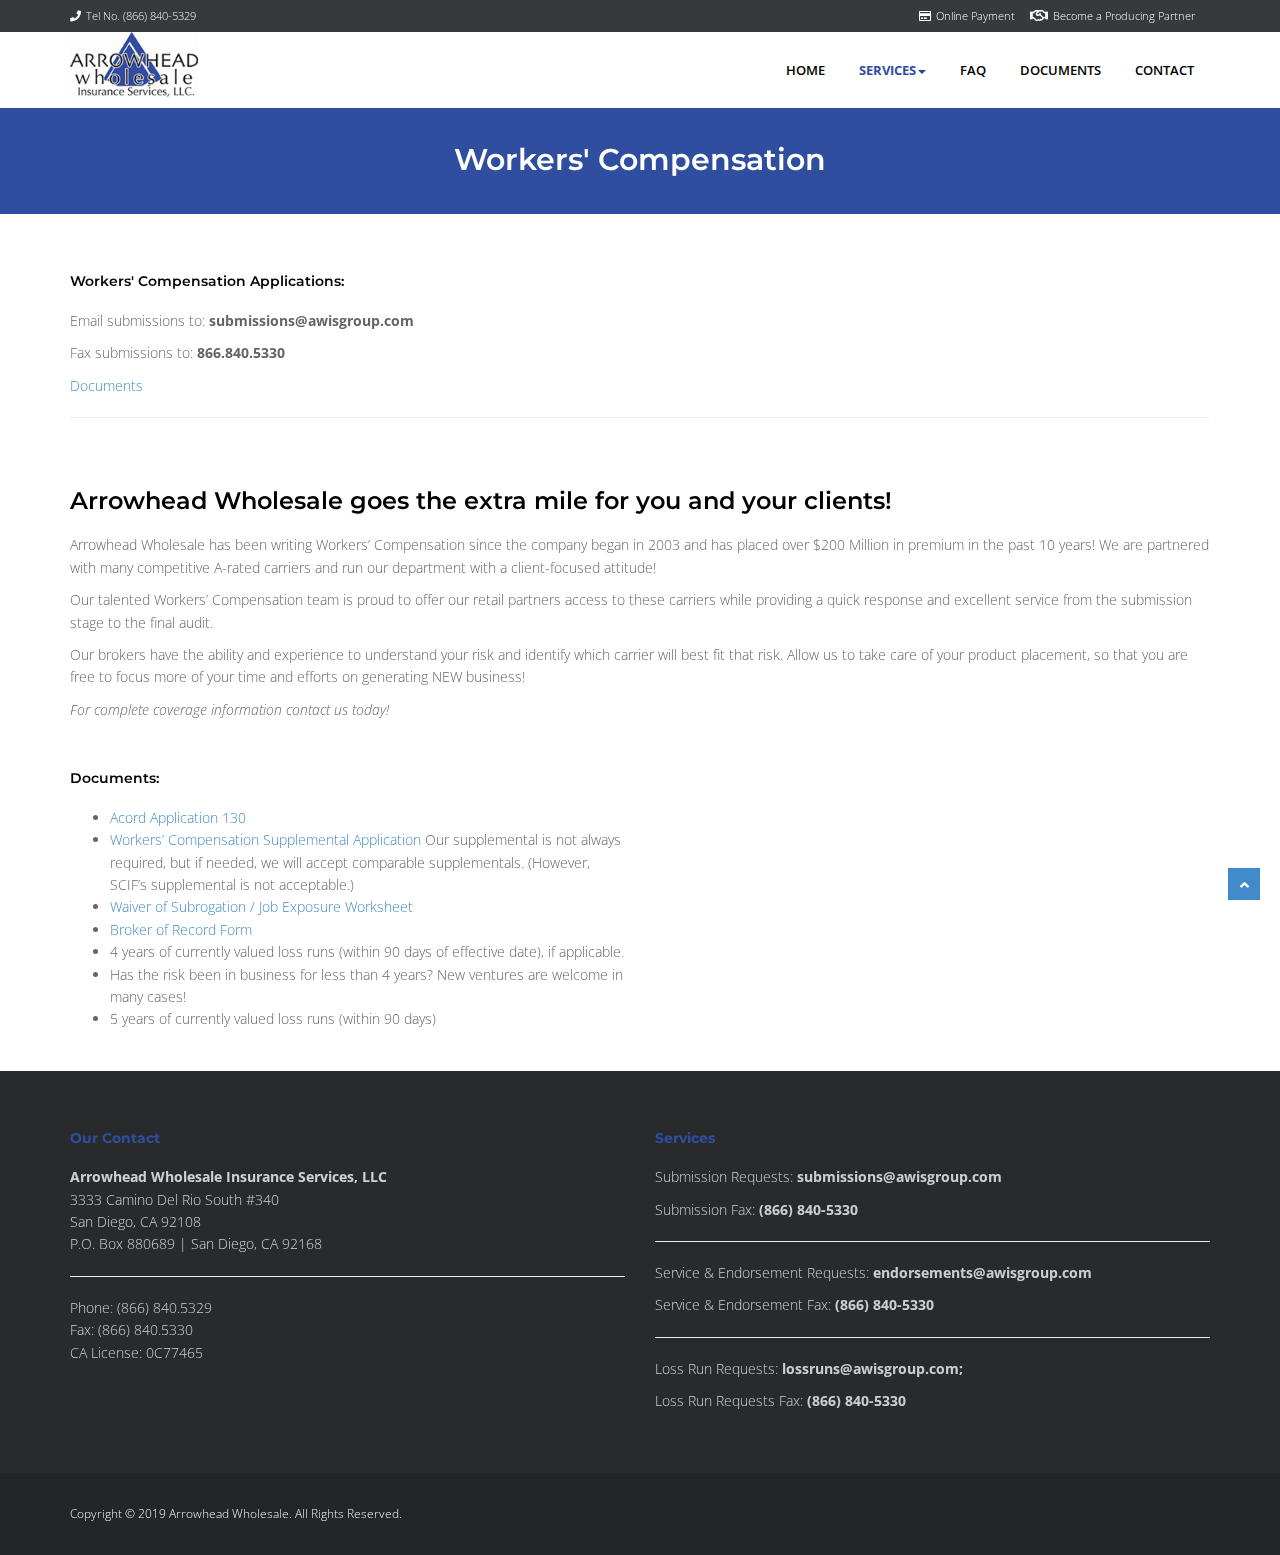
<file: workerscompensation.html>
<!DOCTYPE html>
<html lang="en">

<head>
	<meta charset="utf-8">
	<title>Tycoon Multi purpose Free HTML5 website Template</title>
	<meta name="viewport" content="width=device-width, initial-scale=1.0" />
	<meta name="description" content="" />
	<meta name="author" content="http://webthemez.com" />
	<!-- css -->
	<link href="css/bootstrap.min.css" rel="stylesheet" />
	<link href="css/fancybox/jquery.fancybox.css" rel="stylesheet">
	<link href="css/flexslider.css" rel="stylesheet" />
	<!-- Vendor Styles -->
	<link href="css/magnific-popup.css" rel="stylesheet">
	<!-- Block Styles -->
	<link href="css/style.css" rel="stylesheet" />
	<link href="css/gallery-1.css" rel="stylesheet">
	<link href="fontawesome/css/all.css" rel="stylesheet">

	<!-- HTML5 shim, for IE6-8 support of HTML5 elements -->
	<!--[if lt IE 9]>
      <script src="http://html5shim.googlecode.com/svn/trunk/html5.js"></script>
    <![endif]-->
</head>

<body>
	<div id="wrapper">
		<div class="topbar">
			<div class="container">
				<div class="row">
					<div class="col-md-12">
						<p class="pull-left hidden-xs"><i class="fa fa-phone"></i><span>Tel No. (866) 840-5329</span></p>
						<p class="pull-right text-light top-button" style="padding-left:15px; padding-right:15px"><i class="far fa-handshake fa-lg text-light"></i><a
							 href="partner.html" class="text-light">Become a Producing Partner</a></p>
						<p class="pull-right text-light top-button"><i class="far fa-credit-card"></i><a href="https://www.securevcheck.com/?s=Rcab"
							 class="text-light">Online Payment</a></p>

					</div>
				</div>
			</div>
		</div>
		<!-- start header -->
		<header>
			<div class="navbar navbar-default navbar-static-top">
				<div class="container">
					<div class="navbar-header">
						<button type="button" class="navbar-toggle" data-toggle="collapse" data-target=".navbar-collapse">
							<span class="icon-bar"></span>
							<span class="icon-bar"></span>
							<span class="icon-bar"></span>
						</button>
						<a class="navbar-brand" href="index.html" style="margin-top:0"><img src="img/awis.png" alt="logo" style="height:65px" /></a>
					</div>
					<div class="navbar-collapse collapse ">
						<ul class="nav navbar-nav">
							<li><a href="index.html">Home</a></li>
							<li class="dropdown active">
								<a href="#" data-toggle="dropdown" class="dropdown-toggle">Services<b class="caret"></b></a>
								<ul class="dropdown-menu">
									<li><a href="workerscompensation.html">Workers' Compensation</a></li>
									<li><a href="professionallibiality.html">Professional Liability</a></li>
									<li><a href="highvalue.html">High Value</a></li>
									<li><a href="smallbusiness.html">Small Business</a></li>
									<li><a href="casualty.html">Casualty</a></li>
									<li><a href="property.html">Property</a></li>
									<li><a href="construction.html">Construction General Liability</a></li>
									<li><a href="environmental.html">Environmental</a></li>
								</ul>
							</li>
							<li><a href="faq.html">FAQ</a></li>
							<li><a href="documents.html">Documents</a></li>
							<li><a href="#contact">Contact</a></li>
						</ul>
					</div>
				</div>
			</div>
		</header>
		<section id="inner-headline">
			<div class="container">
				<div class="row">
					<div class="col-lg-12">
						<h2 class="pageTitle">Workers' Compensation</h2>
					</div>
				</div>
			</div>
		</section>
		<section id="content">
			<div class="container">
				<div class="row">
					<div class="col-md-12">
						<div class="about-logo">
							<h5> Workers' Compensation Applications:</h5>
							<p> Email submissions to: <b>submissions@awisgroup.com</b></p>
							<p> Fax submissions to: <b>866.840.5330</b></p>
							<p><a href="#documents">Documents</a></p>
							<hr>
						</div>
					</div>
				</div>
			</div>
		</section>
		<section id="content" style="padding-top:0px">
			<div class="container">
				<div class="row">
					<div class="col-md-12">
						<div class="about-logo">
							<h3>Arrowhead Wholesale goes the extra mile for you and your clients!</h3>
							<p>Arrowhead Wholesale has been writing Workers’ Compensation since the company began in 2003 and has placed
								over $200 Million in premium in the past 10 years! We are partnered with many competitive A-rated carriers and
								run our department with a client-focused attitude!</p>
							<p>Our talented Workers’ Compensation team is proud to offer our retail partners access to these carriers while
								providing a quick response and excellent service from the submission stage to the final audit.
							</p>
							<p>Our brokers have the ability and experience to understand your risk and identify which carrier will best fit
								that risk. Allow us to take care of your product placement, so that you are free to focus more of your time and
								efforts on generating NEW business!</p>
							<p><i>For complete coverage information contact us today!</i></p>
						</div>
					</div>
				</div>

			</div>
		</section>
		<section id="content" style="padding-top:0">
			<div class="container">
				<div class="row">
					<div class="col-md-6">
						<div class="about-logo" id="documents">
							<h5>Documents:</h5>
							<ul>
								<li><a href="#">Acord Application 130</a></li>
								<li><a href="#">Workers’ Compensation Supplemental Application</a> Our supplemental is not always required, but
									if needed, we will accept comparable supplementals. (However, SCIF’s supplemental is not acceptable.)</li>
								<li><a href="#">Waiver of Subrogation / Job Exposure Worksheet</a></li>
								<li><a href="#">Broker of Record Form</a></li>
								<li>4 years of currently valued loss runs (within 90 days of effective date), if applicable.</li>
								<li>Has the risk been in business for less than 4 years? New ventures are welcome in many cases!</li>
								<li>5 years of currently valued loss runs (within 90 days)</li>
							</ul>
						</div>
					</div>
				</div>
			</div>
		</section>
	</div>
	<footer>
		<div class="container">
			<div class="row">
				<div class="col-md-6 col-sm-6">
					<div class="widget" id="contact">
						<h5 class="widgetheading">Our Contact</h5>
						<address>
							<strong>Arrowhead Wholesale Insurance Services, LLC</strong><br>
							3333 Camino Del Rio South #340 <br>
							San Diego, CA 92108 <br>
							P.O. Box 880689 | San Diego, CA 92168 <br>
						</address>
						<hr>
						<p>
							<i class="icon-phone"></i> Phone: (866) 840.5329 <br>
							<i class="icon-phone"></i> Fax: (866) 840.5330 <br>
							<i class="icon-envelope-alt"></i> CA License: 0C77465
						</p>
					</div>
				</div>
				<div class="col-md-6 col-sm-6">
					<div class="widget">
						<h5 class="widgetheading">Services</h5>
						<p>Submission Requests: <b>submissions@awisgroup.com</b></p>
						<p>Submission Fax: <b>(866) 840-5330</b></p>
						<hr>
						<p>Service & Endorsement Requests: <b>endorsements@awisgroup.com</b></p>
						<p>Service & Endorsement Fax: <b>(866) 840-5330</b></p>
						<hr>
						<p>Loss Run Requests: <b>lossruns@awisgroup.com;</b></p>
						<p>Loss Run Requests Fax: <b>(866) 840-5330</b></p>
					</div>
				</div>
			</div>
		</div>
		<div id="sub-footer">
			<div class="container">
				<div class="row">
					<div class="col-lg-6">
						<div class="copyright">
							<p>Copyright © 2019 Arrowhead Wholesale. All Rights Reserved.</p>
						</div>
					</div>
				</div>
			</div>
		</div>
	</footer>
	</div>
	<a href="#" class="scrollup"><i class="fa fa-angle-up active"></i></a>
	<!-- javascript
    ================================================== -->
	<!-- Placed at the end of the document so the pages load faster -->
	<script src="js/jquery.js"></script>
	<script src="js/jquery.easing.1.3.js"></script>
	<script src="js/bootstrap.min.js"></script>
	<script src="js/jquery.fancybox.pack.js"></script>
	<script src="js/jquery.fancybox-media.js"></script>
	<script src="js/jquery.flexslider.js"></script>
	<!-- Vendor Scripts -->
	<script src="js/modernizr.custom.js"></script>
	<script src="js/jquery.isotope.min.js"></script>
	<script src="js/jquery.magnific-popup.min.js"></script>
	<script src="js/animate.js"></script>
	<script src="js/custom.js"></script>

</body>

</html>
</file>
<file: css/style.css>
/*
Author URI: http://webthemez.com/
Note: Licence under Creative Commons Attribution 3.0  
-------------------------------------------------------*/

@import url('http://fonts.googleapis.com/css?family=Noto+Serif:400,400italic,700|Open+Sans:400,600,700');
@import url('https://fonts.googleapis.com/css?family=Montserrat:400,700,900');
@import url('font-awesome.css');
@import url('animate.css');

body {
	font-family: 'Open Sans', Arial, sans-serif;
	font-weight: 300;
	line-height: 1.6em;
	color: #656565;
	font-size: 1.4em;
}

a:active {
	outline: 0;
}

.clear {
	clear: both;
}

h1,
h2 {
	font-weight: 600;
	line-height: 1.1em;
	color: #37393c;
	font-family: 'Montserrat', sans-serif;
	margin-bottom: 20px;
	text-transform: uppercase;
}

.flex-caption h3 {
	font-family: 'Montserrat', sans-serif;
}

h3,
h4,
h5,
h6 {
	line-height: 1.1em;
	color: #000000;
	margin-bottom: 20px;
	font-family: 'Montserrat', sans-serif;
	font-weight: 600;
}

input,
button,
select,
textarea {
	border-radius: 0px !important;
}

.timetable {
	background: #304EA0;
	padding: 5px 23px;
}

.timetable hr {
	color: #fff;
	padding-top: 29px;
	margin-bottom: 20px !important;
}

.timetable dl {
	color: #fff;
}

.timetable dt {
	color: #fff;
}

.timetable dd {
	color: #fff;
}

#wrapper {
	width: 100%;
	margin: 0;
	padding: 0;
}

ul.withArrow {}

ul.withArrow li {}

ul.withArrow li span {

	margin-right: 10px;

	font-weight: 700;

	color: #29448e;

	border: 1px solid;

	padding: 4px 8px;

	font-size: 11px;

	border-radius: 50%;

	height: 20px;

	width: 20px;
}

.widget {
	color: rgba(255, 255, 255, 0.77);
}

.row,
.row-fluid {
	margin-bottom: 30px;
}

.row .row,
.row-fluid .row-fluid {
	margin-bottom: 30px;
}

.row.nomargin,
.row-fluid.nomargin {
	margin-bottom: 0;
}

.about-image img {
	width: 100%;
}

img.img-polaroid {
	margin: 0 0 20px 0;
}

.img-box {
	max-width: 100%;
}

.navbar-default .navbar-toggle {
	border-color: #002e5b;
	margin-top: 14px;
}

/*  Header
==================================== */
.topbar {
	background-color: #37393c;
	padding: 5px 0;
	/* color:#fff; */
	font-size: 11px !important;
}

.topbar .container .row {
	margin: 0;
	padding: 0;
}

.topbar .container .row .col-md-12 {
	padding: 0;
}

.topbar p {
	margin: 0;
	display: inline-block;
	font-size: 11px;
	color: #f1f6ff;
}

.topbar p>i {
	margin-right: 5px;
	color: #FFFFFF;
}

.topbar p:last-child {
	text-align: right;
}

header .navbar {
	margin-bottom: 0;
}

.navbar-default {
	border: none;
}

.navbar-brand {
	color: #222;
	text-transform: uppercase;
	font-size: 24px;
	font-weight: 700;
	line-height: 1em;
	letter-spacing: -1px;
	margin-top: 18px;
	padding: 0 0 0 15px;
}

.navbar-default .navbar-brand {
	color: #1891EC;
}

header .navbar-collapse ul.navbar-nav {
	float: right;
	margin-right: 0;
}

header .navbar {
	min-height: 70px;
	padding: 18px 0;
	background: #ffffff;
}

.home-page header .navbar-default {
	background: #ffffff;
	/* position: absolute; */
	width: 100%;
	box-shadow: 1px 1px 1px rgba(156, 156, 156, 0.36);
}

header .nav li a:hover,
header .nav li a:focus,
header .nav li.active a,
header .nav li.active a:hover,
header .nav li a.dropdown-toggle:hover,
header .nav li a.dropdown-toggle:focus,
header .nav li.active ul.dropdown-menu li a:hover,
header .nav li.active ul.dropdown-menu li.active a {
	-webkit-transition: all .3s ease;
	-moz-transition: all .3s ease;
	-ms-transition: all .3s ease;
	-o-transition: all .3s ease;
	transition: all .3s ease;
}


header .navbar-default .navbar-nav>.open>a,
header .navbar-default .navbar-nav>.open>a:hover,
header .navbar-default .navbar-nav>.open>a:focus {
	-webkit-transition: all .3s ease;
	-moz-transition: all .3s ease;
	-ms-transition: all .3s ease;
	-o-transition: all .3s ease;
	transition: all .3s ease;
}


header .navbar {
	min-height: 62px;
	padding: 0;
}

header .navbar-nav>li {
	padding-bottom: 12px;
	padding-top: 12px;
	padding: 0 !important;
}

header .navbar-nav>li>a {
	/* padding-bottom: 6px; */
	/* padding-top: 5px; */
	margin-left: 2px;
	line-height: 44px;
	font-weight: 700;
	-webkit-transition: all .3s ease;
	-moz-transition: all .3s ease;
	-ms-transition: all .3s ease;
	-o-transition: all .3s ease;
	transition: all .3s ease;
}


.dropdown-menu li a:hover {
	color: #fff !important;
	background: #304EA0 !important;
}

header .nav .caret {
	border-bottom-color: #29448e;
	border-top-color: #29448e;
}

.navbar-default .navbar-nav>.active>a,
.navbar-default .navbar-nav>.active>a:hover,
.navbar-default .navbar-nav>.active>a:focus {
	background-color: #fff;
}

.navbar-default .navbar-nav>.open>a,
.navbar-default .navbar-nav>.open>a:hover,
.navbar-default .navbar-nav>.open>a:focus {
	background-color: #fff;
}


.dropdown-menu {
	box-shadow: none;
	border-radius: 0;
	border: none;
}

.dropdown-menu li:last-child {
	padding-bottom: 0 !important;
	margin-bottom: 0;
}

header .nav li .dropdown-menu {
	padding: 0;
}

header .nav li .dropdown-menu li a {
	line-height: 28px;
	padding: 3px 12px;
}

/* --- menu --- */
.flex-caption p {
	line-height: 22px;
	font-weight: 300;
	color: #37393c;
	text-transform: capitalize;
}

header .navigation {
	float: right;
}

header ul.nav li {
	border: none;
	margin: 0;
}

header ul.nav li a {
	font-size: 13px;
	border: none;
	font-weight: 600;
	text-transform: uppercase;
}

header ul.nav li ul li a {
	font-size: 12px;
	border: none;
	font-weight: 300;
	text-transform: uppercase;
}


.navbar .nav>li>a {
	color: #000;
	text-shadow: none;
	border: 1px solid rgba(255, 255, 255, 0) !important;
}

.navbar .nav a:hover {
	background: none;
	color: #304EA0;
}

.navbar .nav>.active>a,
.navbar .nav>.active>a:hover {
	background: none;
	font-weight: 700;
}

.navbar .nav>.active>a:active,
.navbar .nav>.active>a:focus {
	background: none;
	outline: 0;
	font-weight: 700;
}

.navbar .nav li .dropdown-menu {
	z-index: 2000;
}

header ul.nav li ul {
	margin-top: 1px;
}

header ul.nav li ul li ul {
	margin: 1px 0 0 1px;
}

.dropdown-menu .dropdown i {
	position: absolute;
	right: 0;
	margin-top: 3px;
	padding-left: 20px;
}

.navbar .nav>li>.dropdown-menu:before {
	display: inline-block;
	border-right: none;
	border-bottom: none;
	border-left: none;
	border-bottom-color: none;
	content: none;
}

.navbar-default .navbar-nav>.active>a,
.navbar-default .navbar-nav>.active>a:hover,
.navbar-default .navbar-nav>.active>a:focus {
	color: #304EA0;
	background: none;
	border-radius: 0;
}

.navbar-default .navbar-nav>li>a:hover,
.navbar-default .navbar-nav>li>a:focus {
	color: #304EA0;
	background-color: transparent;
}

ul.nav li.dropdown a {
	z-index: 1000;
	display: block;
}

select.selectmenu {
	display: none;
}

.pageTitle {
	color: #fff;
	margin: 30px 0 3px;
	display: inline-block;
}

#banner {
	width: 100%;
	background: #000;
	position: relative;
	margin: 0;
	padding: 0;
}

.content-3-10 {
	padding: 0px;
	position: relative;
	overflow: hidden;
}

.content-3-10 .image-container {
	position: absolute;
	height: 300px;
	padding: 0px;
	top: 0px;
}

.content-3-10 .image-container .background-image-holder {
	background: url('../img/service1.jpg') no-repeat center center;
	-webkit-background-size: cover;
	-moz-background-size: cover;
	-o-background-size: cover;
	background-size: cover;
	height: 94%;
	overflow: hidden;
}

.content-3-10 .content {
	margin-top: 300px;
	padding: 40px;
}

.content-3-10 h3 {
	margin-bottom: 32px;
}

.content-3-10 p {
	margin-bottom: 20px;
}



/*	CONTENT BLOCK 3-10 MEDIA QUERIES
/*----------------------------------------------------*/

/* Small Devices, Tablets */
@media only screen and (min-width : 768px) {

	.content-3-10 .image-container {
		height: 100%;
	}

	.content-3-10 .content {
		margin-top: 0px;
		padding: 80px 15px 80px 80px;
		background: #eaeaea;
	}

}

/*  Sliders
==================================== */
/* --- flexslider --- */
#main-slider:before {
	content: '';
	width: 100%;
	height: 100%;
	/* background: rgba(255, 255, 255, 0.37); */
	z-index: 1;
	position: absolute;
}

.flex-direction-nav a {
	display: none;
}

.flexslider {
	padding: 0;
	/* background: #FFEB3B; */
	position: relative;
	zoom: 1;
}

.flex-direction-nav .flex-prev {
	left: 0px;
}

.flex-direction-nav .flex-next {
	right: 0px;
}

.flex-caption {
	zoom: 1;
	bottom: 198px;
	background-color: transparent;
	color: #304EA0;
	margin: 0;
	padding: 2px 25px 0px 30px;
	/* position: absolute; */
	left: 0;
	text-align: left;
	margin: 0 auto;
	right: 0px;
	display: inline-block;
	bottom: 24%;
	width: 80%;
	right: 0 !important;
	border-radius: 15px 15px 0 0;
}

.flex-caption h3 {
	color: #304EA0;
	letter-spacing: 0px;
	margin-bottom: 8px;
	text-transform: uppercase;
	font-size: 68px;
	font-weight: 700;
}

.flex-caption p {
	margin: 12px 0 18px;
	font-size: 22px;
	font-weight: 400;
	color: #FFFFFF
}

.skill-home {
	margin-bottom: 50px;
	background: #00bcd4;
	padding: 25px 15px;
}

.c1 {
	border: #ed5441 1px solid;
	background: #ed5441;
}

.c2 {
	border: #24c4db 1px solid;
	background: #24c4db;
}

.c3 {
	border: #1891EC 1px solid;
	background: #1891EC;
}

.c4 {
	border: #609cec 1px solid;
	background: #609cec;
}

.skill-home .icons {
	padding: 26px 0 0;
	width: 94px;
	height: 94px;
	color: #fff;
	font-size: 42px;
	font-size: 38px;
	text-align: center;
	-ms-border-radius: 50%;
	-moz-border-radius: 50%;
	-webkit-border-radius: 50%;
	border-radius: 0;
	display: inline-table;
	border: 0px solid #00bcd4;
	color: #00bcd4;
	background: transparent;
	border-radius: 50%;
	background: #ffffff;
	text-align: center;
}

.skill-home h2 {
	padding-top: 20px;
	font-size: 36px;
	font-weight: 700;
}

.testimonial-solid {
	padding: 50px 0 60px 0;
	margin: 0 0 0 0;
	background: #FFFFFF;
	text-align: center;
}

.testi-icon-area {
	text-align: center;
	position: absolute;
	top: -84px;
	margin: 0 auto;
	width: 100%;
}

.testi-icon-area .quote {
	padding: 15px 0 0 0;
	margin: 0 0 0 0;
	background: #ffffff;
	text-align: center;
	color: #1891EC;
	display: inline-table;
	width: 70px;
	height: 70px;
	-ms-border-radius: 50%;
	-moz-border-radius: 50%;
	-webkit-border-radius: 50%;
	border-radius: 50%;
	font-size: 42px;
	border: 1px solid #1891EC;
	display: none;
}

.testi-icon-area .carousel-inner {
	margin: 20px 0;
}

.carousel-indicators {
	bottom: -30px;
}

.text-center img {
	margin: auto;
}

.aboutUs {
	padding: 40px 0;
	background: #F2F2F2;
}

img.img-center {
	margin: 0 auto;
	display: block;
	max-width: 100%;
}

.home-about {
	padding: 60px 0 0px;
}

.home-about hr {
	padding: 0;
	margin: 0;
}

.home-about .info-box {}

/* Testimonial
----------------------------------*/
.testimonial-area {
	padding: 0 0 0 0;
	margin: 0;
	background: url(../img/low-poly01.jpg) fixed center center;
	background-size: cover;
	-webkit-background-size: cover;
	-moz-background-size: cover;
	-ms-background-size: cover;
}

.testimonial-solid p {
	color: #000000;
	font-size: 16px;
	line-height: 30px;
	font-style: italic;
}

section.hero-text {
	background: #F4783B;
	padding: 50px 0 50px 0;
	color: #fff;
}

section.hero-text h1 {
	color: #fff;
}

/* Clients
------------------------------------ */
#clients {
	padding: 60px 0;
}

#clients .client .img {
	height: 76px;
	width: 138px;
	cursor: pointer;
	-webkit-transition: box-shadow .1s linear;
	-moz-transition: box-shadow .1s linear;
	transition: box-shadow .1s linear;
}

#clients .client .img:hover {
	cursor: pointer;
	/*box-shadow: 0px 0px 2px 0px rgb(155, 155, 155);*/
	border-radius: 8px;
}

#clients .client .client1 {
	background: url("../img/client1.png") 0 -75px;
}

#clients .client .client1:hover {
	background-position: 1px 0px;
}

#clients .client .client2 {
	background: url("../img/client2.png") 0 -75px;
}

#clients .client .client2:hover {
	background-position: -1px 0px;
}

#clients .client .client3 {
	background: url("../img/client3.png") 0 -76px;
}

#clients .client .client3:hover {
	background-position: 0px 0px;
}


/* Content
==================================== */

#content {
	position: relative;
	background: #fff;
	padding: 50px 0 0px 0;
}

.cta-text {
	text-align: center;
	margin-top: 10px;
}


.big-cta .cta {
	margin-top: 10px;
}

.box {
	width: 100%;
}

.box-gray {
	background: #f8f8f8;
	padding: 20px 20px 30px;
}

.box-gray h4,
.box-gray i {
	margin-bottom: 20px;
}

.box-bottom {
	padding: 20px 0;
	text-align: center;
}

.box-bottom a {
	color: #fff;
	font-weight: 700;
}

.box-bottom a:hover {
	color: #eee;
	text-decoration: none;
}


/* Bottom
==================================== */

#bottom {
	background: #fcfcfc;
	padding: 50px 0 0;

}

/* twitter */
#twitter-wrapper {
	text-align: center;
	width: 70%;
	margin: 0 auto;
}

#twitter em {
	font-style: normal;
	font-size: 13px;
}

#twitter em.twitterTime a {
	font-weight: 600;
}

#twitter ul {
	padding: 0;
	list-style: none;
}

#twitter ul li {
	font-size: 20px;
	line-height: 1.6em;
	font-weight: 300;
	margin-bottom: 20px;
	position: relative;
	word-break: break-word;
}

/* padding */

.answer {
	padding-left: 20px;
	padding-bottom: 30px;
	padding-top: 0px;
}

.answer-small {
	padding-left: 20px;
}

.blue {
	background-color: #304EA0 !important;
	border-color: #FFFFFF !important;
}


/* page headline
==================================== */

#inner-headline {
	background: #304EA0;
	position: relative;
	margin: 0;
	padding: 0;
}


#inner-headline h2.pageTitle {
	color: rgb(255, 255, 255);
	padding: 5px 0;
	display: block;
	text-transform: capitalize;
	text-align: center;
}

/* --- breadcrumbs --- */
#inner-headline ul.breadcrumb {
	margin: 40px 0;
	float: left;
}

#inner-headline ul.breadcrumb li {
	margin-bottom: 0;
	padding-bottom: 0;
}

#inner-headline ul.breadcrumb li {
	font-size: 13px;
	color: #fff;
}

#inner-headline ul.breadcrumb li i {
	color: #dedede;
}

#inner-headline ul.breadcrumb li a {
	color: #fff;
}

ul.breadcrumb li a:hover {
	text-decoration: none;
}

/* Forms
============================= */

/* --- contact form  ---- */
form#contactform input[type="text"] {
	width: 100%;
	border: 1px solid #f5f5f5;
	min-height: 40px;
	padding-left: 20px;
	font-size: 13px;
	padding-right: 20px;
	-webkit-box-sizing: border-box;
	-moz-box-sizing: border-box;
	box-sizing: border-box;

}

form#contactform textarea {
	border: 1px solid #f5f5f5;
	width: 100%;
	padding-left: 20px;
	padding-top: 10px;
	font-size: 13px;
	padding-right: 20px;
	-webkit-box-sizing: border-box;
	-moz-box-sizing: border-box;
	box-sizing: border-box;

}

form#contactform .validation {
	font-size: 11px;
}

#sendmessage {
	border: 1px solid #e6e6e6;
	background: #f6f6f6;
	display: none;
	text-align: center;
	padding: 15px 12px 15px 65px;
	margin: 10px 0;
	font-weight: 600;
	margin-bottom: 30px;

}

#sendmessage.show,
.show {
	display: block;
}

form#commentform input[type="text"] {
	width: 100%;
	min-height: 40px;
	padding-left: 20px;
	font-size: 13px;
	padding-right: 20px;
	-webkit-box-sizing: border-box;
	-moz-box-sizing: border-box;
	box-sizing: border-box;
	-webkit-border-radius: 2px 2px 2px 2px;
	-moz-border-radius: 2px 2px 2px 2px;
	border-radius: 2px 2px 2px 2px;

}

form#commentform textarea {
	width: 100%;
	padding-left: 20px;
	padding-top: 10px;
	font-size: 13px;
	padding-right: 20px;
	-webkit-box-sizing: border-box;
	-moz-box-sizing: border-box;
	box-sizing: border-box;
	-webkit-border-radius: 2px 2px 2px 2px;
	-moz-border-radius: 2px 2px 2px 2px;
	border-radius: 2px 2px 2px 2px;
}


/* --- search form --- */
.search {
	float: right;
	margin: 35px 0 0;
	padding-bottom: 0;
}

#inner-headline form.input-append {
	margin: 0;
	padding: 0;
}

.about-text h3 {
	font-size: 22px;
	padding-bottom: 20px;
}

.about-text .btn {
	margin-top: 20px;
	//font-size: 15px;
	//text-align: justify;
}

.about-image img {}

.about-text ul {
	margin-top: 30px;
	padding: 0;
}

.about-text li {
	margin-bottom: 10px;
	//
	font-weight: bold;
	list-style: none;
}


.about-text-2 img {
	border: 5px solid #ddd;
	margin-bottom: 20px;
}

.about-text-2 p {
	margin-bottom: 20px;
}

#call-to-action {
	background: url(../images/bg/about.jpg) no-repeat;
	background-attachment: fixed;
	background-position: top center;
	padding: 100px 0;
	color: #fff;
}

.call-to-action h3 {
	font-size: 40px;
	letter-spacing: 15px;
	color: #fff;
	padding-bottom: 30px;
}

.call-to-action p {
	color: #999;
	padding-bottom: 20px;
}

.call-to-action .btn-primary {
	background-color: transparent;
	border-color: #999;
}

.call-to-action .btn-primary:hover {
	background-color: #151515;
	color: #999;
	border-color: #151515;
}

#call-to-action-2 {
	background-color: #304EA0;
	padding: 50px 0;
}

#call-to-action-2 h3 {
	color: #FFFFFF;
	font-size: 26px;
	/* font-weight: 600; */
	/* text-transform: uppercase; */
}

#call-to-action-2 p {
	color: #FFFFFF;
	font-size: 15px;
}

#call-to-action-2 .btn-primary {
	border-color: rgba(29, 29, 29, 0.2);
	background: transparent;
	margin-top: 50px;
	color: #FFFFFF;
}

section.section-padding.gray-bg {
	background: #ffffff;
	padding: 60px;
	color: #484848;
}

#accordion-alt3 .panel-heading h4 {
	font-size: 13px;
	line-height: 28px;
}

.panel .panel-heading h4 {
	font-weight: 400;
}

.panel-title {
	margin-top: 0;
	margin-bottom: 0;
	font-size: 15px;
	color: inherit;
}

.panel-group .panel {
	margin-bottom: 0;
	border-radius: 2px;
}

.panel {
	margin-bottom: 18px;
	background-color: #FFFFFF;
	border: 1px solid #f3f3f3;
	border-radius: 2px;
	-webkit-box-shadow: 0 1px 1px rgba(0, 0, 0, 0.05);
	box-shadow: 0 1px 1px rgba(0, 0, 0, 0.05);
}

#accordion-alt3 .panel-heading h4 a i {
	font-size: 17px;
	line-height: 18px;
	width: 18px;
	height: 18px;
	margin-right: 8px;
	color: #A0A0A0;
	text-align: center;
	border-radius: 50%;
	margin-left: 6px;
	font-weight: bold;
}

.progress.pb-sm {
	height: 6px !important;
}

.progress {
	box-shadow: inset 0 0 2px rgba(0, 0, 0, .1);
}

.progress {
	overflow: hidden;
	height: 18px;
	margin-bottom: 18px;
	background-color: #f5f5f5;
	border-radius: 2px;
	-webkit-box-shadow: inset 0 1px 2px rgba(0, 0, 0, 0.1);
	box-shadow: inset 0 1px 2px rgba(0, 0, 0, 0.1);
}

.progress .progress-bar.progress-bar-red {
	/* background: #ed5441; */
}

.progress .progress-bar.progress-bar-green {
	/* background: #51d466; */
}

.progress .progress-bar.progress-bar-lblue {
	/* background: #32c8de; */
}

/* --- portfolio detail --- */
.top-wrapper {
	margin-bottom: 20px;
}

.info-blocks {
	/* margin-bottom: 15px; */
	/* background: #efefef; */
	/* border: 1px solid #304EA0; */
	text-align: center;
}

.info-blocks i.icon-info-blocks {
	/* float: left; */
	color: #304EA0;
	font-size: 38px;
	min-width: 50px;
	margin-top: 7px;
	text-align: center;
	/* background: #f6f6f6; */
	width: 56px;
	height: 74px;
	padding-top: 21px;
	border-bottom: 1px solid #304EA0;
	/* border-radius: 50%; */
	text-align: center;
	margin-bottom: 18px;
}

.info-blocks .info-blocks-in {
	padding: 0 10px;
	overflow: hidden;
	background: #f6f6f6;
	padding: 20px 15px;
}

.info-blocks .info-blocks-in h3 {
	color: #37393c;
	font-size: 18px;
	line-height: 28px;
	margin: 0px;
	margin-bottom: 8px;
	font-family: 'Montserrat', sans-serif;
	font-weight: 600;
}

.info-blocks .info-blocks-in p {
	font-size: 14px;
}

blockquote {
	font-size: 16px;
	font-weight: 400;
	font-family: 'Noto Serif', serif;
	font-style: italic;
	padding-left: 0;
	color: #a2a2a2;
	line-height: 1.6em;
	border: none;
}

blockquote cite {
	display: block;
	font-size: 12px;
	color: #666;
	margin-top: 10px;
}

blockquote cite:before {
	content: "\2014 \0020";
}

blockquote cite a,
blockquote cite a:visited,
blockquote cite a:visited {
	color: #555;
}

/* --- pullquotes --- */

.pullquote-left {
	display: block;
	color: #a2a2a2;
	font-family: 'Noto Serif', serif;
	font-size: 14px;
	line-height: 1.6em;
	padding-left: 20px;
}

.pullquote-right {
	display: block;
	color: #a2a2a2;
	font-family: 'Noto Serif', serif;
	font-size: 14px;
	line-height: 1.6em;
	padding-right: 20px;
}

/* --- button --- */
.btn {
	text-align: center;
	color: #ffffff;
	padding: 12px 25px;
	border-radius: 0;
	background: #00bcd4;
	border-color: #00bcd4;
}

.btn-theme {
	color: #fff;
	background: transparent;
	border: 1px solid #fff;
	padding: 12px 30px;
	font-weight: bold;
}

.btn-theme:hover {
	color: #eee;
}

/* --- list style --- */

ul.general {
	list-style: none;
	margin-left: 0;
}

ul.link-list {
	margin: 0;
	padding: 0;
	list-style: none;
}

ul.link-list li {
	margin: 0;
	padding: 2px 0 2px 0;
	list-style: none;
}

footer {
	background: #282a2c;
}

footer ul.link-list li a {
	color: rgba(255, 255, 255, 0.63);
}

footer ul.link-list li a:hover {
	color: #00bcd4;
}

/* --- Heading style --- */

h4.heading {
	font-weight: 700;
}

.heading {
	margin-bottom: 30px;
}

.heading {
	position: relative;

}


.widgetheading {
	width: 100%;
	padding: 0;
	font-weight: bold;
}

#bottom .widgetheading {
	position: relative;
	border-bottom: #e6e6e6 1px solid;
	padding-bottom: 9px;
}

aside .widgetheading {
	position: relative;
	border-bottom: #e9e9e9 1px solid;
	padding-bottom: 9px;
}

footer .widgetheading {
	position: relative;
}

footer .widget .social-network {
	position: relative;
}

.team-member h4 {
	text-align: center;
	margin-bottom: 5px;
}

.team-member .deg {
	text-align: center;
	display: block;
}

#bottom .widget .widgetheading span,
aside .widget .widgetheading span,
footer .widget .widgetheading span {
	position: absolute;
	width: 60px;
	height: 1px;
	bottom: -1px;
	right: 0;

}

.panel-title>a {
	color: inherit;
	text-decoration: none;
	font-weight: 600;
}

.box-area {
	padding: 15px;
	background: #ffffff;
	margin-top: -21px;
	border: 2px solid #f3f3f3;
}

.box-area h3 {
	font-size: 17px;
	font-weight: 600;
}

/* --- Map --- */
.map {
	position: relative;
	margin-top: -50px;
	margin-bottom: 40px;
}

.map iframe {
	width: 100%;
	height: 450px;
	border: none;
}

.map-grid iframe {
	width: 100%;
	height: 350px;
	border: none;
	margin: 0 0 -5px 0;
	padding: 0;
}


ul.team-detail {
	margin: -10px 0 0 0;
	padding: 0;
	list-style: none;
}

ul.team-detail li {
	border-bottom: 1px dotted #e9e9e9;
	margin: 0 0 15px 0;
	padding: 0 0 15px 0;
	list-style: none;
}

ul.team-detail li label {
	font-size: 13px;
}

ul.team-detail li h4,
ul.team-detail li label {
	margin-bottom: 0;
}

ul.team-detail li ul.social-network {
	border: none;
	margin: 0;
	padding: 0;
}

ul.team-detail li ul.social-network li {
	border: none;
	margin: 0;
}

ul.team-detail li ul.social-network li i {
	margin: 0;
}


.pricing-title {
	background: #fff;
	text-align: center;
	padding: 10px 0 10px 0;
}

.pricing-title h3 {
	font-weight: 600;
	margin-bottom: 0;
}

.pricing-offer {
	background: #fcfcfc;
	text-align: center;
	padding: 40px 0 40px 0;
	font-size: 18px;
	border-top: 1px solid #e6e6e6;
	border-bottom: 1px solid #e6e6e6;
}

.pricing-box.activeItem .pricing-offer {
	color: #fff;
}

.pricing-offer strong {
	font-size: 78px;
	line-height: 89px;
}

.pricing-offer sup {
	font-size: 28px;
}

.pricing-container {
	background: #fff;
	text-align: center;
	font-size: 14px;
}

.pricing-container strong {
	color: #353535;
}

.pricing-container ul {
	list-style: none;
	padding: 0;
	margin: 0;
}

.pricing-container ul li {
	border-bottom: 1px solid #CFCFCF;
	list-style: none;
	padding: 15px 0 15px 0;
	margin: 0 0 0 0;
	color: #222;
}

.pricing-action {
	margin: 0;
	background: #fcfcfc;
	text-align: center;
	padding: 20px 0 30px 0;
}

.pricing-wrapp {
	margin: 0 auto;
	width: 100%;
	background: #fd0000;
}

.pricing-box-item {
	border: 1px solid #e6e6e6;
	background: #fcfcfc;
	position: relative;
	margin: 0 0 20px 0;
	padding: 0;
	-webkit-box-shadow: 0 2px 0 rgba(0, 0, 0, 0.03);
	-moz-box-shadow: 0 2px 0 rgba(0, 0, 0, 0.03);
	box-shadow: 0 2px 0 rgba(0, 0, 0, 0.03);
	-webkit-box-sizing: border-box;
	-moz-box-sizing: border-box;
	box-sizing: border-box;
	overflow: hidden;
}

.pricing-box-item .pricing-heading {
	background: #ffffff;
	text-align: center;
	padding: 50px 0;
	display: block;
}

.pricing-box-item.activeItem .pricing-heading {
	/* background: #00bcd4; */
	text-align: center;
	border-bottom: none;
	display: block;
	color: #00bcd4;
}

.pricing-box-item.activeItem .pricing-heading h3 strong {
	color: #00bcd4;
}

.pricing-box-item.activeItem .pricing-heading h3 {

	color: #002e5b;
}

.pricing-box-item .pricing-heading h3 strong {
	font-size: 28px;
	font-weight: 700;
	letter-spacing: -1px;
	color: #696969;
}

.pricing-box-item .pricing-heading h3 {
	font-size: 32px;
	font-weight: 300;
	letter-spacing: -1px;
}

.pricing-box-item .pricing-terms {
	text-align: center;
	background: #fff;
	display: block;
	overflow: hidden;
	padding: 11px 0 5px;
	/* border-top: 2px solid #BBBBBB; */
	border-bottom: 2px dotted #CDCDCD;
}

.pricing-box-item .pricing-terms h6 {
	margin-top: 16px;
	color: #7e7e7e;
	font-size: 22px;
}

.pricing-box-item .icon .price-circled {
	margin: 10px 10px 10px 0;
	display: inline-block !important;
	text-align: center !important;
	color: #fff;
	width: 68px;
	height: 68px;
	padding: 12px;
	font-size: 16px;
	font-weight: 700;
	line-height: 68px;
	text-shadow: none;
	cursor: pointer;
	background-color: #888;
	border-radius: 64px;
	-moz-border-radius: 64px;
	-webkit-border-radius: 64px;
}

.pricing-box-item .pricing-action {
	margin: 0;
	text-align: center;
	padding: 30px 0 30px 0;
}

.pricing-action .btn {
	background: #00bcd4;
	color: #2f3133;
}

/* Testimonials */
.testimonials blockquote {
	background: #efefef none repeat scroll 0 0;
	border: medium none;
	color: #666;
	display: block;
	font-size: 14px;
	line-height: 20px;
	padding: 15px;
	position: relative;
}

.testimonials blockquote::before {
	width: 0;
	height: 0;
	right: 0;
	bottom: 0;
	content: " ";
	display: block;
	position: absolute;
	border-bottom: 20px solid #fff;
	border-right: 0 solid transparent;
	border-left: 15px solid transparent;
	border-left-style: inset;
	/*FF fixes*/
	border-bottom-style: inset;
	/*FF fixes*/
}

.testimonials blockquote::after {
	width: 0;
	height: 0;
	right: 0;
	bottom: 0;
	content: " ";
	display: block;
	position: absolute;
	border-style: solid;
	border-width: 20px 20px 0 0;
	border-color: #c5c5c5 transparent transparent transparent;
}

.testimonials .carousel-info img {
	border: 1px solid #cccccc;
	border-radius: 150px !important;
	height: 75px;
	padding: 3px;
	width: 75px;
}

.testimonials .carousel-info {
	overflow: hidden;
}

.testimonials .carousel-info img {
	margin-right: 15px;
}

.testimonials .carousel-info span {
	display: block;
}

.testimonials span.testimonials-name {
	color: #002e5b;
	font-size: 16px;
	font-weight: 300;
	margin: 23px 0 0;
}

.testimonials span.testimonials-post {
	color: #656565;
	font-size: 12px;
}

/* ===== Widgets ===== */

/* --- flickr --- */
.widget .flickr_badge {
	width: 100%;
}

.widget .flickr_badge img {
	margin: 0 9px 20px 0;
}

footer .widget .flickr_badge {
	width: 100%;
}

footer .widget .flickr_badge img {
	margin: 0 9px 20px 0;
}

.flickr_badge img {
	width: 50px;
	height: 50px;
	float: left;
	margin: 0 9px 20px 0;
}

.text-light {
	color: #FFFFFF;
}

.text-awis {
	color: #002e5b;
}

.top-button {
	padding:  0 10 0 10;
}

/* --- Recent post widget --- */

.recent-post {
	margin: 20px 0 0 0;
	padding: 0;
	line-height: 18px;
}

.recent-post h5 a:hover {
	text-decoration: none;
}

.recent-post .text h5 a {
	color: #353535;
}


footer {
	padding: 50px 0 0 0;
	color: #f8f8f8;
}

footer a {
	color: #fff;
}

footer a:hover {
	color: #00bcd4;
}

footer h1,
footer h2,
footer h3,
footer h4,
footer h5,
footer h6 {
	color: #304EA0;
}

footer address {
	line-height: 1.6em;
	color: rgba(255, 255, 255, 0.78);
}

footer h5 a:hover,
footer a:hover {
	text-decoration: none;
}

ul.social-network {
	list-style: none;
	margin: 0;
}

ul.social-network li {
	display: inline;
	margin: 0 5px;
	border: 1px solid #535456;
	padding: 5px 0 0;
	width: 32px;
	display: inline-block;
	text-align: center;
	height: 32px;
	vertical-align: baseline;
}

#sub-footer {
	text-shadow: none;
	color: #f5f5f5;
	padding: 0;
	padding-top: 30px;
	margin: 20px 0 0 0;
	background: #232527;
}

#sub-footer p {
	margin: 0;
	padding: 0;
}

#sub-footer span {
	color: rgba(255, 255, 255, 0.63);
}

.copyright {
	text-align: left;
	font-size: 12px;
}

#sub-footer ul.social-network {
	float: right;
}



/* scroll to top */
.scrollup {
	position: fixed;
	width: 32px;
	height: 32px;
	bottom: 0px;
	right: 20px;
	background: #428bca;
}

a.scrollup {
	outline: 0;
	text-align: center;
}

a.scrollup:hover,
a.scrollup:active,
a.scrollup:focus {
	opacity: 1;
	text-decoration: none;
}

a.scrollup i {
	margin-top: 10px;
	color: #fff;
}

a.scrollup i:hover {
	text-decoration: none;
}




.absolute {
	position: absolute;
}

.relative {
	position: relative;
}

.aligncenter {
	text-align: center;
}

.aligncenter span {
	margin-left: 0;
}

.floatright {
	float: right;
}

.floatleft {
	float: left;
}

.floatnone {
	float: none;
}

.aligncenter {
	text-align: center;
}

img.pull-left,
.align-left {
	float: left;
	margin: 0 15px 15px 0;
}

.widget img.pull-left {
	float: left;
	margin: 0 15px 15px 0;
}

img.pull-right,
.align-right {
	float: right;
	margin: 0 0 15px 15px;
}

article img.pull-left,
article .align-left {
	float: left;
	margin: 5px 15px 15px 0;
}

article img.pull-right,
article .align-right {
	float: right;
	margin: 5px 0 15px 15px;
}

=============================*/ .clear-marginbot {
	margin-bottom: 0;
}

.marginbot10 {
	margin-bottom: 10px;
}

.marginbot20 {
	margin-bottom: 20px;
}

.marginbot30 {
	margin-bottom: 30px;
}

.marginbot40 {
	margin-bottom: 40px;
}

.clear-margintop {
	margin-top: 0;
}

.margintop10 {
	margin-top: 10px;
}

.margintop20 {
	margin-top: 20px;
}

.margintop30 {
	margin-top: 30px;
}

.margintop40 {
	margin-top: 40px;
}

.flex-control-paging li a {
	width: 14px;
	height: 14px;
	border-radius: 50%;
	background: #ffffff;
	text-indent: 50px;
	overflow: hidden;
}

.btn:hover,
.btn:focus {
	color: #ffffff;
	text-decoration: none;
	background: #304EA0;
	border-color: #304EA0;
}

/*  Media queries 
============================= */

@media (min-width: 768px) and (max-width: 979px) {

	a.detail {
		background: none;
		width: 100%;
	}



	footer .widget form input#appendedInputButton {
		display: block;
		width: 91%;
		-webkit-border-radius: 4px 4px 4px 4px;
		-moz-border-radius: 4px 4px 4px 4px;
		border-radius: 4px 4px 4px 4px;
	}

	footer .widget form .input-append .btn {
		display: block;
		width: 100%;
		padding-right: 0;
		padding-left: 0;
		-webkit-box-sizing: border-box;
		-moz-box-sizing: border-box;
		box-sizing: border-box;
		margin-top: 10px;
	}

	ul.related-folio li {
		width: 156px;
		margin: 0 20px 0 0;
	}
}

@media (max-width: 767px) {
	.navbar-default .navbar-collapse {
		border-color: none;
		background: #ffffff;
	}

	.navbar-default .navbar-toggle .icon-bar {
		background-color: #002e5b;
		border-radius: 0;
	}

	.navbar-default .navbar-toggle:hover,
	.navbar-default .navbar-toggle:focus {
		background-color: rgba(221, 221, 221, 0);
	}

	.navbar-default .navbar-collapse,
	.navbar-default .navbar-form {
		border-color: #e3e3e3;
		margin-top: 15px;
	}

	body {
		padding-right: 0;
		padding-left: 0;
	}

	.navbar-brand {
		margin-top: 15px;
		border-bottom: none;
	}

	.navbar-header {
		/* margin-top: 20px; */
		border-bottom: none;
	}

	.navbar-nav {
		border-top: none;
		float: none;
		width: 100%;
	}

	.navbar .nav>.active>a,
	.navbar .nav>.active>a:hover {
		background: none;
		font-weight: 700;
		/* color: #FFFFFF; */
	}

	header .navbar-nav>li {
		padding-bottom: 2px;
		padding-top: 3px;
	}

	header .nav li .dropdown-menu {
		margin-top: 0;
	}

	.dropdown-menu {
		position: absolute;
		top: 0;
		left: 40px;
		z-index: 1000;
		display: none;
		float: left;
		min-width: 160px;
		padding: 5px 0;
		margin: 2px 0 0;
		font-size: 13px;
		list-style: none;
		background-color: #fff;
		background-clip: padding-box;
		border: 1px solid #f5f5f5;
		border: 1px solid rgba(0, 0, 0, .15);
		border-radius: 0;
		-webkit-box-shadow: 0 6px 12px rgba(0, 0, 0, .175);
		box-shadow: 0 6px 12px rgba(0, 0, 0, .175);
	}



	li.active {
		border: none;
		overflow: hidden;
		/* background: #2e8eda; */
	}


	.box {
		border-bottom: 1px solid #e9e9e9;
		padding-bottom: 20px;
	}

	.flexslider .slide-caption {
		width: 90%;
		padding: 2%;
		position: absolute;
		left: 0;
		bottom: -40px;
	}


	#inner-headline .breadcrumb {
		float: left;
		clear: both;
		width: 100%;
	}

	.breadcrumb>li {
		font-size: 13px;
	}


	ul.portfolio li article a i.icon-48 {
		width: 20px;
		height: 20px;
		font-size: 16px;
		line-height: 20px;
	}


	.left-sidebar {
		border-right: none;
		padding: 0 0 0 0;
		border-bottom: 1px dotted #e6e6e6;
		padding-bottom: 10px;
		margin-bottom: 40px;
	}

	.right-sidebar {
		margin-top: 30px;
		border-left: none;
		padding: 0 0 0 0;
	}


	footer .col-lg-1,
	footer .col-lg-2,
	footer .col-lg-3,
	footer .col-lg-4,
	footer .col-lg-5,
	footer .col-lg-6,
	footer .col-lg-7,
	footer .col-lg-8,
	footer .col-lg-9,
	footer .col-lg-10,
	footer .col-lg-11,
	footer .col-lg-12 {
		margin-bottom: 20px;
	}

	#sub-footer ul.social-network {
		float: left;
	}



	[class*="span"] {
		margin-bottom: 20px;
	}

	header .navbar-nav>li>a {
		line-height: 18px;
	}

}

@media (max-width: 480px) {
	.bottom-article a.pull-right {
		float: left;
		margin-top: 20px;
	}


	.search {
		float: left;
	}

	.flexslider .flex-caption {
		display: none;
	}


	.cta-text {
		margin: 0 auto;
		text-align: center;
	}

	ul.portfolio li article a i {
		width: 20px;
		height: 20px;
		font-size: 14px;
	}


}
</file>
<file: fontawesome/css/all.css>
.fa,
.fas,
.far,
.fal,
.fab {
  -moz-osx-font-smoothing: grayscale;
  -webkit-font-smoothing: antialiased;
  display: inline-block;
  font-style: normal;
  font-variant: normal;
  text-rendering: auto;
  line-height: 1; }

.fa-lg {
  font-size: 1.33333em;
  line-height: 0.75em;
  vertical-align: -.0667em; }

.fa-xs {
  font-size: .75em; }

.fa-sm {
  font-size: .875em; }

.fa-1x {
  font-size: 1em; }

.fa-2x {
  font-size: 2em; }

.fa-3x {
  font-size: 3em; }

.fa-4x {
  font-size: 4em; }

.fa-5x {
  font-size: 5em; }

.fa-6x {
  font-size: 6em; }

.fa-7x {
  font-size: 7em; }

.fa-8x {
  font-size: 8em; }

.fa-9x {
  font-size: 9em; }

.fa-10x {
  font-size: 10em; }

.fa-fw {
  text-align: center;
  width: 1.25em; }

.fa-ul {
  list-style-type: none;
  margin-left: 2.5em;
  padding-left: 0; }
  .fa-ul > li {
    position: relative; }

.fa-li {
  left: -2em;
  position: absolute;
  text-align: center;
  width: 2em;
  line-height: inherit; }

.fa-border {
  border: solid 0.08em #eee;
  border-radius: .1em;
  padding: .2em .25em .15em; }

.fa-pull-left {
  float: left; }

.fa-pull-right {
  float: right; }

.fa.fa-pull-left,
.fas.fa-pull-left,
.far.fa-pull-left,
.fal.fa-pull-left,
.fab.fa-pull-left {
  margin-right: .3em; }

.fa.fa-pull-right,
.fas.fa-pull-right,
.far.fa-pull-right,
.fal.fa-pull-right,
.fab.fa-pull-right {
  margin-left: .3em; }

.fa-spin {
  -webkit-animation: fa-spin 2s infinite linear;
          animation: fa-spin 2s infinite linear; }

.fa-pulse {
  -webkit-animation: fa-spin 1s infinite steps(8);
          animation: fa-spin 1s infinite steps(8); }

@-webkit-keyframes fa-spin {
  0% {
    -webkit-transform: rotate(0deg);
            transform: rotate(0deg); }
  100% {
    -webkit-transform: rotate(360deg);
            transform: rotate(360deg); } }

@keyframes fa-spin {
  0% {
    -webkit-transform: rotate(0deg);
            transform: rotate(0deg); }
  100% {
    -webkit-transform: rotate(360deg);
            transform: rotate(360deg); } }

.fa-rotate-90 {
  -ms-filter: "progid:DXImageTransform.Microsoft.BasicImage(rotation=1)";
  -webkit-transform: rotate(90deg);
          transform: rotate(90deg); }

.fa-rotate-180 {
  -ms-filter: "progid:DXImageTransform.Microsoft.BasicImage(rotation=2)";
  -webkit-transform: rotate(180deg);
          transform: rotate(180deg); }

.fa-rotate-270 {
  -ms-filter: "progid:DXImageTransform.Microsoft.BasicImage(rotation=3)";
  -webkit-transform: rotate(270deg);
          transform: rotate(270deg); }

.fa-flip-horizontal {
  -ms-filter: "progid:DXImageTransform.Microsoft.BasicImage(rotation=0, mirror=1)";
  -webkit-transform: scale(-1, 1);
          transform: scale(-1, 1); }

.fa-flip-vertical {
  -ms-filter: "progid:DXImageTransform.Microsoft.BasicImage(rotation=2, mirror=1)";
  -webkit-transform: scale(1, -1);
          transform: scale(1, -1); }

.fa-flip-horizontal.fa-flip-vertical {
  -ms-filter: "progid:DXImageTransform.Microsoft.BasicImage(rotation=2, mirror=1)";
  -webkit-transform: scale(-1, -1);
          transform: scale(-1, -1); }

:root .fa-rotate-90,
:root .fa-rotate-180,
:root .fa-rotate-270,
:root .fa-flip-horizontal,
:root .fa-flip-vertical {
  -webkit-filter: none;
          filter: none; }

.fa-stack {
  display: inline-block;
  height: 2em;
  line-height: 2em;
  position: relative;
  vertical-align: middle;
  width: 2.5em; }

.fa-stack-1x,
.fa-stack-2x {
  left: 0;
  position: absolute;
  text-align: center;
  width: 100%; }

.fa-stack-1x {
  line-height: inherit; }

.fa-stack-2x {
  font-size: 2em; }

.fa-inverse {
  color: #fff; }

/* Font Awesome uses the Unicode Private Use Area (PUA) to ensure screen
readers do not read off random characters that represent icons */
.fa-500px:before {
  content: "\f26e"; }

.fa-accessible-icon:before {
  content: "\f368"; }

.fa-accusoft:before {
  content: "\f369"; }

.fa-acquisitions-incorporated:before {
  content: "\f6af"; }

.fa-ad:before {
  content: "\f641"; }

.fa-address-book:before {
  content: "\f2b9"; }

.fa-address-card:before {
  content: "\f2bb"; }

.fa-adjust:before {
  content: "\f042"; }

.fa-adn:before {
  content: "\f170"; }

.fa-adobe:before {
  content: "\f778"; }

.fa-adversal:before {
  content: "\f36a"; }

.fa-affiliatetheme:before {
  content: "\f36b"; }

.fa-air-freshener:before {
  content: "\f5d0"; }

.fa-algolia:before {
  content: "\f36c"; }

.fa-align-center:before {
  content: "\f037"; }

.fa-align-justify:before {
  content: "\f039"; }

.fa-align-left:before {
  content: "\f036"; }

.fa-align-right:before {
  content: "\f038"; }

.fa-alipay:before {
  content: "\f642"; }

.fa-allergies:before {
  content: "\f461"; }

.fa-amazon:before {
  content: "\f270"; }

.fa-amazon-pay:before {
  content: "\f42c"; }

.fa-ambulance:before {
  content: "\f0f9"; }

.fa-american-sign-language-interpreting:before {
  content: "\f2a3"; }

.fa-amilia:before {
  content: "\f36d"; }

.fa-anchor:before {
  content: "\f13d"; }

.fa-android:before {
  content: "\f17b"; }

.fa-angellist:before {
  content: "\f209"; }

.fa-angle-double-down:before {
  content: "\f103"; }

.fa-angle-double-left:before {
  content: "\f100"; }

.fa-angle-double-right:before {
  content: "\f101"; }

.fa-angle-double-up:before {
  content: "\f102"; }

.fa-angle-down:before {
  content: "\f107"; }

.fa-angle-left:before {
  content: "\f104"; }

.fa-angle-right:before {
  content: "\f105"; }

.fa-angle-up:before {
  content: "\f106"; }

.fa-angry:before {
  content: "\f556"; }

.fa-angrycreative:before {
  content: "\f36e"; }

.fa-angular:before {
  content: "\f420"; }

.fa-ankh:before {
  content: "\f644"; }

.fa-app-store:before {
  content: "\f36f"; }

.fa-app-store-ios:before {
  content: "\f370"; }

.fa-apper:before {
  content: "\f371"; }

.fa-apple:before {
  content: "\f179"; }

.fa-apple-alt:before {
  content: "\f5d1"; }

.fa-apple-pay:before {
  content: "\f415"; }

.fa-archive:before {
  content: "\f187"; }

.fa-archway:before {
  content: "\f557"; }

.fa-arrow-alt-circle-down:before {
  content: "\f358"; }

.fa-arrow-alt-circle-left:before {
  content: "\f359"; }

.fa-arrow-alt-circle-right:before {
  content: "\f35a"; }

.fa-arrow-alt-circle-up:before {
  content: "\f35b"; }

.fa-arrow-circle-down:before {
  content: "\f0ab"; }

.fa-arrow-circle-left:before {
  content: "\f0a8"; }

.fa-arrow-circle-right:before {
  content: "\f0a9"; }

.fa-arrow-circle-up:before {
  content: "\f0aa"; }

.fa-arrow-down:before {
  content: "\f063"; }

.fa-arrow-left:before {
  content: "\f060"; }

.fa-arrow-right:before {
  content: "\f061"; }

.fa-arrow-up:before {
  content: "\f062"; }

.fa-arrows-alt:before {
  content: "\f0b2"; }

.fa-arrows-alt-h:before {
  content: "\f337"; }

.fa-arrows-alt-v:before {
  content: "\f338"; }

.fa-artstation:before {
  content: "\f77a"; }

.fa-assistive-listening-systems:before {
  content: "\f2a2"; }

.fa-asterisk:before {
  content: "\f069"; }

.fa-asymmetrik:before {
  content: "\f372"; }

.fa-at:before {
  content: "\f1fa"; }

.fa-atlas:before {
  content: "\f558"; }

.fa-atlassian:before {
  content: "\f77b"; }

.fa-atom:before {
  content: "\f5d2"; }

.fa-audible:before {
  content: "\f373"; }

.fa-audio-description:before {
  content: "\f29e"; }

.fa-autoprefixer:before {
  content: "\f41c"; }

.fa-avianex:before {
  content: "\f374"; }

.fa-aviato:before {
  content: "\f421"; }

.fa-award:before {
  content: "\f559"; }

.fa-aws:before {
  content: "\f375"; }

.fa-baby:before {
  content: "\f77c"; }

.fa-baby-carriage:before {
  content: "\f77d"; }

.fa-backspace:before {
  content: "\f55a"; }

.fa-backward:before {
  content: "\f04a"; }

.fa-balance-scale:before {
  content: "\f24e"; }

.fa-ban:before {
  content: "\f05e"; }

.fa-band-aid:before {
  content: "\f462"; }

.fa-bandcamp:before {
  content: "\f2d5"; }

.fa-barcode:before {
  content: "\f02a"; }

.fa-bars:before {
  content: "\f0c9"; }

.fa-baseball-ball:before {
  content: "\f433"; }

.fa-basketball-ball:before {
  content: "\f434"; }

.fa-bath:before {
  content: "\f2cd"; }

.fa-battery-empty:before {
  content: "\f244"; }

.fa-battery-full:before {
  content: "\f240"; }

.fa-battery-half:before {
  content: "\f242"; }

.fa-battery-quarter:before {
  content: "\f243"; }

.fa-battery-three-quarters:before {
  content: "\f241"; }

.fa-bed:before {
  content: "\f236"; }

.fa-beer:before {
  content: "\f0fc"; }

.fa-behance:before {
  content: "\f1b4"; }

.fa-behance-square:before {
  content: "\f1b5"; }

.fa-bell:before {
  content: "\f0f3"; }

.fa-bell-slash:before {
  content: "\f1f6"; }

.fa-bezier-curve:before {
  content: "\f55b"; }

.fa-bible:before {
  content: "\f647"; }

.fa-bicycle:before {
  content: "\f206"; }

.fa-bimobject:before {
  content: "\f378"; }

.fa-binoculars:before {
  content: "\f1e5"; }

.fa-biohazard:before {
  content: "\f780"; }

.fa-birthday-cake:before {
  content: "\f1fd"; }

.fa-bitbucket:before {
  content: "\f171"; }

.fa-bitcoin:before {
  content: "\f379"; }

.fa-bity:before {
  content: "\f37a"; }

.fa-black-tie:before {
  content: "\f27e"; }

.fa-blackberry:before {
  content: "\f37b"; }

.fa-blender:before {
  content: "\f517"; }

.fa-blender-phone:before {
  content: "\f6b6"; }

.fa-blind:before {
  content: "\f29d"; }

.fa-blog:before {
  content: "\f781"; }

.fa-blogger:before {
  content: "\f37c"; }

.fa-blogger-b:before {
  content: "\f37d"; }

.fa-bluetooth:before {
  content: "\f293"; }

.fa-bluetooth-b:before {
  content: "\f294"; }

.fa-bold:before {
  content: "\f032"; }

.fa-bolt:before {
  content: "\f0e7"; }

.fa-bomb:before {
  content: "\f1e2"; }

.fa-bone:before {
  content: "\f5d7"; }

.fa-bong:before {
  content: "\f55c"; }

.fa-book:before {
  content: "\f02d"; }

.fa-book-dead:before {
  content: "\f6b7"; }

.fa-book-open:before {
  content: "\f518"; }

.fa-book-reader:before {
  content: "\f5da"; }

.fa-bookmark:before {
  content: "\f02e"; }

.fa-bowling-ball:before {
  content: "\f436"; }

.fa-box:before {
  content: "\f466"; }

.fa-box-open:before {
  content: "\f49e"; }

.fa-boxes:before {
  content: "\f468"; }

.fa-braille:before {
  content: "\f2a1"; }

.fa-brain:before {
  content: "\f5dc"; }

.fa-briefcase:before {
  content: "\f0b1"; }

.fa-briefcase-medical:before {
  content: "\f469"; }

.fa-broadcast-tower:before {
  content: "\f519"; }

.fa-broom:before {
  content: "\f51a"; }

.fa-brush:before {
  content: "\f55d"; }

.fa-btc:before {
  content: "\f15a"; }

.fa-bug:before {
  content: "\f188"; }

.fa-building:before {
  content: "\f1ad"; }

.fa-bullhorn:before {
  content: "\f0a1"; }

.fa-bullseye:before {
  content: "\f140"; }

.fa-burn:before {
  content: "\f46a"; }

.fa-buromobelexperte:before {
  content: "\f37f"; }

.fa-bus:before {
  content: "\f207"; }

.fa-bus-alt:before {
  content: "\f55e"; }

.fa-business-time:before {
  content: "\f64a"; }

.fa-buysellads:before {
  content: "\f20d"; }

.fa-calculator:before {
  content: "\f1ec"; }

.fa-calendar:before {
  content: "\f133"; }

.fa-calendar-alt:before {
  content: "\f073"; }

.fa-calendar-check:before {
  content: "\f274"; }

.fa-calendar-day:before {
  content: "\f783"; }

.fa-calendar-minus:before {
  content: "\f272"; }

.fa-calendar-plus:before {
  content: "\f271"; }

.fa-calendar-times:before {
  content: "\f273"; }

.fa-calendar-week:before {
  content: "\f784"; }

.fa-camera:before {
  content: "\f030"; }

.fa-camera-retro:before {
  content: "\f083"; }

.fa-campground:before {
  content: "\f6bb"; }

.fa-canadian-maple-leaf:before {
  content: "\f785"; }

.fa-candy-cane:before {
  content: "\f786"; }

.fa-cannabis:before {
  content: "\f55f"; }

.fa-capsules:before {
  content: "\f46b"; }

.fa-car:before {
  content: "\f1b9"; }

.fa-car-alt:before {
  content: "\f5de"; }

.fa-car-battery:before {
  content: "\f5df"; }

.fa-car-crash:before {
  content: "\f5e1"; }

.fa-car-side:before {
  content: "\f5e4"; }

.fa-caret-down:before {
  content: "\f0d7"; }

.fa-caret-left:before {
  content: "\f0d9"; }

.fa-caret-right:before {
  content: "\f0da"; }

.fa-caret-square-down:before {
  content: "\f150"; }

.fa-caret-square-left:before {
  content: "\f191"; }

.fa-caret-square-right:before {
  content: "\f152"; }

.fa-caret-square-up:before {
  content: "\f151"; }

.fa-caret-up:before {
  content: "\f0d8"; }

.fa-carrot:before {
  content: "\f787"; }

.fa-cart-arrow-down:before {
  content: "\f218"; }

.fa-cart-plus:before {
  content: "\f217"; }

.fa-cash-register:before {
  content: "\f788"; }

.fa-cat:before {
  content: "\f6be"; }

.fa-cc-amazon-pay:before {
  content: "\f42d"; }

.fa-cc-amex:before {
  content: "\f1f3"; }

.fa-cc-apple-pay:before {
  content: "\f416"; }

.fa-cc-diners-club:before {
  content: "\f24c"; }

.fa-cc-discover:before {
  content: "\f1f2"; }

.fa-cc-jcb:before {
  content: "\f24b"; }

.fa-cc-mastercard:before {
  content: "\f1f1"; }

.fa-cc-paypal:before {
  content: "\f1f4"; }

.fa-cc-stripe:before {
  content: "\f1f5"; }

.fa-cc-visa:before {
  content: "\f1f0"; }

.fa-centercode:before {
  content: "\f380"; }

.fa-centos:before {
  content: "\f789"; }

.fa-certificate:before {
  content: "\f0a3"; }

.fa-chair:before {
  content: "\f6c0"; }

.fa-chalkboard:before {
  content: "\f51b"; }

.fa-chalkboard-teacher:before {
  content: "\f51c"; }

.fa-charging-station:before {
  content: "\f5e7"; }

.fa-chart-area:before {
  content: "\f1fe"; }

.fa-chart-bar:before {
  content: "\f080"; }

.fa-chart-line:before {
  content: "\f201"; }

.fa-chart-pie:before {
  content: "\f200"; }

.fa-check:before {
  content: "\f00c"; }

.fa-check-circle:before {
  content: "\f058"; }

.fa-check-double:before {
  content: "\f560"; }

.fa-check-square:before {
  content: "\f14a"; }

.fa-chess:before {
  content: "\f439"; }

.fa-chess-bishop:before {
  content: "\f43a"; }

.fa-chess-board:before {
  content: "\f43c"; }

.fa-chess-king:before {
  content: "\f43f"; }

.fa-chess-knight:before {
  content: "\f441"; }

.fa-chess-pawn:before {
  content: "\f443"; }

.fa-chess-queen:before {
  content: "\f445"; }

.fa-chess-rook:before {
  content: "\f447"; }

.fa-chevron-circle-down:before {
  content: "\f13a"; }

.fa-chevron-circle-left:before {
  content: "\f137"; }

.fa-chevron-circle-right:before {
  content: "\f138"; }

.fa-chevron-circle-up:before {
  content: "\f139"; }

.fa-chevron-down:before {
  content: "\f078"; }

.fa-chevron-left:before {
  content: "\f053"; }

.fa-chevron-right:before {
  content: "\f054"; }

.fa-chevron-up:before {
  content: "\f077"; }

.fa-child:before {
  content: "\f1ae"; }

.fa-chrome:before {
  content: "\f268"; }

.fa-church:before {
  content: "\f51d"; }

.fa-circle:before {
  content: "\f111"; }

.fa-circle-notch:before {
  content: "\f1ce"; }

.fa-city:before {
  content: "\f64f"; }

.fa-clipboard:before {
  content: "\f328"; }

.fa-clipboard-check:before {
  content: "\f46c"; }

.fa-clipboard-list:before {
  content: "\f46d"; }

.fa-clock:before {
  content: "\f017"; }

.fa-clone:before {
  content: "\f24d"; }

.fa-closed-captioning:before {
  content: "\f20a"; }

.fa-cloud:before {
  content: "\f0c2"; }

.fa-cloud-download-alt:before {
  content: "\f381"; }

.fa-cloud-meatball:before {
  content: "\f73b"; }

.fa-cloud-moon:before {
  content: "\f6c3"; }

.fa-cloud-moon-rain:before {
  content: "\f73c"; }

.fa-cloud-rain:before {
  content: "\f73d"; }

.fa-cloud-showers-heavy:before {
  content: "\f740"; }

.fa-cloud-sun:before {
  content: "\f6c4"; }

.fa-cloud-sun-rain:before {
  content: "\f743"; }

.fa-cloud-upload-alt:before {
  content: "\f382"; }

.fa-cloudscale:before {
  content: "\f383"; }

.fa-cloudsmith:before {
  content: "\f384"; }

.fa-cloudversify:before {
  content: "\f385"; }

.fa-cocktail:before {
  content: "\f561"; }

.fa-code:before {
  content: "\f121"; }

.fa-code-branch:before {
  content: "\f126"; }

.fa-codepen:before {
  content: "\f1cb"; }

.fa-codiepie:before {
  content: "\f284"; }

.fa-coffee:before {
  content: "\f0f4"; }

.fa-cog:before {
  content: "\f013"; }

.fa-cogs:before {
  content: "\f085"; }

.fa-coins:before {
  content: "\f51e"; }

.fa-columns:before {
  content: "\f0db"; }

.fa-comment:before {
  content: "\f075"; }

.fa-comment-alt:before {
  content: "\f27a"; }

.fa-comment-dollar:before {
  content: "\f651"; }

.fa-comment-dots:before {
  content: "\f4ad"; }

.fa-comment-slash:before {
  content: "\f4b3"; }

.fa-comments:before {
  content: "\f086"; }

.fa-comments-dollar:before {
  content: "\f653"; }

.fa-compact-disc:before {
  content: "\f51f"; }

.fa-compass:before {
  content: "\f14e"; }

.fa-compress:before {
  content: "\f066"; }

.fa-compress-arrows-alt:before {
  content: "\f78c"; }

.fa-concierge-bell:before {
  content: "\f562"; }

.fa-confluence:before {
  content: "\f78d"; }

.fa-connectdevelop:before {
  content: "\f20e"; }

.fa-contao:before {
  content: "\f26d"; }

.fa-cookie:before {
  content: "\f563"; }

.fa-cookie-bite:before {
  content: "\f564"; }

.fa-copy:before {
  content: "\f0c5"; }

.fa-copyright:before {
  content: "\f1f9"; }

.fa-couch:before {
  content: "\f4b8"; }

.fa-cpanel:before {
  content: "\f388"; }

.fa-creative-commons:before {
  content: "\f25e"; }

.fa-creative-commons-by:before {
  content: "\f4e7"; }

.fa-creative-commons-nc:before {
  content: "\f4e8"; }

.fa-creative-commons-nc-eu:before {
  content: "\f4e9"; }

.fa-creative-commons-nc-jp:before {
  content: "\f4ea"; }

.fa-creative-commons-nd:before {
  content: "\f4eb"; }

.fa-creative-commons-pd:before {
  content: "\f4ec"; }

.fa-creative-commons-pd-alt:before {
  content: "\f4ed"; }

.fa-creative-commons-remix:before {
  content: "\f4ee"; }

.fa-creative-commons-sa:before {
  content: "\f4ef"; }

.fa-creative-commons-sampling:before {
  content: "\f4f0"; }

.fa-creative-commons-sampling-plus:before {
  content: "\f4f1"; }

.fa-creative-commons-share:before {
  content: "\f4f2"; }

.fa-creative-commons-zero:before {
  content: "\f4f3"; }

.fa-credit-card:before {
  content: "\f09d"; }

.fa-critical-role:before {
  content: "\f6c9"; }

.fa-crop:before {
  content: "\f125"; }

.fa-crop-alt:before {
  content: "\f565"; }

.fa-cross:before {
  content: "\f654"; }

.fa-crosshairs:before {
  content: "\f05b"; }

.fa-crow:before {
  content: "\f520"; }

.fa-crown:before {
  content: "\f521"; }

.fa-css3:before {
  content: "\f13c"; }

.fa-css3-alt:before {
  content: "\f38b"; }

.fa-cube:before {
  content: "\f1b2"; }

.fa-cubes:before {
  content: "\f1b3"; }

.fa-cut:before {
  content: "\f0c4"; }

.fa-cuttlefish:before {
  content: "\f38c"; }

.fa-d-and-d:before {
  content: "\f38d"; }

.fa-d-and-d-beyond:before {
  content: "\f6ca"; }

.fa-dashcube:before {
  content: "\f210"; }

.fa-database:before {
  content: "\f1c0"; }

.fa-deaf:before {
  content: "\f2a4"; }

.fa-delicious:before {
  content: "\f1a5"; }

.fa-democrat:before {
  content: "\f747"; }

.fa-deploydog:before {
  content: "\f38e"; }

.fa-deskpro:before {
  content: "\f38f"; }

.fa-desktop:before {
  content: "\f108"; }

.fa-dev:before {
  content: "\f6cc"; }

.fa-deviantart:before {
  content: "\f1bd"; }

.fa-dharmachakra:before {
  content: "\f655"; }

.fa-dhl:before {
  content: "\f790"; }

.fa-diagnoses:before {
  content: "\f470"; }

.fa-diaspora:before {
  content: "\f791"; }

.fa-dice:before {
  content: "\f522"; }

.fa-dice-d20:before {
  content: "\f6cf"; }

.fa-dice-d6:before {
  content: "\f6d1"; }

.fa-dice-five:before {
  content: "\f523"; }

.fa-dice-four:before {
  content: "\f524"; }

.fa-dice-one:before {
  content: "\f525"; }

.fa-dice-six:before {
  content: "\f526"; }

.fa-dice-three:before {
  content: "\f527"; }

.fa-dice-two:before {
  content: "\f528"; }

.fa-digg:before {
  content: "\f1a6"; }

.fa-digital-ocean:before {
  content: "\f391"; }

.fa-digital-tachograph:before {
  content: "\f566"; }

.fa-directions:before {
  content: "\f5eb"; }

.fa-discord:before {
  content: "\f392"; }

.fa-discourse:before {
  content: "\f393"; }

.fa-divide:before {
  content: "\f529"; }

.fa-dizzy:before {
  content: "\f567"; }

.fa-dna:before {
  content: "\f471"; }

.fa-dochub:before {
  content: "\f394"; }

.fa-docker:before {
  content: "\f395"; }

.fa-dog:before {
  content: "\f6d3"; }

.fa-dollar-sign:before {
  content: "\f155"; }

.fa-dolly:before {
  content: "\f472"; }

.fa-dolly-flatbed:before {
  content: "\f474"; }

.fa-donate:before {
  content: "\f4b9"; }

.fa-door-closed:before {
  content: "\f52a"; }

.fa-door-open:before {
  content: "\f52b"; }

.fa-dot-circle:before {
  content: "\f192"; }

.fa-dove:before {
  content: "\f4ba"; }

.fa-download:before {
  content: "\f019"; }

.fa-draft2digital:before {
  content: "\f396"; }

.fa-drafting-compass:before {
  content: "\f568"; }

.fa-dragon:before {
  content: "\f6d5"; }

.fa-draw-polygon:before {
  content: "\f5ee"; }

.fa-dribbble:before {
  content: "\f17d"; }

.fa-dribbble-square:before {
  content: "\f397"; }

.fa-dropbox:before {
  content: "\f16b"; }

.fa-drum:before {
  content: "\f569"; }

.fa-drum-steelpan:before {
  content: "\f56a"; }

.fa-drumstick-bite:before {
  content: "\f6d7"; }

.fa-drupal:before {
  content: "\f1a9"; }

.fa-dumbbell:before {
  content: "\f44b"; }

.fa-dumpster:before {
  content: "\f793"; }

.fa-dumpster-fire:before {
  content: "\f794"; }

.fa-dungeon:before {
  content: "\f6d9"; }

.fa-dyalog:before {
  content: "\f399"; }

.fa-earlybirds:before {
  content: "\f39a"; }

.fa-ebay:before {
  content: "\f4f4"; }

.fa-edge:before {
  content: "\f282"; }

.fa-edit:before {
  content: "\f044"; }

.fa-eject:before {
  content: "\f052"; }

.fa-elementor:before {
  content: "\f430"; }

.fa-ellipsis-h:before {
  content: "\f141"; }

.fa-ellipsis-v:before {
  content: "\f142"; }

.fa-ello:before {
  content: "\f5f1"; }

.fa-ember:before {
  content: "\f423"; }

.fa-empire:before {
  content: "\f1d1"; }

.fa-envelope:before {
  content: "\f0e0"; }

.fa-envelope-open:before {
  content: "\f2b6"; }

.fa-envelope-open-text:before {
  content: "\f658"; }

.fa-envelope-square:before {
  content: "\f199"; }

.fa-envira:before {
  content: "\f299"; }

.fa-equals:before {
  content: "\f52c"; }

.fa-eraser:before {
  content: "\f12d"; }

.fa-erlang:before {
  content: "\f39d"; }

.fa-ethereum:before {
  content: "\f42e"; }

.fa-ethernet:before {
  content: "\f796"; }

.fa-etsy:before {
  content: "\f2d7"; }

.fa-euro-sign:before {
  content: "\f153"; }

.fa-exchange-alt:before {
  content: "\f362"; }

.fa-exclamation:before {
  content: "\f12a"; }

.fa-exclamation-circle:before {
  content: "\f06a"; }

.fa-exclamation-triangle:before {
  content: "\f071"; }

.fa-expand:before {
  content: "\f065"; }

.fa-expand-arrows-alt:before {
  content: "\f31e"; }

.fa-expeditedssl:before {
  content: "\f23e"; }

.fa-external-link-alt:before {
  content: "\f35d"; }

.fa-external-link-square-alt:before {
  content: "\f360"; }

.fa-eye:before {
  content: "\f06e"; }

.fa-eye-dropper:before {
  content: "\f1fb"; }

.fa-eye-slash:before {
  content: "\f070"; }

.fa-facebook:before {
  content: "\f09a"; }

.fa-facebook-f:before {
  content: "\f39e"; }

.fa-facebook-messenger:before {
  content: "\f39f"; }

.fa-facebook-square:before {
  content: "\f082"; }

.fa-fantasy-flight-games:before {
  content: "\f6dc"; }

.fa-fast-backward:before {
  content: "\f049"; }

.fa-fast-forward:before {
  content: "\f050"; }

.fa-fax:before {
  content: "\f1ac"; }

.fa-feather:before {
  content: "\f52d"; }

.fa-feather-alt:before {
  content: "\f56b"; }

.fa-fedex:before {
  content: "\f797"; }

.fa-fedora:before {
  content: "\f798"; }

.fa-female:before {
  content: "\f182"; }

.fa-fighter-jet:before {
  content: "\f0fb"; }

.fa-figma:before {
  content: "\f799"; }

.fa-file:before {
  content: "\f15b"; }

.fa-file-alt:before {
  content: "\f15c"; }

.fa-file-archive:before {
  content: "\f1c6"; }

.fa-file-audio:before {
  content: "\f1c7"; }

.fa-file-code:before {
  content: "\f1c9"; }

.fa-file-contract:before {
  content: "\f56c"; }

.fa-file-csv:before {
  content: "\f6dd"; }

.fa-file-download:before {
  content: "\f56d"; }

.fa-file-excel:before {
  content: "\f1c3"; }

.fa-file-export:before {
  content: "\f56e"; }

.fa-file-image:before {
  content: "\f1c5"; }

.fa-file-import:before {
  content: "\f56f"; }

.fa-file-invoice:before {
  content: "\f570"; }

.fa-file-invoice-dollar:before {
  content: "\f571"; }

.fa-file-medical:before {
  content: "\f477"; }

.fa-file-medical-alt:before {
  content: "\f478"; }

.fa-file-pdf:before {
  content: "\f1c1"; }

.fa-file-powerpoint:before {
  content: "\f1c4"; }

.fa-file-prescription:before {
  content: "\f572"; }

.fa-file-signature:before {
  content: "\f573"; }

.fa-file-upload:before {
  content: "\f574"; }

.fa-file-video:before {
  content: "\f1c8"; }

.fa-file-word:before {
  content: "\f1c2"; }

.fa-fill:before {
  content: "\f575"; }

.fa-fill-drip:before {
  content: "\f576"; }

.fa-film:before {
  content: "\f008"; }

.fa-filter:before {
  content: "\f0b0"; }

.fa-fingerprint:before {
  content: "\f577"; }

.fa-fire:before {
  content: "\f06d"; }

.fa-fire-alt:before {
  content: "\f7e4"; }

.fa-fire-extinguisher:before {
  content: "\f134"; }

.fa-firefox:before {
  content: "\f269"; }

.fa-first-aid:before {
  content: "\f479"; }

.fa-first-order:before {
  content: "\f2b0"; }

.fa-first-order-alt:before {
  content: "\f50a"; }

.fa-firstdraft:before {
  content: "\f3a1"; }

.fa-fish:before {
  content: "\f578"; }

.fa-fist-raised:before {
  content: "\f6de"; }

.fa-flag:before {
  content: "\f024"; }

.fa-flag-checkered:before {
  content: "\f11e"; }

.fa-flag-usa:before {
  content: "\f74d"; }

.fa-flask:before {
  content: "\f0c3"; }

.fa-flickr:before {
  content: "\f16e"; }

.fa-flipboard:before {
  content: "\f44d"; }

.fa-flushed:before {
  content: "\f579"; }

.fa-fly:before {
  content: "\f417"; }

.fa-folder:before {
  content: "\f07b"; }

.fa-folder-minus:before {
  content: "\f65d"; }

.fa-folder-open:before {
  content: "\f07c"; }

.fa-folder-plus:before {
  content: "\f65e"; }

.fa-font:before {
  content: "\f031"; }

.fa-font-awesome:before {
  content: "\f2b4"; }

.fa-font-awesome-alt:before {
  content: "\f35c"; }

.fa-font-awesome-flag:before {
  content: "\f425"; }

.fa-font-awesome-logo-full:before {
  content: "\f4e6"; }

.fa-fonticons:before {
  content: "\f280"; }

.fa-fonticons-fi:before {
  content: "\f3a2"; }

.fa-football-ball:before {
  content: "\f44e"; }

.fa-fort-awesome:before {
  content: "\f286"; }

.fa-fort-awesome-alt:before {
  content: "\f3a3"; }

.fa-forumbee:before {
  content: "\f211"; }

.fa-forward:before {
  content: "\f04e"; }

.fa-foursquare:before {
  content: "\f180"; }

.fa-free-code-camp:before {
  content: "\f2c5"; }

.fa-freebsd:before {
  content: "\f3a4"; }

.fa-frog:before {
  content: "\f52e"; }

.fa-frown:before {
  content: "\f119"; }

.fa-frown-open:before {
  content: "\f57a"; }

.fa-fulcrum:before {
  content: "\f50b"; }

.fa-funnel-dollar:before {
  content: "\f662"; }

.fa-futbol:before {
  content: "\f1e3"; }

.fa-galactic-republic:before {
  content: "\f50c"; }

.fa-galactic-senate:before {
  content: "\f50d"; }

.fa-gamepad:before {
  content: "\f11b"; }

.fa-gas-pump:before {
  content: "\f52f"; }

.fa-gavel:before {
  content: "\f0e3"; }

.fa-gem:before {
  content: "\f3a5"; }

.fa-genderless:before {
  content: "\f22d"; }

.fa-get-pocket:before {
  content: "\f265"; }

.fa-gg:before {
  content: "\f260"; }

.fa-gg-circle:before {
  content: "\f261"; }

.fa-ghost:before {
  content: "\f6e2"; }

.fa-gift:before {
  content: "\f06b"; }

.fa-gifts:before {
  content: "\f79c"; }

.fa-git:before {
  content: "\f1d3"; }

.fa-git-square:before {
  content: "\f1d2"; }

.fa-github:before {
  content: "\f09b"; }

.fa-github-alt:before {
  content: "\f113"; }

.fa-github-square:before {
  content: "\f092"; }

.fa-gitkraken:before {
  content: "\f3a6"; }

.fa-gitlab:before {
  content: "\f296"; }

.fa-gitter:before {
  content: "\f426"; }

.fa-glass-cheers:before {
  content: "\f79f"; }

.fa-glass-martini:before {
  content: "\f000"; }

.fa-glass-martini-alt:before {
  content: "\f57b"; }

.fa-glass-whiskey:before {
  content: "\f7a0"; }

.fa-glasses:before {
  content: "\f530"; }

.fa-glide:before {
  content: "\f2a5"; }

.fa-glide-g:before {
  content: "\f2a6"; }

.fa-globe:before {
  content: "\f0ac"; }

.fa-globe-africa:before {
  content: "\f57c"; }

.fa-globe-americas:before {
  content: "\f57d"; }

.fa-globe-asia:before {
  content: "\f57e"; }

.fa-globe-europe:before {
  content: "\f7a2"; }

.fa-gofore:before {
  content: "\f3a7"; }

.fa-golf-ball:before {
  content: "\f450"; }

.fa-goodreads:before {
  content: "\f3a8"; }

.fa-goodreads-g:before {
  content: "\f3a9"; }

.fa-google:before {
  content: "\f1a0"; }

.fa-google-drive:before {
  content: "\f3aa"; }

.fa-google-play:before {
  content: "\f3ab"; }

.fa-google-plus:before {
  content: "\f2b3"; }

.fa-google-plus-g:before {
  content: "\f0d5"; }

.fa-google-plus-square:before {
  content: "\f0d4"; }

.fa-google-wallet:before {
  content: "\f1ee"; }

.fa-gopuram:before {
  content: "\f664"; }

.fa-graduation-cap:before {
  content: "\f19d"; }

.fa-gratipay:before {
  content: "\f184"; }

.fa-grav:before {
  content: "\f2d6"; }

.fa-greater-than:before {
  content: "\f531"; }

.fa-greater-than-equal:before {
  content: "\f532"; }

.fa-grimace:before {
  content: "\f57f"; }

.fa-grin:before {
  content: "\f580"; }

.fa-grin-alt:before {
  content: "\f581"; }

.fa-grin-beam:before {
  content: "\f582"; }

.fa-grin-beam-sweat:before {
  content: "\f583"; }

.fa-grin-hearts:before {
  content: "\f584"; }

.fa-grin-squint:before {
  content: "\f585"; }

.fa-grin-squint-tears:before {
  content: "\f586"; }

.fa-grin-stars:before {
  content: "\f587"; }

.fa-grin-tears:before {
  content: "\f588"; }

.fa-grin-tongue:before {
  content: "\f589"; }

.fa-grin-tongue-squint:before {
  content: "\f58a"; }

.fa-grin-tongue-wink:before {
  content: "\f58b"; }

.fa-grin-wink:before {
  content: "\f58c"; }

.fa-grip-horizontal:before {
  content: "\f58d"; }

.fa-grip-lines:before {
  content: "\f7a4"; }

.fa-grip-lines-vertical:before {
  content: "\f7a5"; }

.fa-grip-vertical:before {
  content: "\f58e"; }

.fa-gripfire:before {
  content: "\f3ac"; }

.fa-grunt:before {
  content: "\f3ad"; }

.fa-guitar:before {
  content: "\f7a6"; }

.fa-gulp:before {
  content: "\f3ae"; }

.fa-h-square:before {
  content: "\f0fd"; }

.fa-hacker-news:before {
  content: "\f1d4"; }

.fa-hacker-news-square:before {
  content: "\f3af"; }

.fa-hackerrank:before {
  content: "\f5f7"; }

.fa-hammer:before {
  content: "\f6e3"; }

.fa-hamsa:before {
  content: "\f665"; }

.fa-hand-holding:before {
  content: "\f4bd"; }

.fa-hand-holding-heart:before {
  content: "\f4be"; }

.fa-hand-holding-usd:before {
  content: "\f4c0"; }

.fa-hand-lizard:before {
  content: "\f258"; }

.fa-hand-paper:before {
  content: "\f256"; }

.fa-hand-peace:before {
  content: "\f25b"; }

.fa-hand-point-down:before {
  content: "\f0a7"; }

.fa-hand-point-left:before {
  content: "\f0a5"; }

.fa-hand-point-right:before {
  content: "\f0a4"; }

.fa-hand-point-up:before {
  content: "\f0a6"; }

.fa-hand-pointer:before {
  content: "\f25a"; }

.fa-hand-rock:before {
  content: "\f255"; }

.fa-hand-scissors:before {
  content: "\f257"; }

.fa-hand-spock:before {
  content: "\f259"; }

.fa-hands:before {
  content: "\f4c2"; }

.fa-hands-helping:before {
  content: "\f4c4"; }

.fa-handshake:before {
  content: "\f2b5"; }

.fa-hanukiah:before {
  content: "\f6e6"; }

.fa-hashtag:before {
  content: "\f292"; }

.fa-hat-wizard:before {
  content: "\f6e8"; }

.fa-haykal:before {
  content: "\f666"; }

.fa-hdd:before {
  content: "\f0a0"; }

.fa-heading:before {
  content: "\f1dc"; }

.fa-headphones:before {
  content: "\f025"; }

.fa-headphones-alt:before {
  content: "\f58f"; }

.fa-headset:before {
  content: "\f590"; }

.fa-heart:before {
  content: "\f004"; }

.fa-heart-broken:before {
  content: "\f7a9"; }

.fa-heartbeat:before {
  content: "\f21e"; }

.fa-helicopter:before {
  content: "\f533"; }

.fa-highlighter:before {
  content: "\f591"; }

.fa-hiking:before {
  content: "\f6ec"; }

.fa-hippo:before {
  content: "\f6ed"; }

.fa-hips:before {
  content: "\f452"; }

.fa-hire-a-helper:before {
  content: "\f3b0"; }

.fa-history:before {
  content: "\f1da"; }

.fa-hockey-puck:before {
  content: "\f453"; }

.fa-holly-berry:before {
  content: "\f7aa"; }

.fa-home:before {
  content: "\f015"; }

.fa-hooli:before {
  content: "\f427"; }

.fa-hornbill:before {
  content: "\f592"; }

.fa-horse:before {
  content: "\f6f0"; }

.fa-horse-head:before {
  content: "\f7ab"; }

.fa-hospital:before {
  content: "\f0f8"; }

.fa-hospital-alt:before {
  content: "\f47d"; }

.fa-hospital-symbol:before {
  content: "\f47e"; }

.fa-hot-tub:before {
  content: "\f593"; }

.fa-hotel:before {
  content: "\f594"; }

.fa-hotjar:before {
  content: "\f3b1"; }

.fa-hourglass:before {
  content: "\f254"; }

.fa-hourglass-end:before {
  content: "\f253"; }

.fa-hourglass-half:before {
  content: "\f252"; }

.fa-hourglass-start:before {
  content: "\f251"; }

.fa-house-damage:before {
  content: "\f6f1"; }

.fa-houzz:before {
  content: "\f27c"; }

.fa-hryvnia:before {
  content: "\f6f2"; }

.fa-html5:before {
  content: "\f13b"; }

.fa-hubspot:before {
  content: "\f3b2"; }

.fa-i-cursor:before {
  content: "\f246"; }

.fa-icicles:before {
  content: "\f7ad"; }

.fa-id-badge:before {
  content: "\f2c1"; }

.fa-id-card:before {
  content: "\f2c2"; }

.fa-id-card-alt:before {
  content: "\f47f"; }

.fa-igloo:before {
  content: "\f7ae"; }

.fa-image:before {
  content: "\f03e"; }

.fa-images:before {
  content: "\f302"; }

.fa-imdb:before {
  content: "\f2d8"; }

.fa-inbox:before {
  content: "\f01c"; }

.fa-indent:before {
  content: "\f03c"; }

.fa-industry:before {
  content: "\f275"; }

.fa-infinity:before {
  content: "\f534"; }

.fa-info:before {
  content: "\f129"; }

.fa-info-circle:before {
  content: "\f05a"; }

.fa-instagram:before {
  content: "\f16d"; }

.fa-intercom:before {
  content: "\f7af"; }

.fa-internet-explorer:before {
  content: "\f26b"; }

.fa-invision:before {
  content: "\f7b0"; }

.fa-ioxhost:before {
  content: "\f208"; }

.fa-italic:before {
  content: "\f033"; }

.fa-itunes:before {
  content: "\f3b4"; }

.fa-itunes-note:before {
  content: "\f3b5"; }

.fa-java:before {
  content: "\f4e4"; }

.fa-jedi:before {
  content: "\f669"; }

.fa-jedi-order:before {
  content: "\f50e"; }

.fa-jenkins:before {
  content: "\f3b6"; }

.fa-jira:before {
  content: "\f7b1"; }

.fa-joget:before {
  content: "\f3b7"; }

.fa-joint:before {
  content: "\f595"; }

.fa-joomla:before {
  content: "\f1aa"; }

.fa-journal-whills:before {
  content: "\f66a"; }

.fa-js:before {
  content: "\f3b8"; }

.fa-js-square:before {
  content: "\f3b9"; }

.fa-jsfiddle:before {
  content: "\f1cc"; }

.fa-kaaba:before {
  content: "\f66b"; }

.fa-kaggle:before {
  content: "\f5fa"; }

.fa-key:before {
  content: "\f084"; }

.fa-keybase:before {
  content: "\f4f5"; }

.fa-keyboard:before {
  content: "\f11c"; }

.fa-keycdn:before {
  content: "\f3ba"; }

.fa-khanda:before {
  content: "\f66d"; }

.fa-kickstarter:before {
  content: "\f3bb"; }

.fa-kickstarter-k:before {
  content: "\f3bc"; }

.fa-kiss:before {
  content: "\f596"; }

.fa-kiss-beam:before {
  content: "\f597"; }

.fa-kiss-wink-heart:before {
  content: "\f598"; }

.fa-kiwi-bird:before {
  content: "\f535"; }

.fa-korvue:before {
  content: "\f42f"; }

.fa-landmark:before {
  content: "\f66f"; }

.fa-language:before {
  content: "\f1ab"; }

.fa-laptop:before {
  content: "\f109"; }

.fa-laptop-code:before {
  content: "\f5fc"; }

.fa-laravel:before {
  content: "\f3bd"; }

.fa-lastfm:before {
  content: "\f202"; }

.fa-lastfm-square:before {
  content: "\f203"; }

.fa-laugh:before {
  content: "\f599"; }

.fa-laugh-beam:before {
  content: "\f59a"; }

.fa-laugh-squint:before {
  content: "\f59b"; }

.fa-laugh-wink:before {
  content: "\f59c"; }

.fa-layer-group:before {
  content: "\f5fd"; }

.fa-leaf:before {
  content: "\f06c"; }

.fa-leanpub:before {
  content: "\f212"; }

.fa-lemon:before {
  content: "\f094"; }

.fa-less:before {
  content: "\f41d"; }

.fa-less-than:before {
  content: "\f536"; }

.fa-less-than-equal:before {
  content: "\f537"; }

.fa-level-down-alt:before {
  content: "\f3be"; }

.fa-level-up-alt:before {
  content: "\f3bf"; }

.fa-life-ring:before {
  content: "\f1cd"; }

.fa-lightbulb:before {
  content: "\f0eb"; }

.fa-line:before {
  content: "\f3c0"; }

.fa-link:before {
  content: "\f0c1"; }

.fa-linkedin:before {
  content: "\f08c"; }

.fa-linkedin-in:before {
  content: "\f0e1"; }

.fa-linode:before {
  content: "\f2b8"; }

.fa-linux:before {
  content: "\f17c"; }

.fa-lira-sign:before {
  content: "\f195"; }

.fa-list:before {
  content: "\f03a"; }

.fa-list-alt:before {
  content: "\f022"; }

.fa-list-ol:before {
  content: "\f0cb"; }

.fa-list-ul:before {
  content: "\f0ca"; }

.fa-location-arrow:before {
  content: "\f124"; }

.fa-lock:before {
  content: "\f023"; }

.fa-lock-open:before {
  content: "\f3c1"; }

.fa-long-arrow-alt-down:before {
  content: "\f309"; }

.fa-long-arrow-alt-left:before {
  content: "\f30a"; }

.fa-long-arrow-alt-right:before {
  content: "\f30b"; }

.fa-long-arrow-alt-up:before {
  content: "\f30c"; }

.fa-low-vision:before {
  content: "\f2a8"; }

.fa-luggage-cart:before {
  content: "\f59d"; }

.fa-lyft:before {
  content: "\f3c3"; }

.fa-magento:before {
  content: "\f3c4"; }

.fa-magic:before {
  content: "\f0d0"; }

.fa-magnet:before {
  content: "\f076"; }

.fa-mail-bulk:before {
  content: "\f674"; }

.fa-mailchimp:before {
  content: "\f59e"; }

.fa-male:before {
  content: "\f183"; }

.fa-mandalorian:before {
  content: "\f50f"; }

.fa-map:before {
  content: "\f279"; }

.fa-map-marked:before {
  content: "\f59f"; }

.fa-map-marked-alt:before {
  content: "\f5a0"; }

.fa-map-marker:before {
  content: "\f041"; }

.fa-map-marker-alt:before {
  content: "\f3c5"; }

.fa-map-pin:before {
  content: "\f276"; }

.fa-map-signs:before {
  content: "\f277"; }

.fa-markdown:before {
  content: "\f60f"; }

.fa-marker:before {
  content: "\f5a1"; }

.fa-mars:before {
  content: "\f222"; }

.fa-mars-double:before {
  content: "\f227"; }

.fa-mars-stroke:before {
  content: "\f229"; }

.fa-mars-stroke-h:before {
  content: "\f22b"; }

.fa-mars-stroke-v:before {
  content: "\f22a"; }

.fa-mask:before {
  content: "\f6fa"; }

.fa-mastodon:before {
  content: "\f4f6"; }

.fa-maxcdn:before {
  content: "\f136"; }

.fa-medal:before {
  content: "\f5a2"; }

.fa-medapps:before {
  content: "\f3c6"; }

.fa-medium:before {
  content: "\f23a"; }

.fa-medium-m:before {
  content: "\f3c7"; }

.fa-medkit:before {
  content: "\f0fa"; }

.fa-medrt:before {
  content: "\f3c8"; }

.fa-meetup:before {
  content: "\f2e0"; }

.fa-megaport:before {
  content: "\f5a3"; }

.fa-meh:before {
  content: "\f11a"; }

.fa-meh-blank:before {
  content: "\f5a4"; }

.fa-meh-rolling-eyes:before {
  content: "\f5a5"; }

.fa-memory:before {
  content: "\f538"; }

.fa-mendeley:before {
  content: "\f7b3"; }

.fa-menorah:before {
  content: "\f676"; }

.fa-mercury:before {
  content: "\f223"; }

.fa-meteor:before {
  content: "\f753"; }

.fa-microchip:before {
  content: "\f2db"; }

.fa-microphone:before {
  content: "\f130"; }

.fa-microphone-alt:before {
  content: "\f3c9"; }

.fa-microphone-alt-slash:before {
  content: "\f539"; }

.fa-microphone-slash:before {
  content: "\f131"; }

.fa-microscope:before {
  content: "\f610"; }

.fa-microsoft:before {
  content: "\f3ca"; }

.fa-minus:before {
  content: "\f068"; }

.fa-minus-circle:before {
  content: "\f056"; }

.fa-minus-square:before {
  content: "\f146"; }

.fa-mitten:before {
  content: "\f7b5"; }

.fa-mix:before {
  content: "\f3cb"; }

.fa-mixcloud:before {
  content: "\f289"; }

.fa-mizuni:before {
  content: "\f3cc"; }

.fa-mobile:before {
  content: "\f10b"; }

.fa-mobile-alt:before {
  content: "\f3cd"; }

.fa-modx:before {
  content: "\f285"; }

.fa-monero:before {
  content: "\f3d0"; }

.fa-money-bill:before {
  content: "\f0d6"; }

.fa-money-bill-alt:before {
  content: "\f3d1"; }

.fa-money-bill-wave:before {
  content: "\f53a"; }

.fa-money-bill-wave-alt:before {
  content: "\f53b"; }

.fa-money-check:before {
  content: "\f53c"; }

.fa-money-check-alt:before {
  content: "\f53d"; }

.fa-monument:before {
  content: "\f5a6"; }

.fa-moon:before {
  content: "\f186"; }

.fa-mortar-pestle:before {
  content: "\f5a7"; }

.fa-mosque:before {
  content: "\f678"; }

.fa-motorcycle:before {
  content: "\f21c"; }

.fa-mountain:before {
  content: "\f6fc"; }

.fa-mouse-pointer:before {
  content: "\f245"; }

.fa-mug-hot:before {
  content: "\f7b6"; }

.fa-music:before {
  content: "\f001"; }

.fa-napster:before {
  content: "\f3d2"; }

.fa-neos:before {
  content: "\f612"; }

.fa-network-wired:before {
  content: "\f6ff"; }

.fa-neuter:before {
  content: "\f22c"; }

.fa-newspaper:before {
  content: "\f1ea"; }

.fa-nimblr:before {
  content: "\f5a8"; }

.fa-nintendo-switch:before {
  content: "\f418"; }

.fa-node:before {
  content: "\f419"; }

.fa-node-js:before {
  content: "\f3d3"; }

.fa-not-equal:before {
  content: "\f53e"; }

.fa-notes-medical:before {
  content: "\f481"; }

.fa-npm:before {
  content: "\f3d4"; }

.fa-ns8:before {
  content: "\f3d5"; }

.fa-nutritionix:before {
  content: "\f3d6"; }

.fa-object-group:before {
  content: "\f247"; }

.fa-object-ungroup:before {
  content: "\f248"; }

.fa-odnoklassniki:before {
  content: "\f263"; }

.fa-odnoklassniki-square:before {
  content: "\f264"; }

.fa-oil-can:before {
  content: "\f613"; }

.fa-old-republic:before {
  content: "\f510"; }

.fa-om:before {
  content: "\f679"; }

.fa-opencart:before {
  content: "\f23d"; }

.fa-openid:before {
  content: "\f19b"; }

.fa-opera:before {
  content: "\f26a"; }

.fa-optin-monster:before {
  content: "\f23c"; }

.fa-osi:before {
  content: "\f41a"; }

.fa-otter:before {
  content: "\f700"; }

.fa-outdent:before {
  content: "\f03b"; }

.fa-page4:before {
  content: "\f3d7"; }

.fa-pagelines:before {
  content: "\f18c"; }

.fa-paint-brush:before {
  content: "\f1fc"; }

.fa-paint-roller:before {
  content: "\f5aa"; }

.fa-palette:before {
  content: "\f53f"; }

.fa-palfed:before {
  content: "\f3d8"; }

.fa-pallet:before {
  content: "\f482"; }

.fa-paper-plane:before {
  content: "\f1d8"; }

.fa-paperclip:before {
  content: "\f0c6"; }

.fa-parachute-box:before {
  content: "\f4cd"; }

.fa-paragraph:before {
  content: "\f1dd"; }

.fa-parking:before {
  content: "\f540"; }

.fa-passport:before {
  content: "\f5ab"; }

.fa-pastafarianism:before {
  content: "\f67b"; }

.fa-paste:before {
  content: "\f0ea"; }

.fa-patreon:before {
  content: "\f3d9"; }

.fa-pause:before {
  content: "\f04c"; }

.fa-pause-circle:before {
  content: "\f28b"; }

.fa-paw:before {
  content: "\f1b0"; }

.fa-paypal:before {
  content: "\f1ed"; }

.fa-peace:before {
  content: "\f67c"; }

.fa-pen:before {
  content: "\f304"; }

.fa-pen-alt:before {
  content: "\f305"; }

.fa-pen-fancy:before {
  content: "\f5ac"; }

.fa-pen-nib:before {
  content: "\f5ad"; }

.fa-pen-square:before {
  content: "\f14b"; }

.fa-pencil-alt:before {
  content: "\f303"; }

.fa-pencil-ruler:before {
  content: "\f5ae"; }

.fa-penny-arcade:before {
  content: "\f704"; }

.fa-people-carry:before {
  content: "\f4ce"; }

.fa-percent:before {
  content: "\f295"; }

.fa-percentage:before {
  content: "\f541"; }

.fa-periscope:before {
  content: "\f3da"; }

.fa-person-booth:before {
  content: "\f756"; }

.fa-phabricator:before {
  content: "\f3db"; }

.fa-phoenix-framework:before {
  content: "\f3dc"; }

.fa-phoenix-squadron:before {
  content: "\f511"; }

.fa-phone:before {
  content: "\f095"; }

.fa-phone-slash:before {
  content: "\f3dd"; }

.fa-phone-square:before {
  content: "\f098"; }

.fa-phone-volume:before {
  content: "\f2a0"; }

.fa-php:before {
  content: "\f457"; }

.fa-pied-piper:before {
  content: "\f2ae"; }

.fa-pied-piper-alt:before {
  content: "\f1a8"; }

.fa-pied-piper-hat:before {
  content: "\f4e5"; }

.fa-pied-piper-pp:before {
  content: "\f1a7"; }

.fa-piggy-bank:before {
  content: "\f4d3"; }

.fa-pills:before {
  content: "\f484"; }

.fa-pinterest:before {
  content: "\f0d2"; }

.fa-pinterest-p:before {
  content: "\f231"; }

.fa-pinterest-square:before {
  content: "\f0d3"; }

.fa-place-of-worship:before {
  content: "\f67f"; }

.fa-plane:before {
  content: "\f072"; }

.fa-plane-arrival:before {
  content: "\f5af"; }

.fa-plane-departure:before {
  content: "\f5b0"; }

.fa-play:before {
  content: "\f04b"; }

.fa-play-circle:before {
  content: "\f144"; }

.fa-playstation:before {
  content: "\f3df"; }

.fa-plug:before {
  content: "\f1e6"; }

.fa-plus:before {
  content: "\f067"; }

.fa-plus-circle:before {
  content: "\f055"; }

.fa-plus-square:before {
  content: "\f0fe"; }

.fa-podcast:before {
  content: "\f2ce"; }

.fa-poll:before {
  content: "\f681"; }

.fa-poll-h:before {
  content: "\f682"; }

.fa-poo:before {
  content: "\f2fe"; }

.fa-poo-storm:before {
  content: "\f75a"; }

.fa-poop:before {
  content: "\f619"; }

.fa-portrait:before {
  content: "\f3e0"; }

.fa-pound-sign:before {
  content: "\f154"; }

.fa-power-off:before {
  content: "\f011"; }

.fa-pray:before {
  content: "\f683"; }

.fa-praying-hands:before {
  content: "\f684"; }

.fa-prescription:before {
  content: "\f5b1"; }

.fa-prescription-bottle:before {
  content: "\f485"; }

.fa-prescription-bottle-alt:before {
  content: "\f486"; }

.fa-print:before {
  content: "\f02f"; }

.fa-procedures:before {
  content: "\f487"; }

.fa-product-hunt:before {
  content: "\f288"; }

.fa-project-diagram:before {
  content: "\f542"; }

.fa-pushed:before {
  content: "\f3e1"; }

.fa-puzzle-piece:before {
  content: "\f12e"; }

.fa-python:before {
  content: "\f3e2"; }

.fa-qq:before {
  content: "\f1d6"; }

.fa-qrcode:before {
  content: "\f029"; }

.fa-question:before {
  content: "\f128"; }

.fa-question-circle:before {
  content: "\f059"; }

.fa-quidditch:before {
  content: "\f458"; }

.fa-quinscape:before {
  content: "\f459"; }

.fa-quora:before {
  content: "\f2c4"; }

.fa-quote-left:before {
  content: "\f10d"; }

.fa-quote-right:before {
  content: "\f10e"; }

.fa-quran:before {
  content: "\f687"; }

.fa-r-project:before {
  content: "\f4f7"; }

.fa-radiation:before {
  content: "\f7b9"; }

.fa-radiation-alt:before {
  content: "\f7ba"; }

.fa-rainbow:before {
  content: "\f75b"; }

.fa-random:before {
  content: "\f074"; }

.fa-raspberry-pi:before {
  content: "\f7bb"; }

.fa-ravelry:before {
  content: "\f2d9"; }

.fa-react:before {
  content: "\f41b"; }

.fa-reacteurope:before {
  content: "\f75d"; }

.fa-readme:before {
  content: "\f4d5"; }

.fa-rebel:before {
  content: "\f1d0"; }

.fa-receipt:before {
  content: "\f543"; }

.fa-recycle:before {
  content: "\f1b8"; }

.fa-red-river:before {
  content: "\f3e3"; }

.fa-reddit:before {
  content: "\f1a1"; }

.fa-reddit-alien:before {
  content: "\f281"; }

.fa-reddit-square:before {
  content: "\f1a2"; }

.fa-redhat:before {
  content: "\f7bc"; }

.fa-redo:before {
  content: "\f01e"; }

.fa-redo-alt:before {
  content: "\f2f9"; }

.fa-registered:before {
  content: "\f25d"; }

.fa-renren:before {
  content: "\f18b"; }

.fa-reply:before {
  content: "\f3e5"; }

.fa-reply-all:before {
  content: "\f122"; }

.fa-replyd:before {
  content: "\f3e6"; }

.fa-republican:before {
  content: "\f75e"; }

.fa-researchgate:before {
  content: "\f4f8"; }

.fa-resolving:before {
  content: "\f3e7"; }

.fa-restroom:before {
  content: "\f7bd"; }

.fa-retweet:before {
  content: "\f079"; }

.fa-rev:before {
  content: "\f5b2"; }

.fa-ribbon:before {
  content: "\f4d6"; }

.fa-ring:before {
  content: "\f70b"; }

.fa-road:before {
  content: "\f018"; }

.fa-robot:before {
  content: "\f544"; }

.fa-rocket:before {
  content: "\f135"; }

.fa-rocketchat:before {
  content: "\f3e8"; }

.fa-rockrms:before {
  content: "\f3e9"; }

.fa-route:before {
  content: "\f4d7"; }

.fa-rss:before {
  content: "\f09e"; }

.fa-rss-square:before {
  content: "\f143"; }

.fa-ruble-sign:before {
  content: "\f158"; }

.fa-ruler:before {
  content: "\f545"; }

.fa-ruler-combined:before {
  content: "\f546"; }

.fa-ruler-horizontal:before {
  content: "\f547"; }

.fa-ruler-vertical:before {
  content: "\f548"; }

.fa-running:before {
  content: "\f70c"; }

.fa-rupee-sign:before {
  content: "\f156"; }

.fa-sad-cry:before {
  content: "\f5b3"; }

.fa-sad-tear:before {
  content: "\f5b4"; }

.fa-safari:before {
  content: "\f267"; }

.fa-sass:before {
  content: "\f41e"; }

.fa-satellite:before {
  content: "\f7bf"; }

.fa-satellite-dish:before {
  content: "\f7c0"; }

.fa-save:before {
  content: "\f0c7"; }

.fa-schlix:before {
  content: "\f3ea"; }

.fa-school:before {
  content: "\f549"; }

.fa-screwdriver:before {
  content: "\f54a"; }

.fa-scribd:before {
  content: "\f28a"; }

.fa-scroll:before {
  content: "\f70e"; }

.fa-sd-card:before {
  content: "\f7c2"; }

.fa-search:before {
  content: "\f002"; }

.fa-search-dollar:before {
  content: "\f688"; }

.fa-search-location:before {
  content: "\f689"; }

.fa-search-minus:before {
  content: "\f010"; }

.fa-search-plus:before {
  content: "\f00e"; }

.fa-searchengin:before {
  content: "\f3eb"; }

.fa-seedling:before {
  content: "\f4d8"; }

.fa-sellcast:before {
  content: "\f2da"; }

.fa-sellsy:before {
  content: "\f213"; }

.fa-server:before {
  content: "\f233"; }

.fa-servicestack:before {
  content: "\f3ec"; }

.fa-shapes:before {
  content: "\f61f"; }

.fa-share:before {
  content: "\f064"; }

.fa-share-alt:before {
  content: "\f1e0"; }

.fa-share-alt-square:before {
  content: "\f1e1"; }

.fa-share-square:before {
  content: "\f14d"; }

.fa-shekel-sign:before {
  content: "\f20b"; }

.fa-shield-alt:before {
  content: "\f3ed"; }

.fa-ship:before {
  content: "\f21a"; }

.fa-shipping-fast:before {
  content: "\f48b"; }

.fa-shirtsinbulk:before {
  content: "\f214"; }

.fa-shoe-prints:before {
  content: "\f54b"; }

.fa-shopping-bag:before {
  content: "\f290"; }

.fa-shopping-basket:before {
  content: "\f291"; }

.fa-shopping-cart:before {
  content: "\f07a"; }

.fa-shopware:before {
  content: "\f5b5"; }

.fa-shower:before {
  content: "\f2cc"; }

.fa-shuttle-van:before {
  content: "\f5b6"; }

.fa-sign:before {
  content: "\f4d9"; }

.fa-sign-in-alt:before {
  content: "\f2f6"; }

.fa-sign-language:before {
  content: "\f2a7"; }

.fa-sign-out-alt:before {
  content: "\f2f5"; }

.fa-signal:before {
  content: "\f012"; }

.fa-signature:before {
  content: "\f5b7"; }

.fa-sim-card:before {
  content: "\f7c4"; }

.fa-simplybuilt:before {
  content: "\f215"; }

.fa-sistrix:before {
  content: "\f3ee"; }

.fa-sitemap:before {
  content: "\f0e8"; }

.fa-sith:before {
  content: "\f512"; }

.fa-skating:before {
  content: "\f7c5"; }

.fa-sketch:before {
  content: "\f7c6"; }

.fa-skiing:before {
  content: "\f7c9"; }

.fa-skiing-nordic:before {
  content: "\f7ca"; }

.fa-skull:before {
  content: "\f54c"; }

.fa-skull-crossbones:before {
  content: "\f714"; }

.fa-skyatlas:before {
  content: "\f216"; }

.fa-skype:before {
  content: "\f17e"; }

.fa-slack:before {
  content: "\f198"; }

.fa-slack-hash:before {
  content: "\f3ef"; }

.fa-slash:before {
  content: "\f715"; }

.fa-sleigh:before {
  content: "\f7cc"; }

.fa-sliders-h:before {
  content: "\f1de"; }

.fa-slideshare:before {
  content: "\f1e7"; }

.fa-smile:before {
  content: "\f118"; }

.fa-smile-beam:before {
  content: "\f5b8"; }

.fa-smile-wink:before {
  content: "\f4da"; }

.fa-smog:before {
  content: "\f75f"; }

.fa-smoking:before {
  content: "\f48d"; }

.fa-smoking-ban:before {
  content: "\f54d"; }

.fa-sms:before {
  content: "\f7cd"; }

.fa-snapchat:before {
  content: "\f2ab"; }

.fa-snapchat-ghost:before {
  content: "\f2ac"; }

.fa-snapchat-square:before {
  content: "\f2ad"; }

.fa-snowboarding:before {
  content: "\f7ce"; }

.fa-snowflake:before {
  content: "\f2dc"; }

.fa-snowman:before {
  content: "\f7d0"; }

.fa-snowplow:before {
  content: "\f7d2"; }

.fa-socks:before {
  content: "\f696"; }

.fa-solar-panel:before {
  content: "\f5ba"; }

.fa-sort:before {
  content: "\f0dc"; }

.fa-sort-alpha-down:before {
  content: "\f15d"; }

.fa-sort-alpha-up:before {
  content: "\f15e"; }

.fa-sort-amount-down:before {
  content: "\f160"; }

.fa-sort-amount-up:before {
  content: "\f161"; }

.fa-sort-down:before {
  content: "\f0dd"; }

.fa-sort-numeric-down:before {
  content: "\f162"; }

.fa-sort-numeric-up:before {
  content: "\f163"; }

.fa-sort-up:before {
  content: "\f0de"; }

.fa-soundcloud:before {
  content: "\f1be"; }

.fa-sourcetree:before {
  content: "\f7d3"; }

.fa-spa:before {
  content: "\f5bb"; }

.fa-space-shuttle:before {
  content: "\f197"; }

.fa-speakap:before {
  content: "\f3f3"; }

.fa-spider:before {
  content: "\f717"; }

.fa-spinner:before {
  content: "\f110"; }

.fa-splotch:before {
  content: "\f5bc"; }

.fa-spotify:before {
  content: "\f1bc"; }

.fa-spray-can:before {
  content: "\f5bd"; }

.fa-square:before {
  content: "\f0c8"; }

.fa-square-full:before {
  content: "\f45c"; }

.fa-square-root-alt:before {
  content: "\f698"; }

.fa-squarespace:before {
  content: "\f5be"; }

.fa-stack-exchange:before {
  content: "\f18d"; }

.fa-stack-overflow:before {
  content: "\f16c"; }

.fa-stamp:before {
  content: "\f5bf"; }

.fa-star:before {
  content: "\f005"; }

.fa-star-and-crescent:before {
  content: "\f699"; }

.fa-star-half:before {
  content: "\f089"; }

.fa-star-half-alt:before {
  content: "\f5c0"; }

.fa-star-of-david:before {
  content: "\f69a"; }

.fa-star-of-life:before {
  content: "\f621"; }

.fa-staylinked:before {
  content: "\f3f5"; }

.fa-steam:before {
  content: "\f1b6"; }

.fa-steam-square:before {
  content: "\f1b7"; }

.fa-steam-symbol:before {
  content: "\f3f6"; }

.fa-step-backward:before {
  content: "\f048"; }

.fa-step-forward:before {
  content: "\f051"; }

.fa-stethoscope:before {
  content: "\f0f1"; }

.fa-sticker-mule:before {
  content: "\f3f7"; }

.fa-sticky-note:before {
  content: "\f249"; }

.fa-stop:before {
  content: "\f04d"; }

.fa-stop-circle:before {
  content: "\f28d"; }

.fa-stopwatch:before {
  content: "\f2f2"; }

.fa-store:before {
  content: "\f54e"; }

.fa-store-alt:before {
  content: "\f54f"; }

.fa-strava:before {
  content: "\f428"; }

.fa-stream:before {
  content: "\f550"; }

.fa-street-view:before {
  content: "\f21d"; }

.fa-strikethrough:before {
  content: "\f0cc"; }

.fa-stripe:before {
  content: "\f429"; }

.fa-stripe-s:before {
  content: "\f42a"; }

.fa-stroopwafel:before {
  content: "\f551"; }

.fa-studiovinari:before {
  content: "\f3f8"; }

.fa-stumbleupon:before {
  content: "\f1a4"; }

.fa-stumbleupon-circle:before {
  content: "\f1a3"; }

.fa-subscript:before {
  content: "\f12c"; }

.fa-subway:before {
  content: "\f239"; }

.fa-suitcase:before {
  content: "\f0f2"; }

.fa-suitcase-rolling:before {
  content: "\f5c1"; }

.fa-sun:before {
  content: "\f185"; }

.fa-superpowers:before {
  content: "\f2dd"; }

.fa-superscript:before {
  content: "\f12b"; }

.fa-supple:before {
  content: "\f3f9"; }

.fa-surprise:before {
  content: "\f5c2"; }

.fa-suse:before {
  content: "\f7d6"; }

.fa-swatchbook:before {
  content: "\f5c3"; }

.fa-swimmer:before {
  content: "\f5c4"; }

.fa-swimming-pool:before {
  content: "\f5c5"; }

.fa-synagogue:before {
  content: "\f69b"; }

.fa-sync:before {
  content: "\f021"; }

.fa-sync-alt:before {
  content: "\f2f1"; }

.fa-syringe:before {
  content: "\f48e"; }

.fa-table:before {
  content: "\f0ce"; }

.fa-table-tennis:before {
  content: "\f45d"; }

.fa-tablet:before {
  content: "\f10a"; }

.fa-tablet-alt:before {
  content: "\f3fa"; }

.fa-tablets:before {
  content: "\f490"; }

.fa-tachometer-alt:before {
  content: "\f3fd"; }

.fa-tag:before {
  content: "\f02b"; }

.fa-tags:before {
  content: "\f02c"; }

.fa-tape:before {
  content: "\f4db"; }

.fa-tasks:before {
  content: "\f0ae"; }

.fa-taxi:before {
  content: "\f1ba"; }

.fa-teamspeak:before {
  content: "\f4f9"; }

.fa-teeth:before {
  content: "\f62e"; }

.fa-teeth-open:before {
  content: "\f62f"; }

.fa-telegram:before {
  content: "\f2c6"; }

.fa-telegram-plane:before {
  content: "\f3fe"; }

.fa-temperature-high:before {
  content: "\f769"; }

.fa-temperature-low:before {
  content: "\f76b"; }

.fa-tencent-weibo:before {
  content: "\f1d5"; }

.fa-tenge:before {
  content: "\f7d7"; }

.fa-terminal:before {
  content: "\f120"; }

.fa-text-height:before {
  content: "\f034"; }

.fa-text-width:before {
  content: "\f035"; }

.fa-th:before {
  content: "\f00a"; }

.fa-th-large:before {
  content: "\f009"; }

.fa-th-list:before {
  content: "\f00b"; }

.fa-the-red-yeti:before {
  content: "\f69d"; }

.fa-theater-masks:before {
  content: "\f630"; }

.fa-themeco:before {
  content: "\f5c6"; }

.fa-themeisle:before {
  content: "\f2b2"; }

.fa-thermometer:before {
  content: "\f491"; }

.fa-thermometer-empty:before {
  content: "\f2cb"; }

.fa-thermometer-full:before {
  content: "\f2c7"; }

.fa-thermometer-half:before {
  content: "\f2c9"; }

.fa-thermometer-quarter:before {
  content: "\f2ca"; }

.fa-thermometer-three-quarters:before {
  content: "\f2c8"; }

.fa-think-peaks:before {
  content: "\f731"; }

.fa-thumbs-down:before {
  content: "\f165"; }

.fa-thumbs-up:before {
  content: "\f164"; }

.fa-thumbtack:before {
  content: "\f08d"; }

.fa-ticket-alt:before {
  content: "\f3ff"; }

.fa-times:before {
  content: "\f00d"; }

.fa-times-circle:before {
  content: "\f057"; }

.fa-tint:before {
  content: "\f043"; }

.fa-tint-slash:before {
  content: "\f5c7"; }

.fa-tired:before {
  content: "\f5c8"; }

.fa-toggle-off:before {
  content: "\f204"; }

.fa-toggle-on:before {
  content: "\f205"; }

.fa-toilet:before {
  content: "\f7d8"; }

.fa-toilet-paper:before {
  content: "\f71e"; }

.fa-toolbox:before {
  content: "\f552"; }

.fa-tools:before {
  content: "\f7d9"; }

.fa-tooth:before {
  content: "\f5c9"; }

.fa-torah:before {
  content: "\f6a0"; }

.fa-torii-gate:before {
  content: "\f6a1"; }

.fa-tractor:before {
  content: "\f722"; }

.fa-trade-federation:before {
  content: "\f513"; }

.fa-trademark:before {
  content: "\f25c"; }

.fa-traffic-light:before {
  content: "\f637"; }

.fa-train:before {
  content: "\f238"; }

.fa-tram:before {
  content: "\f7da"; }

.fa-transgender:before {
  content: "\f224"; }

.fa-transgender-alt:before {
  content: "\f225"; }

.fa-trash:before {
  content: "\f1f8"; }

.fa-trash-alt:before {
  content: "\f2ed"; }

.fa-tree:before {
  content: "\f1bb"; }

.fa-trello:before {
  content: "\f181"; }

.fa-tripadvisor:before {
  content: "\f262"; }

.fa-trophy:before {
  content: "\f091"; }

.fa-truck:before {
  content: "\f0d1"; }

.fa-truck-loading:before {
  content: "\f4de"; }

.fa-truck-monster:before {
  content: "\f63b"; }

.fa-truck-moving:before {
  content: "\f4df"; }

.fa-truck-pickup:before {
  content: "\f63c"; }

.fa-tshirt:before {
  content: "\f553"; }

.fa-tty:before {
  content: "\f1e4"; }

.fa-tumblr:before {
  content: "\f173"; }

.fa-tumblr-square:before {
  content: "\f174"; }

.fa-tv:before {
  content: "\f26c"; }

.fa-twitch:before {
  content: "\f1e8"; }

.fa-twitter:before {
  content: "\f099"; }

.fa-twitter-square:before {
  content: "\f081"; }

.fa-typo3:before {
  content: "\f42b"; }

.fa-uber:before {
  content: "\f402"; }

.fa-ubuntu:before {
  content: "\f7df"; }

.fa-uikit:before {
  content: "\f403"; }

.fa-umbrella:before {
  content: "\f0e9"; }

.fa-umbrella-beach:before {
  content: "\f5ca"; }

.fa-underline:before {
  content: "\f0cd"; }

.fa-undo:before {
  content: "\f0e2"; }

.fa-undo-alt:before {
  content: "\f2ea"; }

.fa-uniregistry:before {
  content: "\f404"; }

.fa-universal-access:before {
  content: "\f29a"; }

.fa-university:before {
  content: "\f19c"; }

.fa-unlink:before {
  content: "\f127"; }

.fa-unlock:before {
  content: "\f09c"; }

.fa-unlock-alt:before {
  content: "\f13e"; }

.fa-untappd:before {
  content: "\f405"; }

.fa-upload:before {
  content: "\f093"; }

.fa-ups:before {
  content: "\f7e0"; }

.fa-usb:before {
  content: "\f287"; }

.fa-user:before {
  content: "\f007"; }

.fa-user-alt:before {
  content: "\f406"; }

.fa-user-alt-slash:before {
  content: "\f4fa"; }

.fa-user-astronaut:before {
  content: "\f4fb"; }

.fa-user-check:before {
  content: "\f4fc"; }

.fa-user-circle:before {
  content: "\f2bd"; }

.fa-user-clock:before {
  content: "\f4fd"; }

.fa-user-cog:before {
  content: "\f4fe"; }

.fa-user-edit:before {
  content: "\f4ff"; }

.fa-user-friends:before {
  content: "\f500"; }

.fa-user-graduate:before {
  content: "\f501"; }

.fa-user-injured:before {
  content: "\f728"; }

.fa-user-lock:before {
  content: "\f502"; }

.fa-user-md:before {
  content: "\f0f0"; }

.fa-user-minus:before {
  content: "\f503"; }

.fa-user-ninja:before {
  content: "\f504"; }

.fa-user-plus:before {
  content: "\f234"; }

.fa-user-secret:before {
  content: "\f21b"; }

.fa-user-shield:before {
  content: "\f505"; }

.fa-user-slash:before {
  content: "\f506"; }

.fa-user-tag:before {
  content: "\f507"; }

.fa-user-tie:before {
  content: "\f508"; }

.fa-user-times:before {
  content: "\f235"; }

.fa-users:before {
  content: "\f0c0"; }

.fa-users-cog:before {
  content: "\f509"; }

.fa-usps:before {
  content: "\f7e1"; }

.fa-ussunnah:before {
  content: "\f407"; }

.fa-utensil-spoon:before {
  content: "\f2e5"; }

.fa-utensils:before {
  content: "\f2e7"; }

.fa-vaadin:before {
  content: "\f408"; }

.fa-vector-square:before {
  content: "\f5cb"; }

.fa-venus:before {
  content: "\f221"; }

.fa-venus-double:before {
  content: "\f226"; }

.fa-venus-mars:before {
  content: "\f228"; }

.fa-viacoin:before {
  content: "\f237"; }

.fa-viadeo:before {
  content: "\f2a9"; }

.fa-viadeo-square:before {
  content: "\f2aa"; }

.fa-vial:before {
  content: "\f492"; }

.fa-vials:before {
  content: "\f493"; }

.fa-viber:before {
  content: "\f409"; }

.fa-video:before {
  content: "\f03d"; }

.fa-video-slash:before {
  content: "\f4e2"; }

.fa-vihara:before {
  content: "\f6a7"; }

.fa-vimeo:before {
  content: "\f40a"; }

.fa-vimeo-square:before {
  content: "\f194"; }

.fa-vimeo-v:before {
  content: "\f27d"; }

.fa-vine:before {
  content: "\f1ca"; }

.fa-vk:before {
  content: "\f189"; }

.fa-vnv:before {
  content: "\f40b"; }

.fa-volleyball-ball:before {
  content: "\f45f"; }

.fa-volume-down:before {
  content: "\f027"; }

.fa-volume-mute:before {
  content: "\f6a9"; }

.fa-volume-off:before {
  content: "\f026"; }

.fa-volume-up:before {
  content: "\f028"; }

.fa-vote-yea:before {
  content: "\f772"; }

.fa-vr-cardboard:before {
  content: "\f729"; }

.fa-vuejs:before {
  content: "\f41f"; }

.fa-walking:before {
  content: "\f554"; }

.fa-wallet:before {
  content: "\f555"; }

.fa-warehouse:before {
  content: "\f494"; }

.fa-water:before {
  content: "\f773"; }

.fa-weebly:before {
  content: "\f5cc"; }

.fa-weibo:before {
  content: "\f18a"; }

.fa-weight:before {
  content: "\f496"; }

.fa-weight-hanging:before {
  content: "\f5cd"; }

.fa-weixin:before {
  content: "\f1d7"; }

.fa-whatsapp:before {
  content: "\f232"; }

.fa-whatsapp-square:before {
  content: "\f40c"; }

.fa-wheelchair:before {
  content: "\f193"; }

.fa-whmcs:before {
  content: "\f40d"; }

.fa-wifi:before {
  content: "\f1eb"; }

.fa-wikipedia-w:before {
  content: "\f266"; }

.fa-wind:before {
  content: "\f72e"; }

.fa-window-close:before {
  content: "\f410"; }

.fa-window-maximize:before {
  content: "\f2d0"; }

.fa-window-minimize:before {
  content: "\f2d1"; }

.fa-window-restore:before {
  content: "\f2d2"; }

.fa-windows:before {
  content: "\f17a"; }

.fa-wine-bottle:before {
  content: "\f72f"; }

.fa-wine-glass:before {
  content: "\f4e3"; }

.fa-wine-glass-alt:before {
  content: "\f5ce"; }

.fa-wix:before {
  content: "\f5cf"; }

.fa-wizards-of-the-coast:before {
  content: "\f730"; }

.fa-wolf-pack-battalion:before {
  content: "\f514"; }

.fa-won-sign:before {
  content: "\f159"; }

.fa-wordpress:before {
  content: "\f19a"; }

.fa-wordpress-simple:before {
  content: "\f411"; }

.fa-wpbeginner:before {
  content: "\f297"; }

.fa-wpexplorer:before {
  content: "\f2de"; }

.fa-wpforms:before {
  content: "\f298"; }

.fa-wpressr:before {
  content: "\f3e4"; }

.fa-wrench:before {
  content: "\f0ad"; }

.fa-x-ray:before {
  content: "\f497"; }

.fa-xbox:before {
  content: "\f412"; }

.fa-xing:before {
  content: "\f168"; }

.fa-xing-square:before {
  content: "\f169"; }

.fa-y-combinator:before {
  content: "\f23b"; }

.fa-yahoo:before {
  content: "\f19e"; }

.fa-yandex:before {
  content: "\f413"; }

.fa-yandex-international:before {
  content: "\f414"; }

.fa-yarn:before {
  content: "\f7e3"; }

.fa-yelp:before {
  content: "\f1e9"; }

.fa-yen-sign:before {
  content: "\f157"; }

.fa-yin-yang:before {
  content: "\f6ad"; }

.fa-yoast:before {
  content: "\f2b1"; }

.fa-youtube:before {
  content: "\f167"; }

.fa-youtube-square:before {
  content: "\f431"; }

.fa-zhihu:before {
  content: "\f63f"; }

.sr-only {
  border: 0;
  clip: rect(0, 0, 0, 0);
  height: 1px;
  margin: -1px;
  overflow: hidden;
  padding: 0;
  position: absolute;
  width: 1px; }

.sr-only-focusable:active, .sr-only-focusable:focus {
  clip: auto;
  height: auto;
  margin: 0;
  overflow: visible;
  position: static;
  width: auto; }
@font-face {
  font-family: 'Font Awesome 5 Brands';
  font-style: normal;
  font-weight: normal;
  src: url("../webfonts/fa-brands-400.eot");
  src: url("../webfonts/fa-brands-400.eot?#iefix") format("embedded-opentype"), url("../webfonts/fa-brands-400.woff2") format("woff2"), url("../webfonts/fa-brands-400.woff") format("woff"), url("../webfonts/fa-brands-400.ttf") format("truetype"), url("../webfonts/fa-brands-400.svg#fontawesome") format("svg"); }

.fab {
  font-family: 'Font Awesome 5 Brands'; }
@font-face {
  font-family: 'Font Awesome 5 Free';
  font-style: normal;
  font-weight: 400;
  src: url("../webfonts/fa-regular-400.eot");
  src: url("../webfonts/fa-regular-400.eot?#iefix") format("embedded-opentype"), url("../webfonts/fa-regular-400.woff2") format("woff2"), url("../webfonts/fa-regular-400.woff") format("woff"), url("../webfonts/fa-regular-400.ttf") format("truetype"), url("../webfonts/fa-regular-400.svg#fontawesome") format("svg"); }

.far {
  font-family: 'Font Awesome 5 Free';
  font-weight: 400; }
@font-face {
  font-family: 'Font Awesome 5 Free';
  font-style: normal;
  font-weight: 900;
  src: url("../webfonts/fa-solid-900.eot");
  src: url("../webfonts/fa-solid-900.eot?#iefix") format("embedded-opentype"), url("../webfonts/fa-solid-900.woff2") format("woff2"), url("../webfonts/fa-solid-900.woff") format("woff"), url("../webfonts/fa-solid-900.ttf") format("truetype"), url("../webfonts/fa-solid-900.svg#fontawesome") format("svg"); }

.fa,
.fas {
  font-family: 'Font Awesome 5 Free';
  font-weight: 900; }
</file>
<file: css/gallery-1.css>
/*	Gallery 1
/*----------------------------------------------------*/

/* Gallery Item
 * -------------------------- */
 
#isotope-gallery-container .col-md-3 {
    margin-right: -1px;
}

.gallery-item-wrapper {
    padding-bottom: 25px;
}
.gallery-item {
    overflow: hidden;
    -webkit-transition: all 0.2s ease;
    transition: all 0.2s ease;
    border-radius: 3px;
}
.flush .gallery-item {
    border-radius: 0;
}
.gallery-item .gallery-thumb {
    position: relative;
    overflow: hidden;
}

.gallery-item .gallery-thumb img {
    -webkit-transition: all 0.2s ease;
    transition: all 0.2s ease;
}

.gallery-item:hover .gallery-thumb img {
    transform: scale(1.1);
}

.gallery-item .gallery-thumb .image-overlay {
    background-color: #2c3e50;
    width: 100%;
    height: 100%;
    display: block;
    position: absolute;
    top: 0;
    left: 0;
    opacity: 0;
    filter: alpha(opacity=0);
    -webkit-transition: all 0.2s ease;
    transition: all 0.2s ease;
}

.gallery-item:hover .gallery-thumb .image-overlay {
    opacity: 0.50;
    filter: alpha(opacity=50);
}

.gallery-item .gallery-thumb .gallery-zoom, .gallery-item .gallery-thumb .gallery-link {
    width: 45px;
    height: 45px;
    text-align: center;
    background-color: #2f3032;
    display: none;
    line-height: 45px;
    position: absolute;
    top: 50%;
    margin-top: -22px;
    padding-top: 2px;
    font-size: 18px;
    color: #fff;
    display: block;
    border-radius: 2px;
}

.gallery-item .gallery-thumb .gallery-zoom:hover, .gallery-item .gallery-thumb .gallery-link:hover {
    background-color: #00bcd4;
    color: #002e5b;
}

.gallery-item .gallery-thumb .gallery-zoom:focus, .gallery-item .gallery-thumb .gallery-link:focus {
	outline: none;
}

.gallery-item .gallery-thumb .gallery-link {
    right: 0;
    margin-right: -45px;
    -webkit-transition: all 0.2s ease;
    transition: all 0.2s ease;
}

.gallery-item .gallery-thumb .gallery-zoom {
    left: 0;
    margin-left: -45px;
    -webkit-transition: all 0.2s ease;
    transition: all 0.2s ease;
}

.gallery-item:hover .gallery-thumb .gallery-zoom {
    display: block;
    left: 50%;
    margin-left: -48px;
}

.gallery-item:hover .gallery-thumb .gallery-link {
    display: block;
    right: 50%;
    margin-right: -48px;
}

.gallery-item .gallery-details {
    text-align: center;
    padding-top: 20px;
    background-color: #fff;
    bor der: 2px solid #ecf0f1;
    border-top: 0;
    overflow: hidden;
}

.gallery-item .gallery-details h5 {
    margin: 0;
    font-size: 1em;
    font-weight: 700;
    position: relative;
}

.gallery-item .gallery-details p {
    font-size: .9em;
}


/* Gallery Filter
 * -------------------------- */
.filter {
    list-style: none;
    padding: 0;
    margin: 0 0 60px 0;
    text-align: center;
}
.filter li {
    display: inline-block;
    margin: 0;
}
.filter li:before {
    display: inline-block;
    content: "/";
    padding: 0 25px 0 19px;
    color: rgba(0,0,0,0.20);
}
.filter li:first-child:before {
    display: none;
}
.filter li a {
    text-transform: uppercase;
    font-weight: 700;
    font-size: 14px;
    color: #777777;
}
.filter li a:hover,
.filter li a:focus,
.filter li a.active {
    color: #00bcd4;
    text-decoration: none;
}

/* Isotope Animating
 * -------------------------- */
.isotope,
.isotope .isotope-item {
  /* change duration value to whatever you like */
    -webkit-transition-duration: 0.8s;
    -moz-transition-duration: 0.8s;
    -ms-transition-duration: 0.8s;
    -o-transition-duration: 0.8s;
    transition-duration: 0.8s;
}

.isotope {
    -webkit-transition-property: height, width;
    -moz-transition-property: height, width;
    -ms-transition-property: height, width;
    -o-transition-property: height, width;
    transition-property: height, width;
}

.isotope .isotope-item {
    -webkit-transition-property: -webkit-transform, opacity;
    -moz-transition-property: -moz-transform, opacity;
    -ms-transition-property: -ms-transform, opacity;
    -o-transition-property: -o-transform, opacity;
    transition-property: transform, opacity;
}

/**** disabling Isotope CSS3 transitions ****/

.isotope.no-transition,
.isotope.no-transition .isotope-item,
.isotope .isotope-item.no-transition {
    -webkit-transition-duration: 0s;
    -moz-transition-duration: 0s;
    -ms-transition-duration: 0s;
    -o-transition-duration: 0s;
    transition-duration: 0s;
}





/*	Gallery 1 MEDIA QUERIES
/*----------------------------------------------------*/

/* Small Devices, Tablets */
@media only screen and (min-width : 768px) {
	
		
	
}

/* Medium Devices, Desktops */
@media only screen and (min-width : 992px) {
	

	
}

/* Large Devices, Wide Screens */
@media only screen and (min-width : 1200px) {
	
	
	
}
</file>
